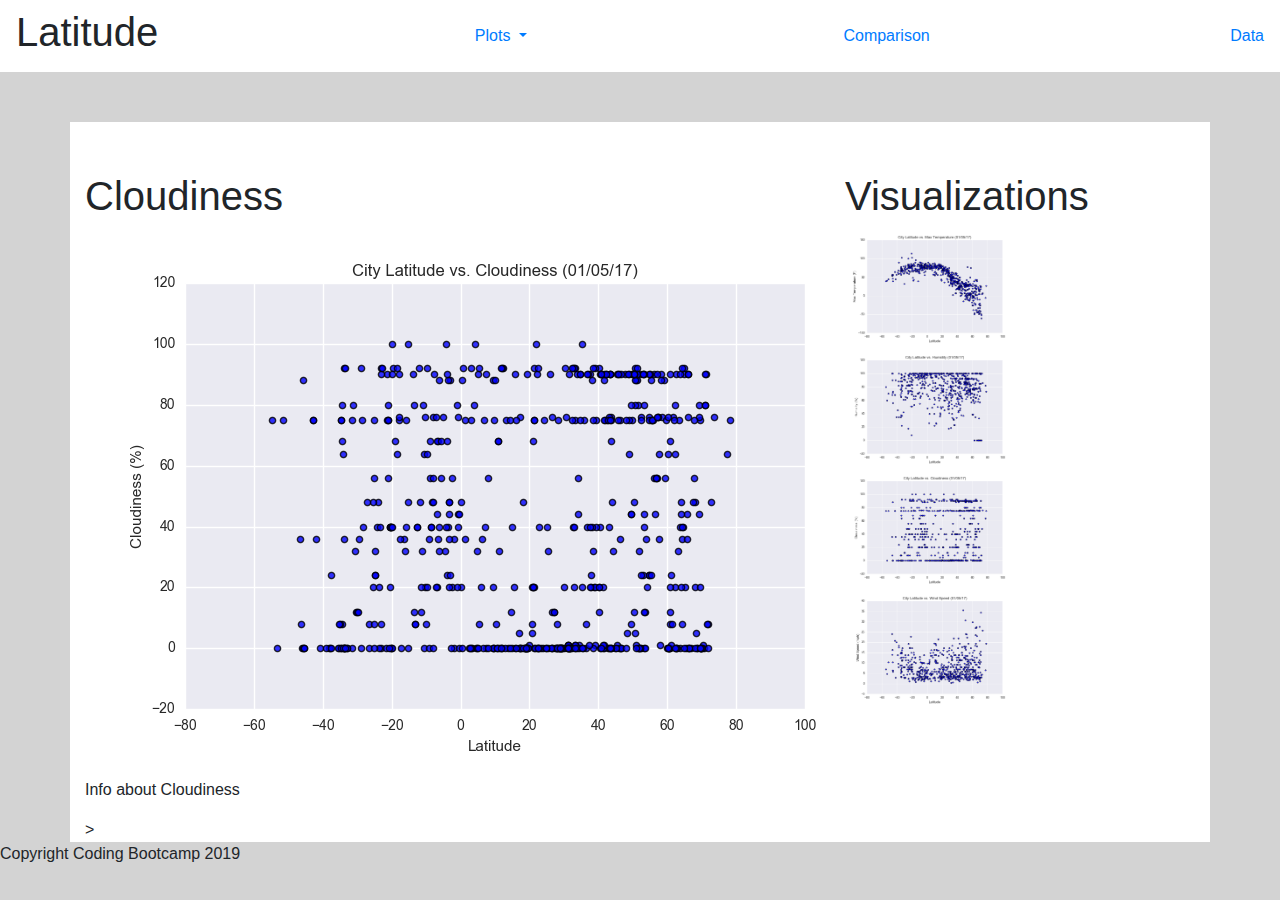
<file: cloud.html>
<!DOCTYPE html>
<html lang="en-us">
    
    <head>
      <meta charset="UTF-8">
      <title>Bootstrap Visualization Dashboard</title>
      <link rel="stylesheet" href="https://stackpath.bootstrapcdn.com/bootstrap/4.3.1/css/bootstrap.min.css" integrity="sha384-ggOyR0iXCbMQv3Xipma34MD+dH/1fQ784/j6cY/iJTQUOhcWr7x9JvoRxT2MZw1T" crossorigin="anonymous">
    
      <script src="https://code.jquery.com/jquery-3.3.1.slim.min.js" integrity="sha384-q8i/X+965DzO0rT7abK41JStQIAqVgRVzpbzo5smXKp4YfRvH+8abtTE1Pi6jizo" crossorigin="anonymous"></script>
      <script src="https://cdnjs.cloudflare.com/ajax/libs/popper.js/1.14.7/umd/popper.min.js" integrity="sha384-UO2eT0CpHqdSJQ6hJty5KVphtPhzWj9WO1clHTMGa3JDZwrnQq4sF86dIHNDz0W1" crossorigin="anonymous"></script>
      <script src="https://stackpath.bootstrapcdn.com/bootstrap/4.3.1/js/bootstrap.min.js" integrity="sha384-JjSmVgyd0p3pXB1rRibZUAYoIIy6OrQ6VrjIEaFf/nJGzIxFDsf4x0xIM+B07jRM" crossorigin="anonymous"></script>
    
      <link rel="stylesheet" href="style.css">
    </head>


    <body>
        <!-- Navigation bar -->
        <nav class="navbar">
          <h1>Latitude</h1>
                <a class="nav-link dropdown-toggle" href="#" id="navbarDropdown" role="button" data-toggle="dropdown" aria-haspopup="true" aria-expanded="false">
                  Plots
                </a>
                <div class="dropdown-menu" aria-labelledby="navbarDropdown">
                    <a class="dropdown-item" href="temp.html">Max Temperature</a>
                    <a class="dropdown-item" href="humid.html">Humidity</a>
                    <a class="dropdown-item" href="cloud.html">Cloudiness</a>
                    <a class="dropdown-item" href="wind.html">Wind Speed</a>
                  </div>
            <a href="comparison.html">Comparison</a>
            <a href="data.html">Data</a>

          </nav>

  <!-- Landing Page -->

  <div class="container">

    <div class="row">
  <!-- Summary: Latitude vs. X  -->

      <div class="col-md-8">
        <h1>Cloudiness</h1>
        <img src="Resources/assets/images/Fig3.png">
       <p>Info about Cloudiness</p>>
      </div>
  <!-- Visualization preview -->

      <div class="col-md-4">
          <h1>Visualizations</h1>
          <img src="Resources/assets/images/Fig1.png" alt="Latitude & Max Temp" width = 50%>
          <img src="Resources/assets/images/Fig2.png" alt="Latitude & Humidity" width = 50%>
          <img src="Resources/assets/images/Fig3.png" alt="Latitude & Cloudiness" width = 50%>
          <img src="Resources/assets/images/Fig4.png" alt="Latitude & Wind Speed" width = 50%>

      </div>
      </div>

    </div>

  </div>


</body>
<footer>
    <p>Copyright Coding Bootcamp 2019</p>
  </footer>
</html>
</file>
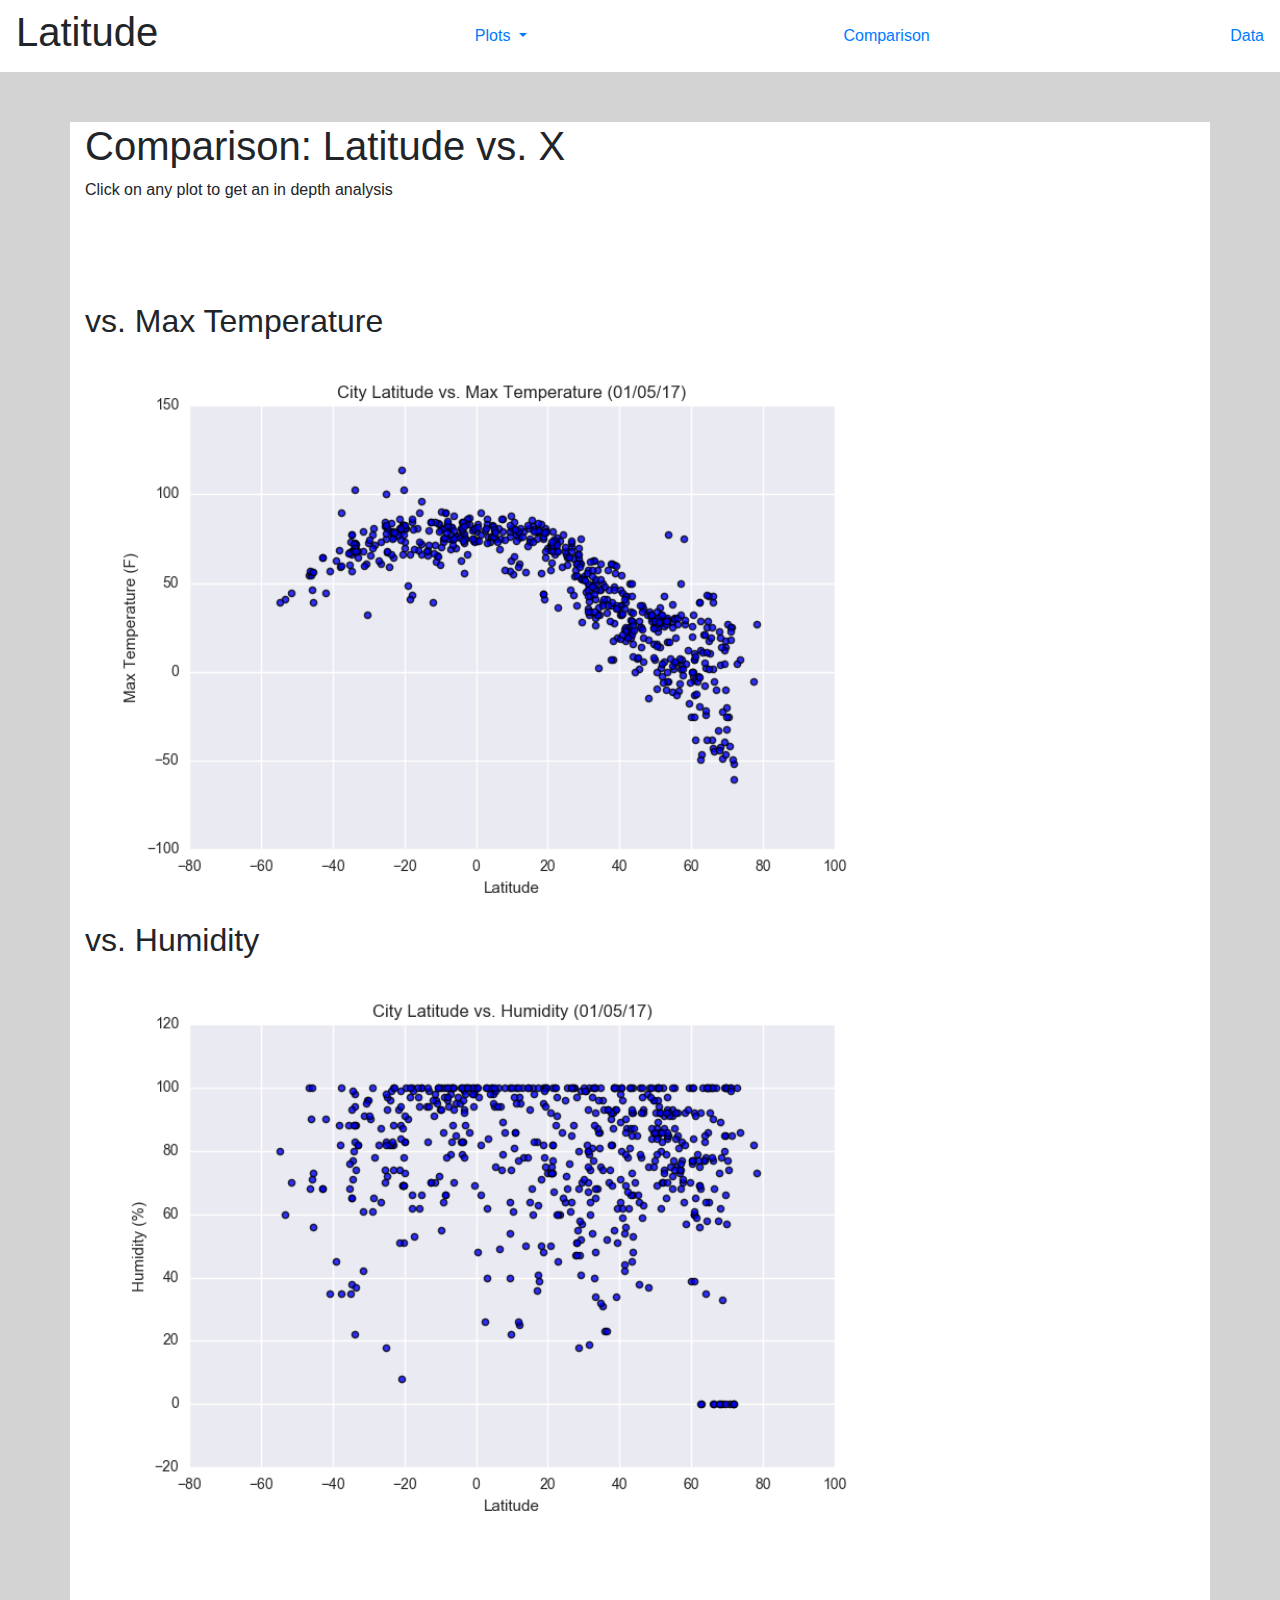
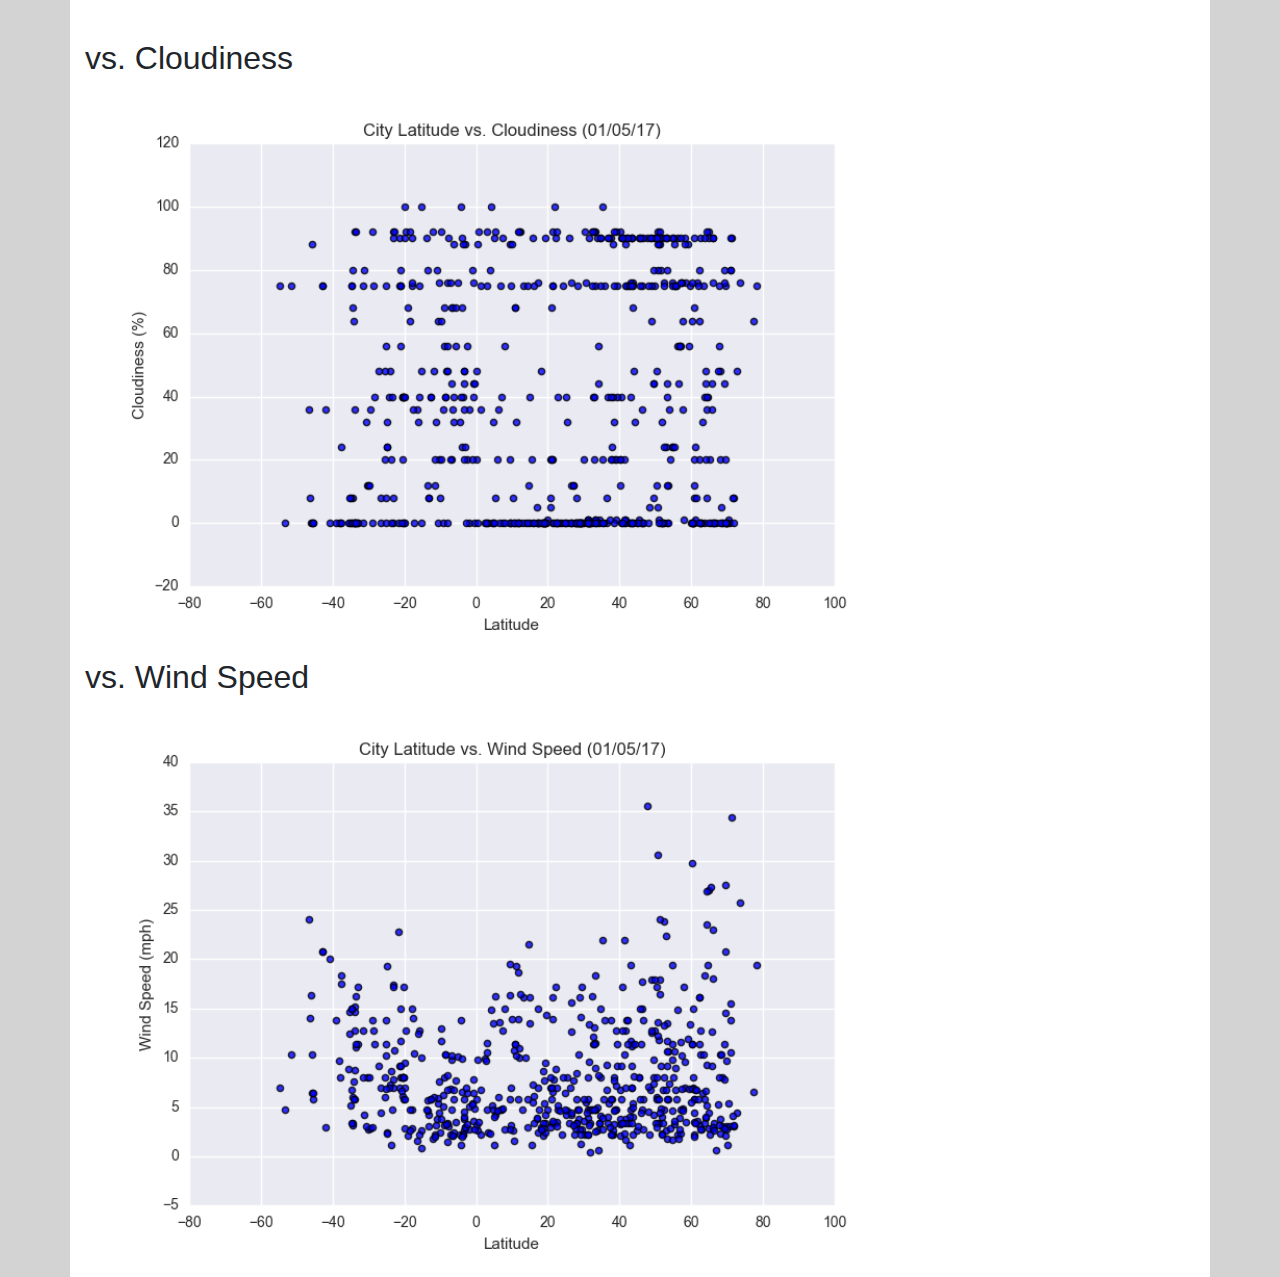
<file: comparison.html>
<!DOCTYPE html>
<html lang="en-us">
    
    <head>
      <meta charset="UTF-8">
      <title>Bootstrap Visualization Dashboard</title>
      <link rel="stylesheet" href="https://stackpath.bootstrapcdn.com/bootstrap/4.3.1/css/bootstrap.min.css" integrity="sha384-ggOyR0iXCbMQv3Xipma34MD+dH/1fQ784/j6cY/iJTQUOhcWr7x9JvoRxT2MZw1T" crossorigin="anonymous">
    
      <script src="https://code.jquery.com/jquery-3.3.1.slim.min.js" integrity="sha384-q8i/X+965DzO0rT7abK41JStQIAqVgRVzpbzo5smXKp4YfRvH+8abtTE1Pi6jizo" crossorigin="anonymous"></script>
      <script src="https://cdnjs.cloudflare.com/ajax/libs/popper.js/1.14.7/umd/popper.min.js" integrity="sha384-UO2eT0CpHqdSJQ6hJty5KVphtPhzWj9WO1clHTMGa3JDZwrnQq4sF86dIHNDz0W1" crossorigin="anonymous"></script>
      <script src="https://stackpath.bootstrapcdn.com/bootstrap/4.3.1/js/bootstrap.min.js" integrity="sha384-JjSmVgyd0p3pXB1rRibZUAYoIIy6OrQ6VrjIEaFf/nJGzIxFDsf4x0xIM+B07jRM" crossorigin="anonymous"></script>
    
      <link rel="stylesheet" href="style.css">
    </head>


    <body>
        <!-- Navigation bar -->
        <nav class="navbar">
          <h1>Latitude</h1>
                <a class="nav-link dropdown-toggle" href="#" id="navbarDropdown" role="button" data-toggle="dropdown" aria-haspopup="true" aria-expanded="false">
                  Plots
                </a>
                <div class="dropdown-menu" aria-labelledby="navbarDropdown">
                    <a class="dropdown-item" href="temp.html">Max Temperature</a>
                    <a class="dropdown-item" href="humid.html">Humidity</a>
                    <a class="dropdown-item" href="cloud.html">Cloudiness</a>
                    <a class="dropdown-item" href="wind.html">Wind Speed</a>
                  </div>
            <a href="comparison.html">Comparison</a>
            <a href="data.html">Data</a>

          </nav>
<body>

  <!-- Our rows function in containers (grid created). -->
  <div class="container">
      <h1>Comparison: Latitude vs. X</h1>
<p>Click on any plot to get an in depth analysis</p>
    <!-- Our columns function in rows. -->
    <div class="row">
      <div class="col-md-12">
        <h2>vs. Max Temperature</h2>
        <a href="temp.html"><img src="Resources/assets/images/Fig1.png" alt="Latitude & Max Temp" width = 75%></a>
        <h2>vs. Humidity</h2>
        <a href="humid.html"></a><img src="Resources/assets/images/Fig2.png" alt="Latitude & Humidity" width = 75%></a>

      </div>
    </div>
    <div class="row">
        <div class="col-md-12">
            <h2>vs. Cloudiness</h2>
            <a href="cloud.html"><img src="Resources/assets/images/Fig3.png" alt="Latitude & Cloudiness" width = 75%></a>
            <h2>vs. Wind Speed</h2>
            <a href="wind.html"> <img src="Resources/assets/images/Fig4.png" alt="Latitude & Wind Speed" width = 75%></a>
    
        </div>
  
  
      </div>
  </div>


</body>

</html>
</file>
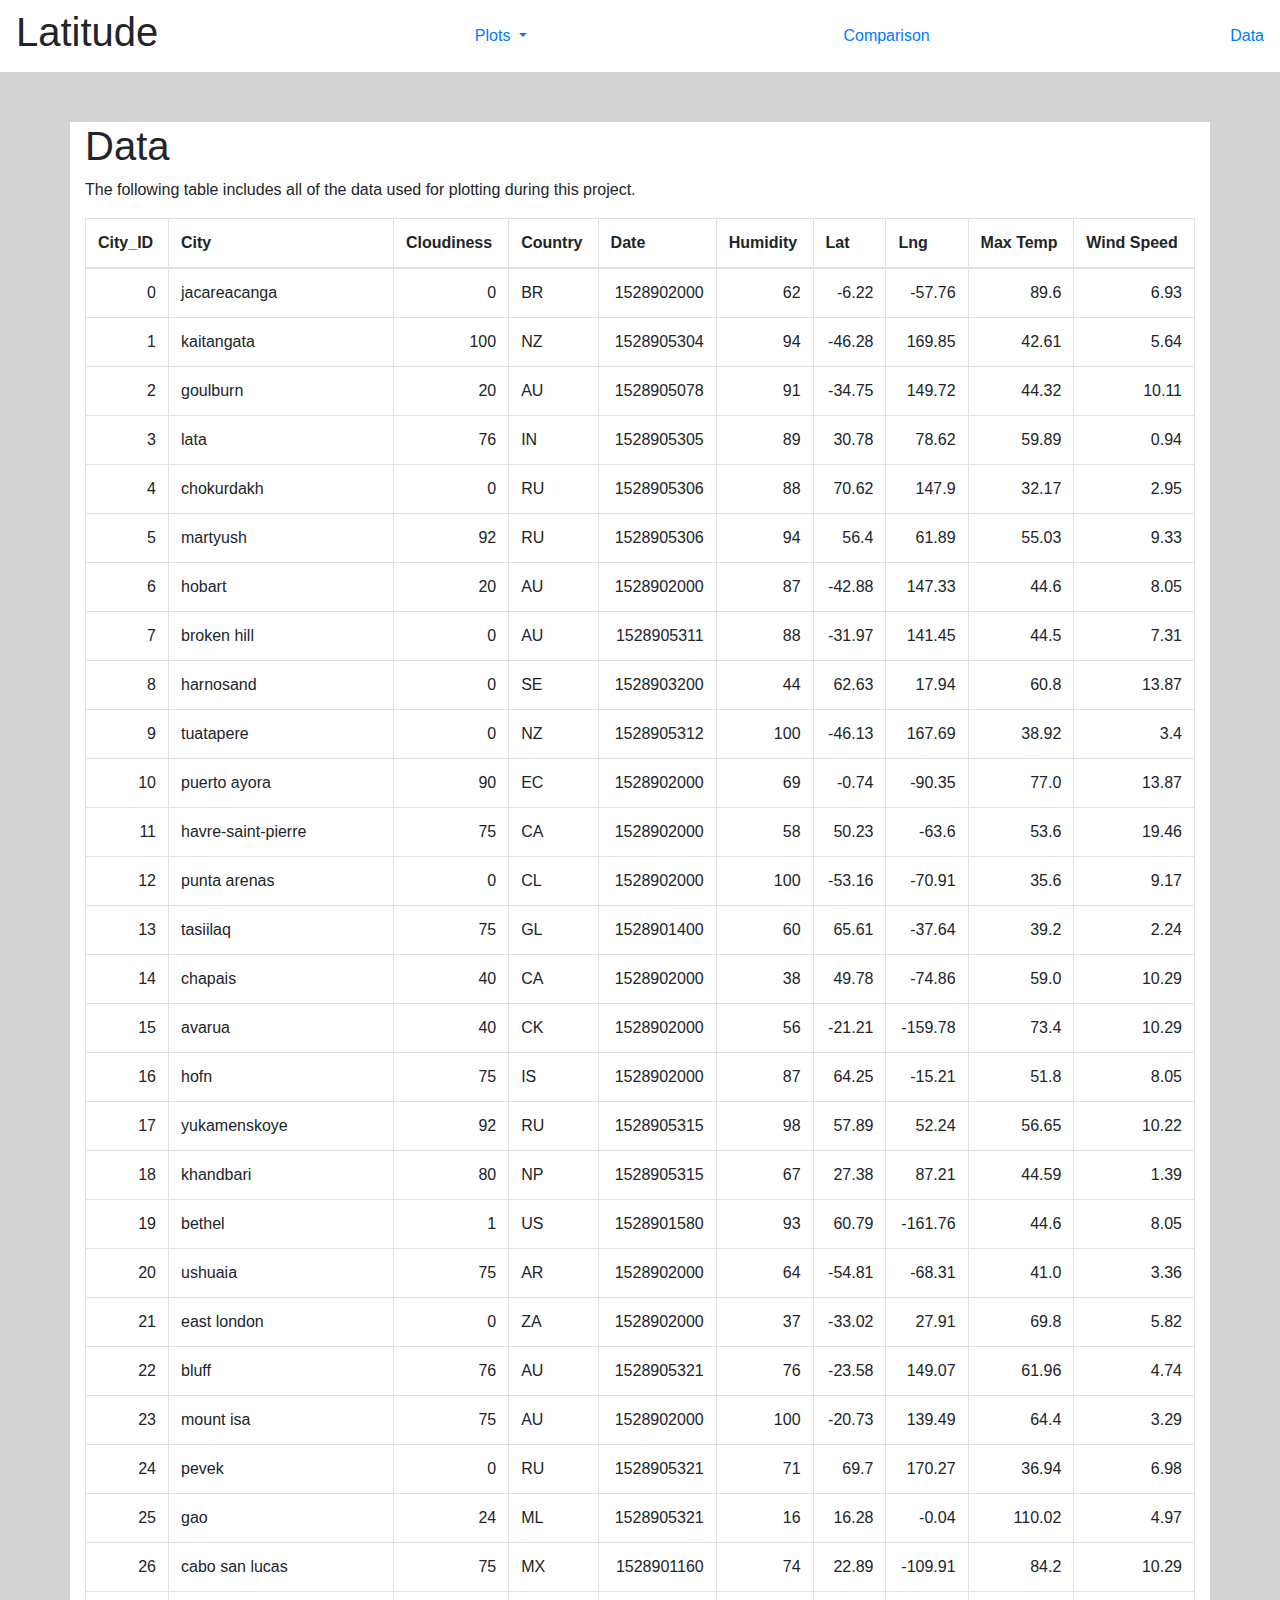
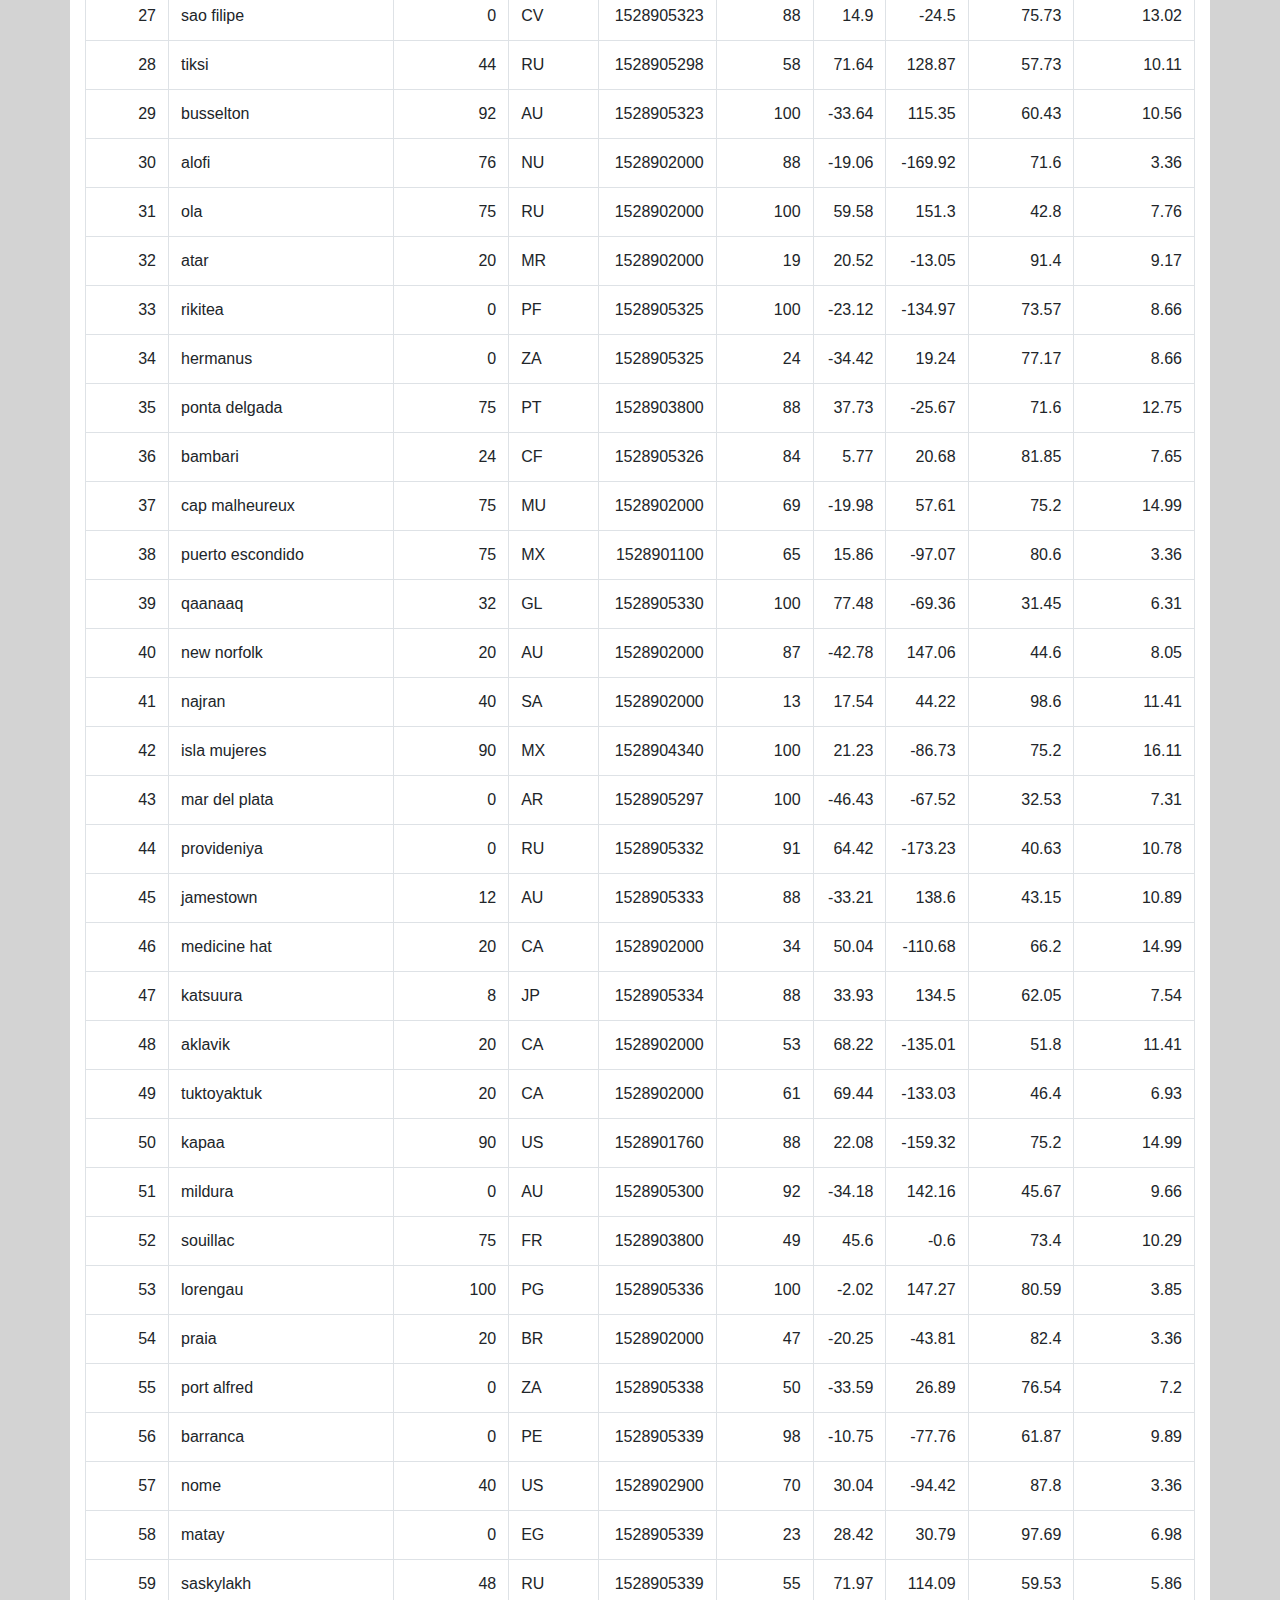
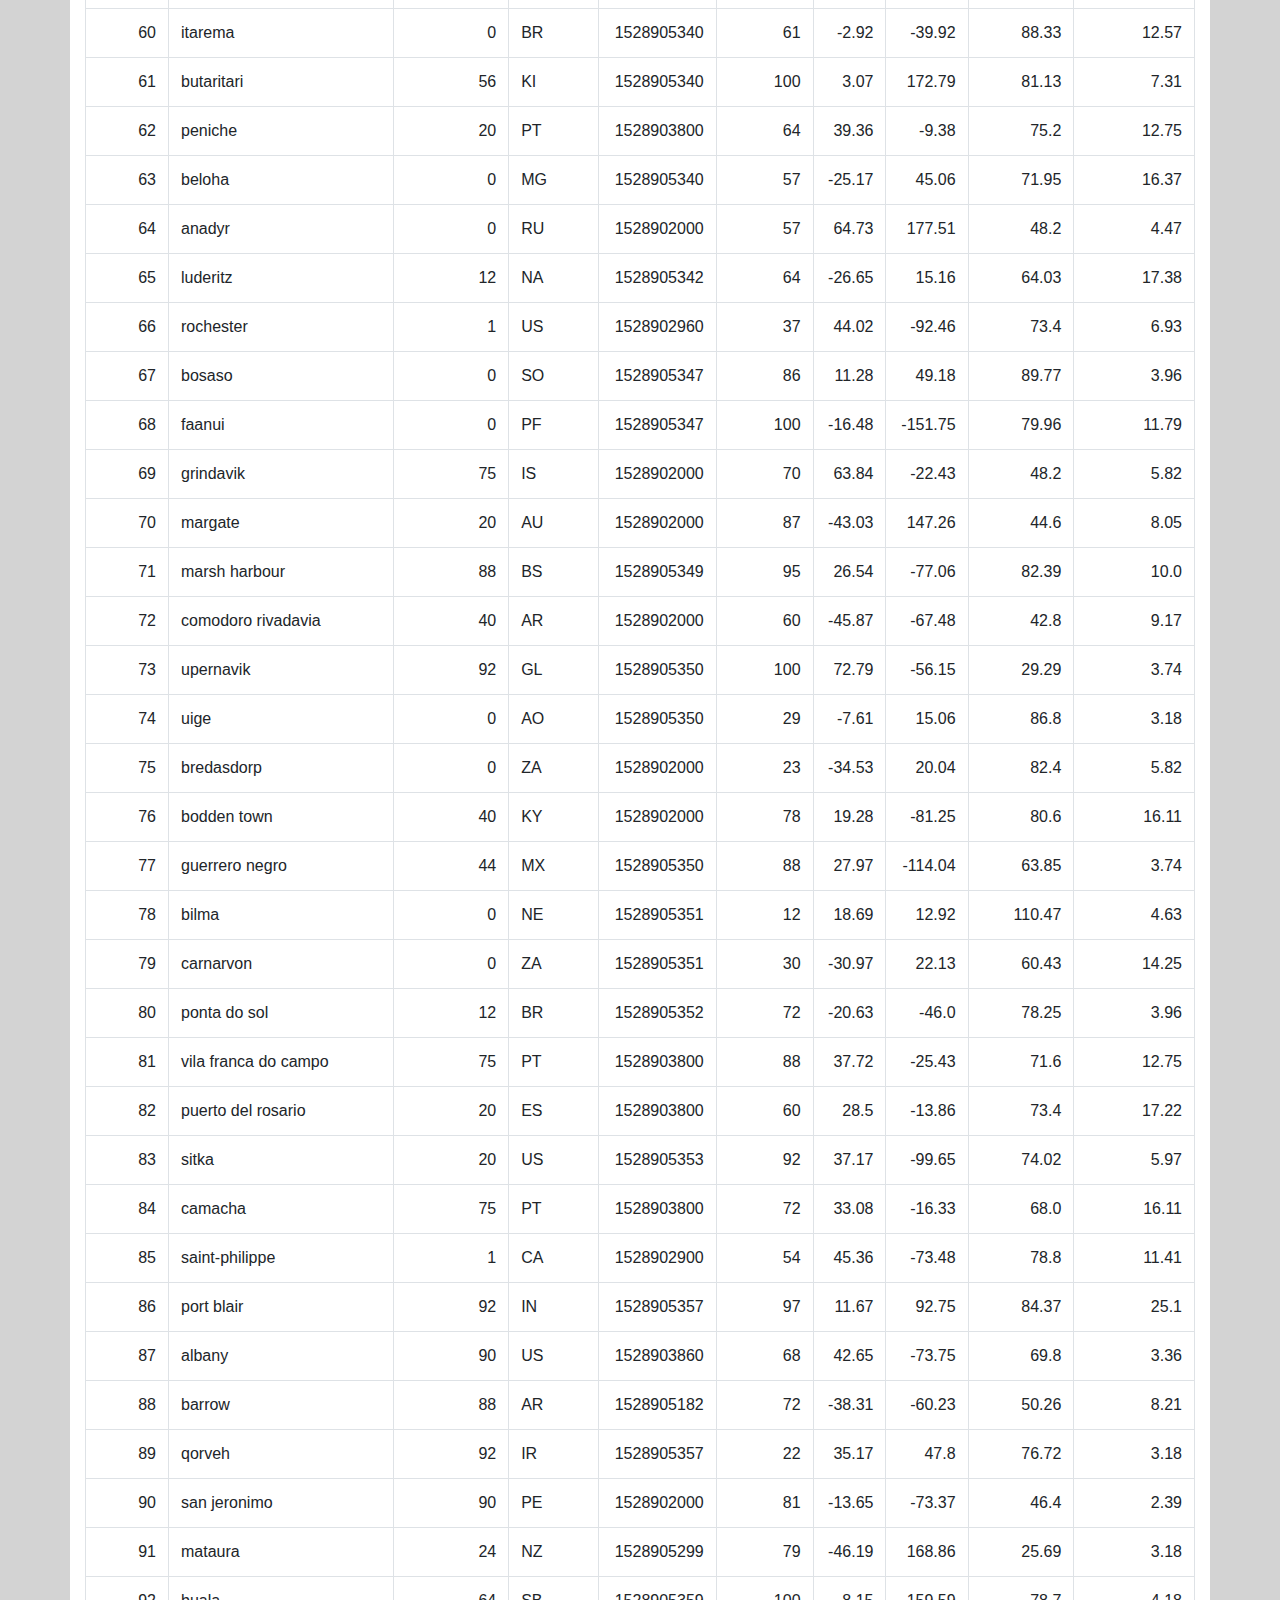
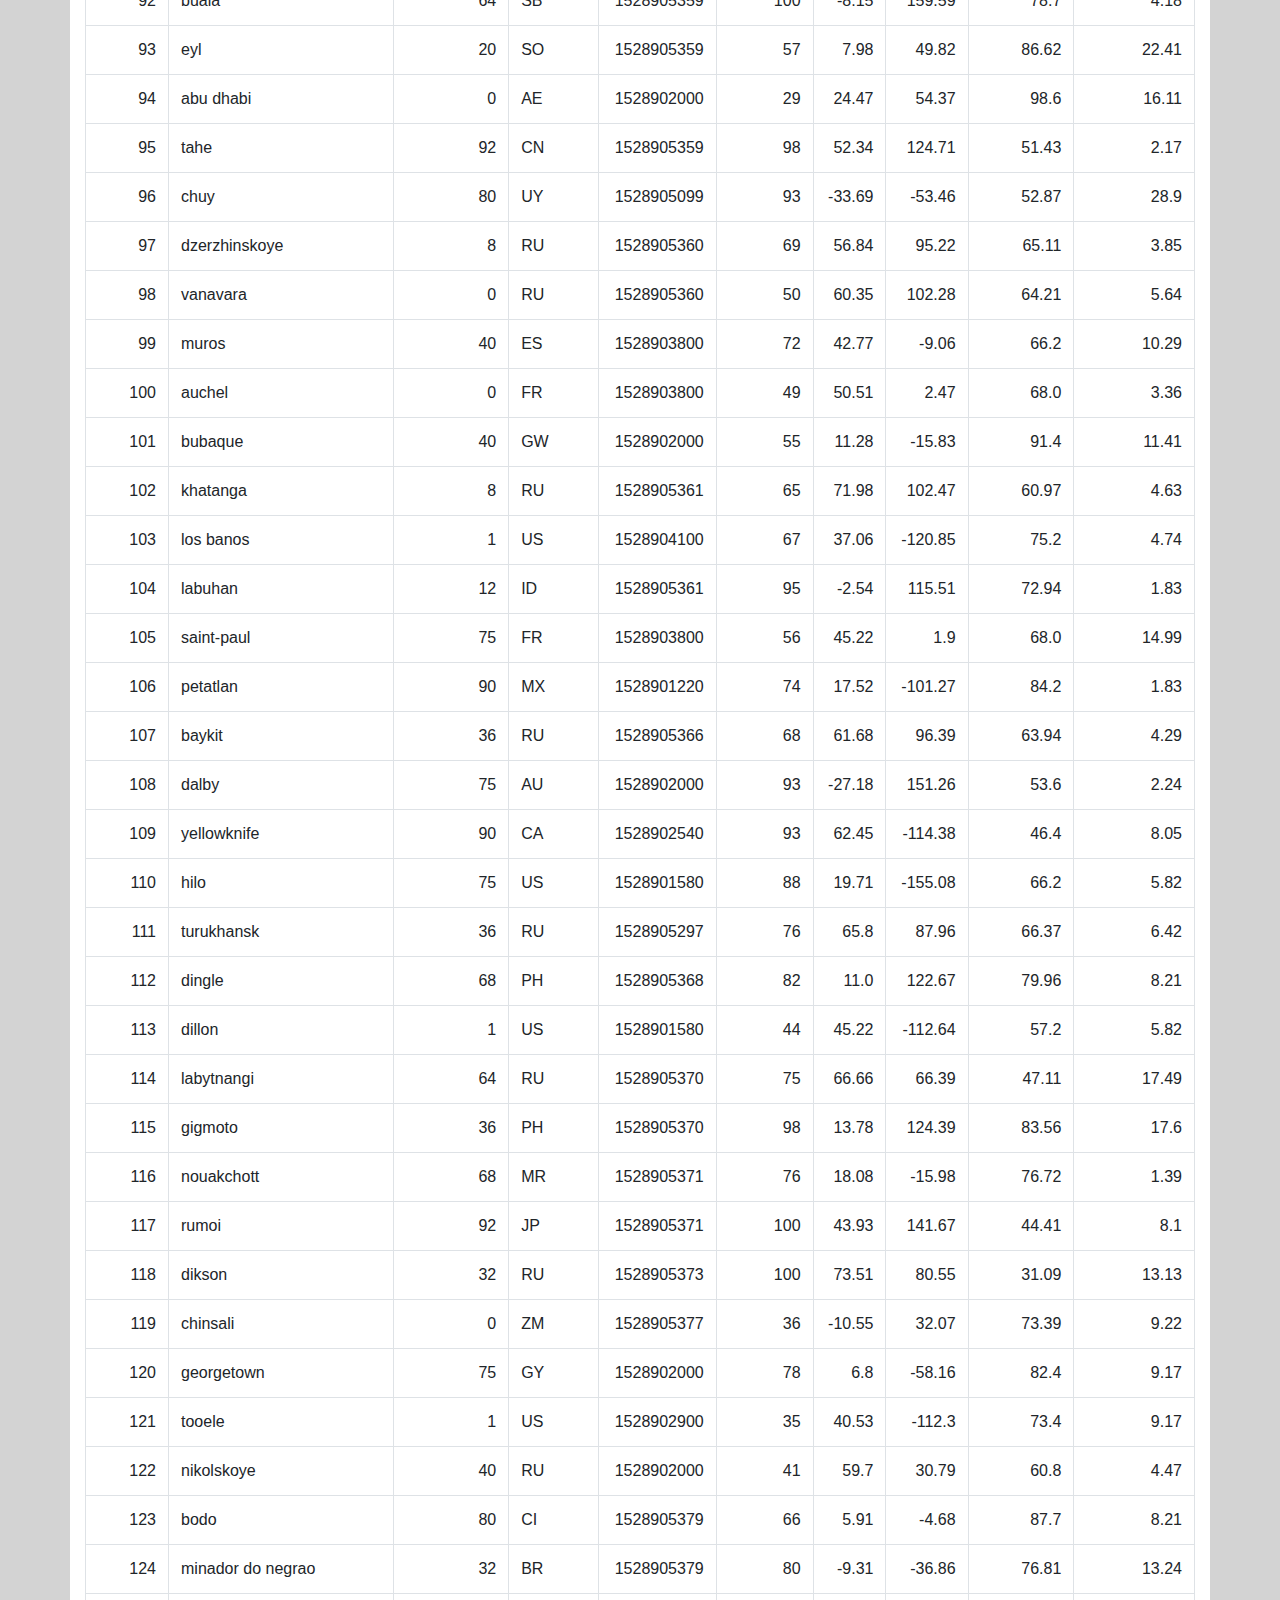
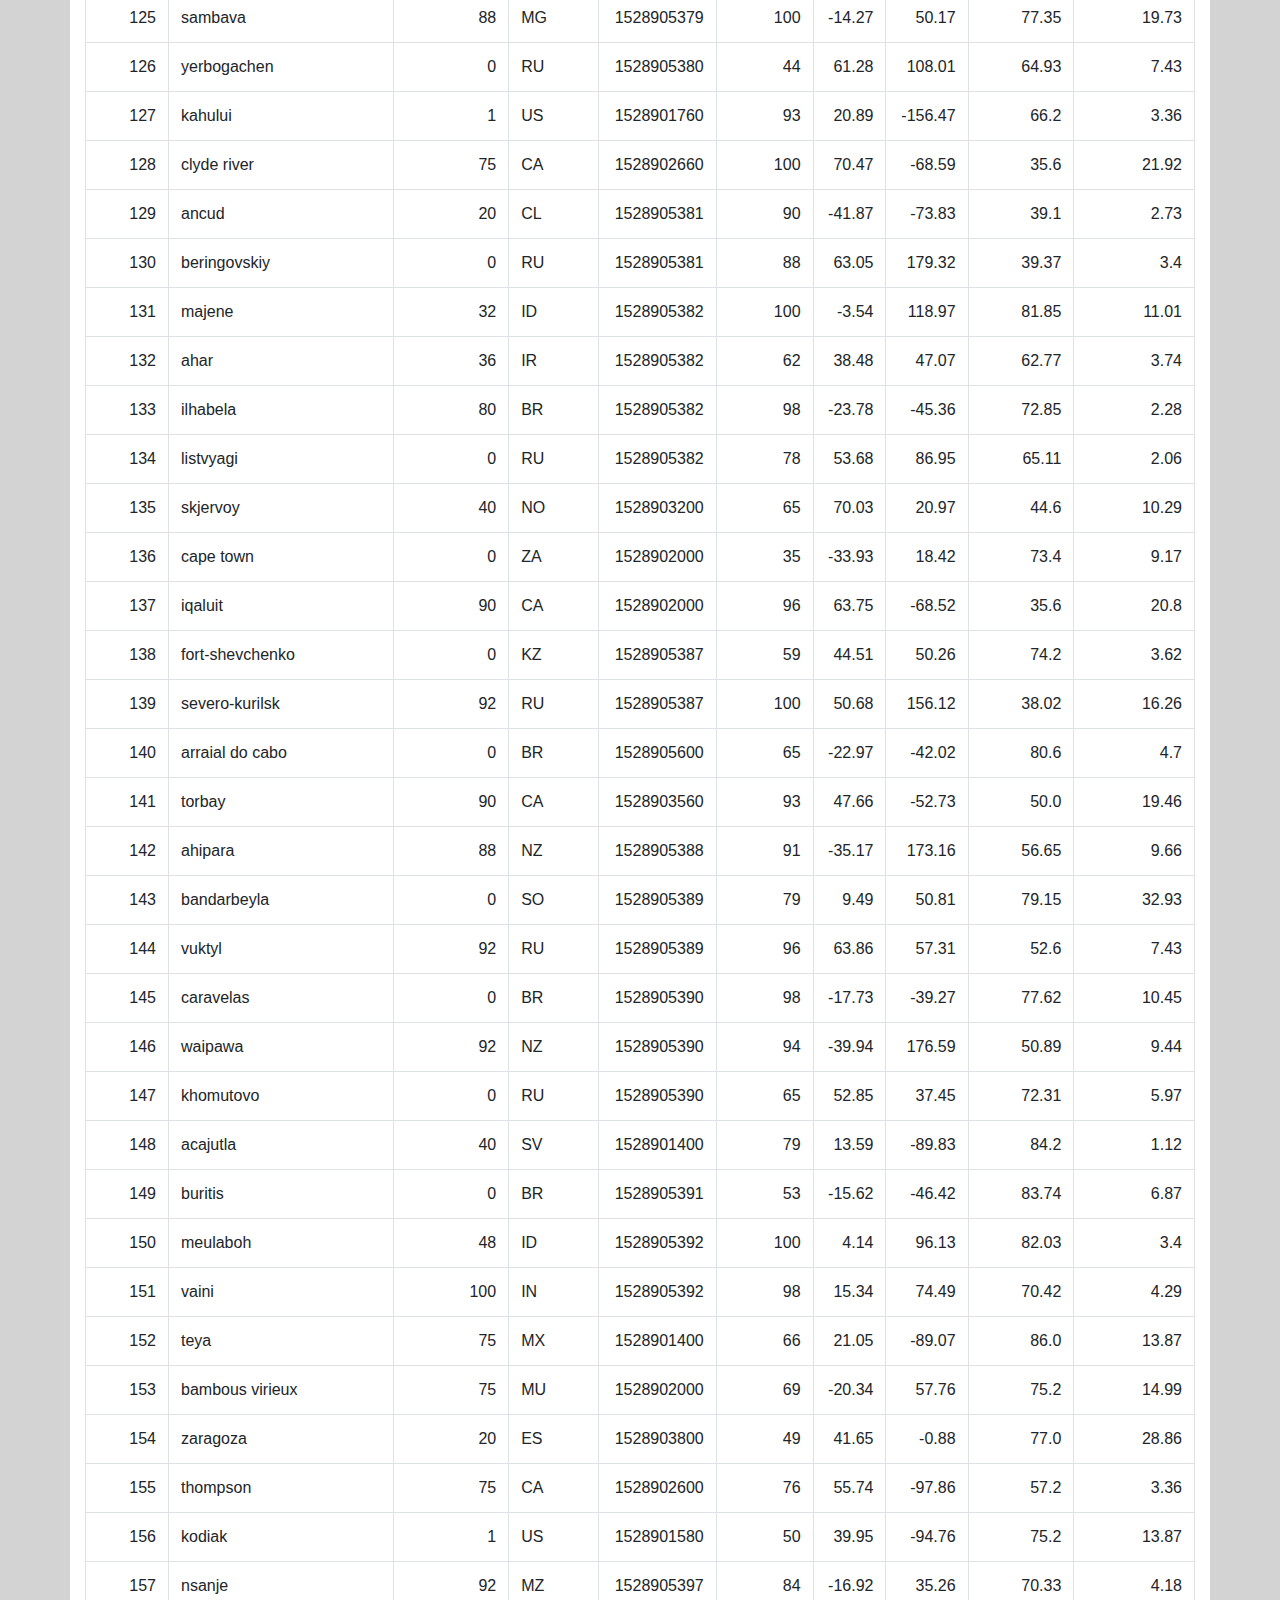
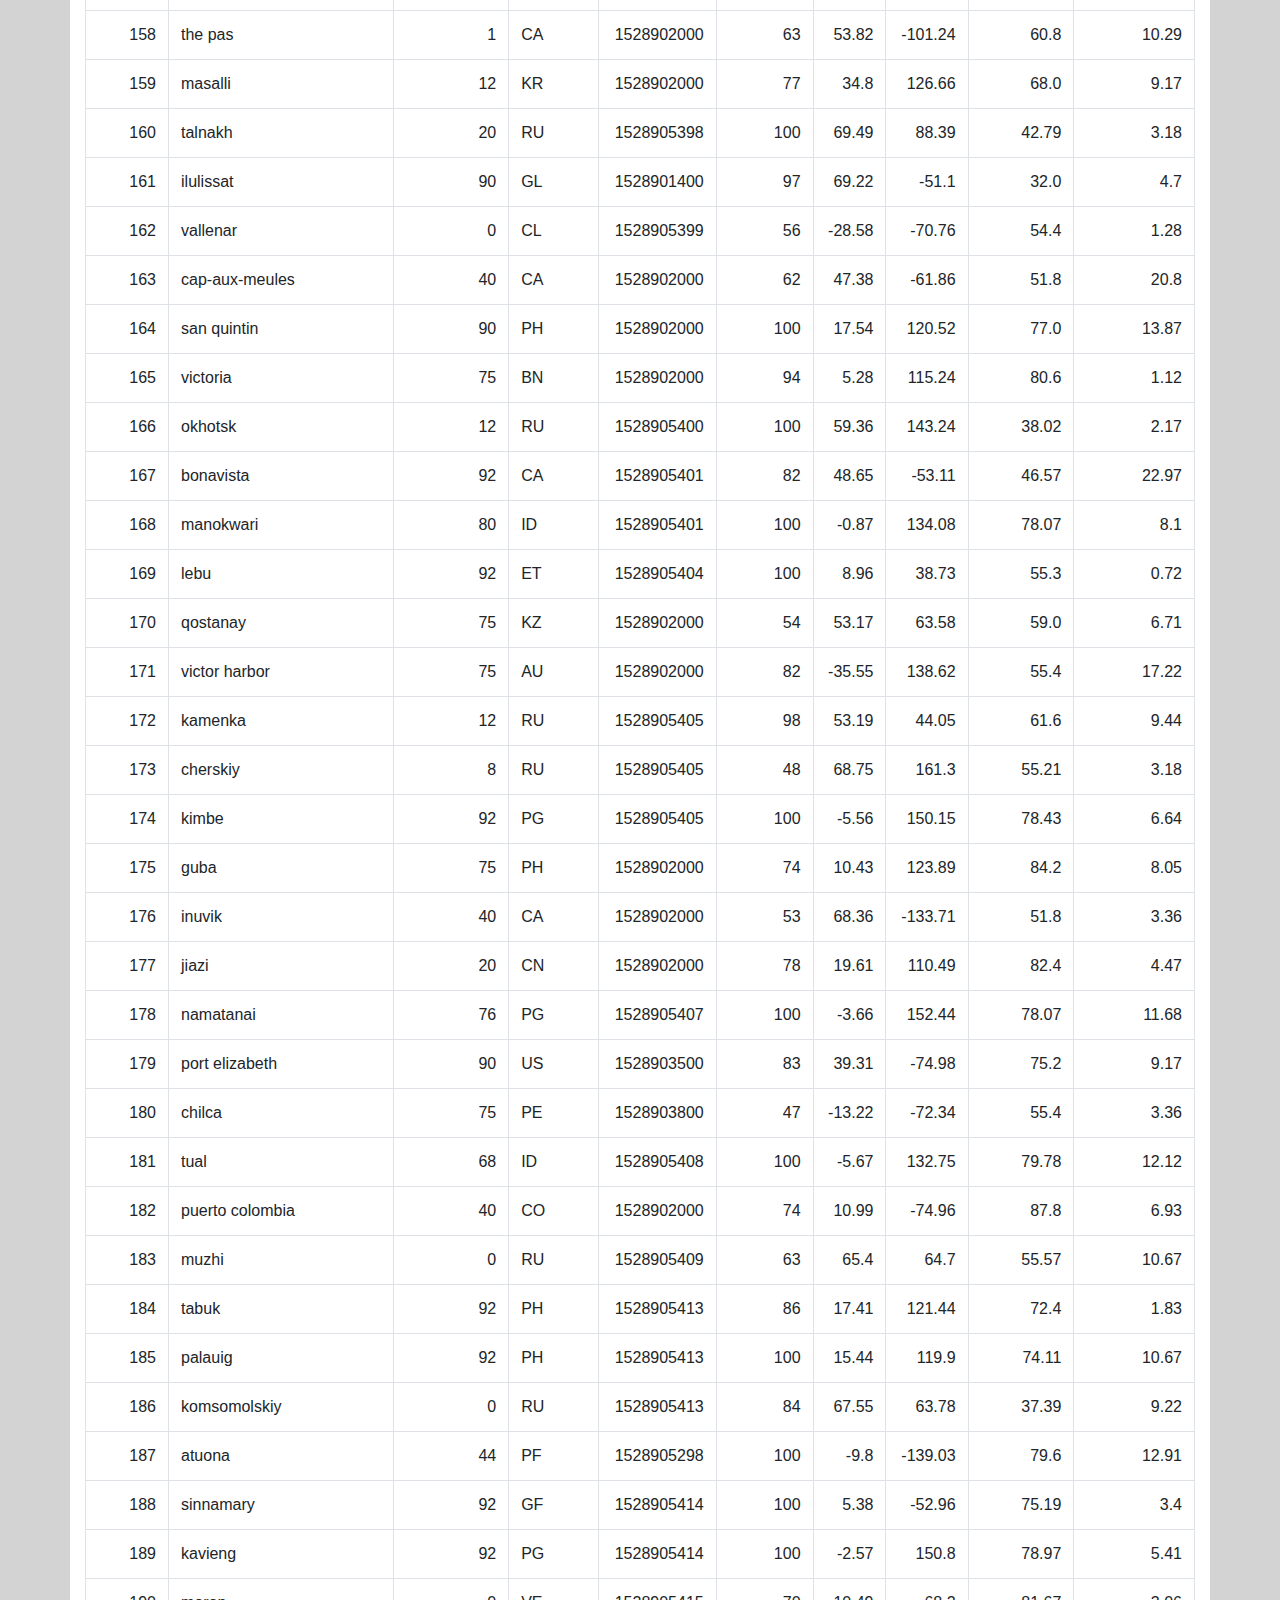
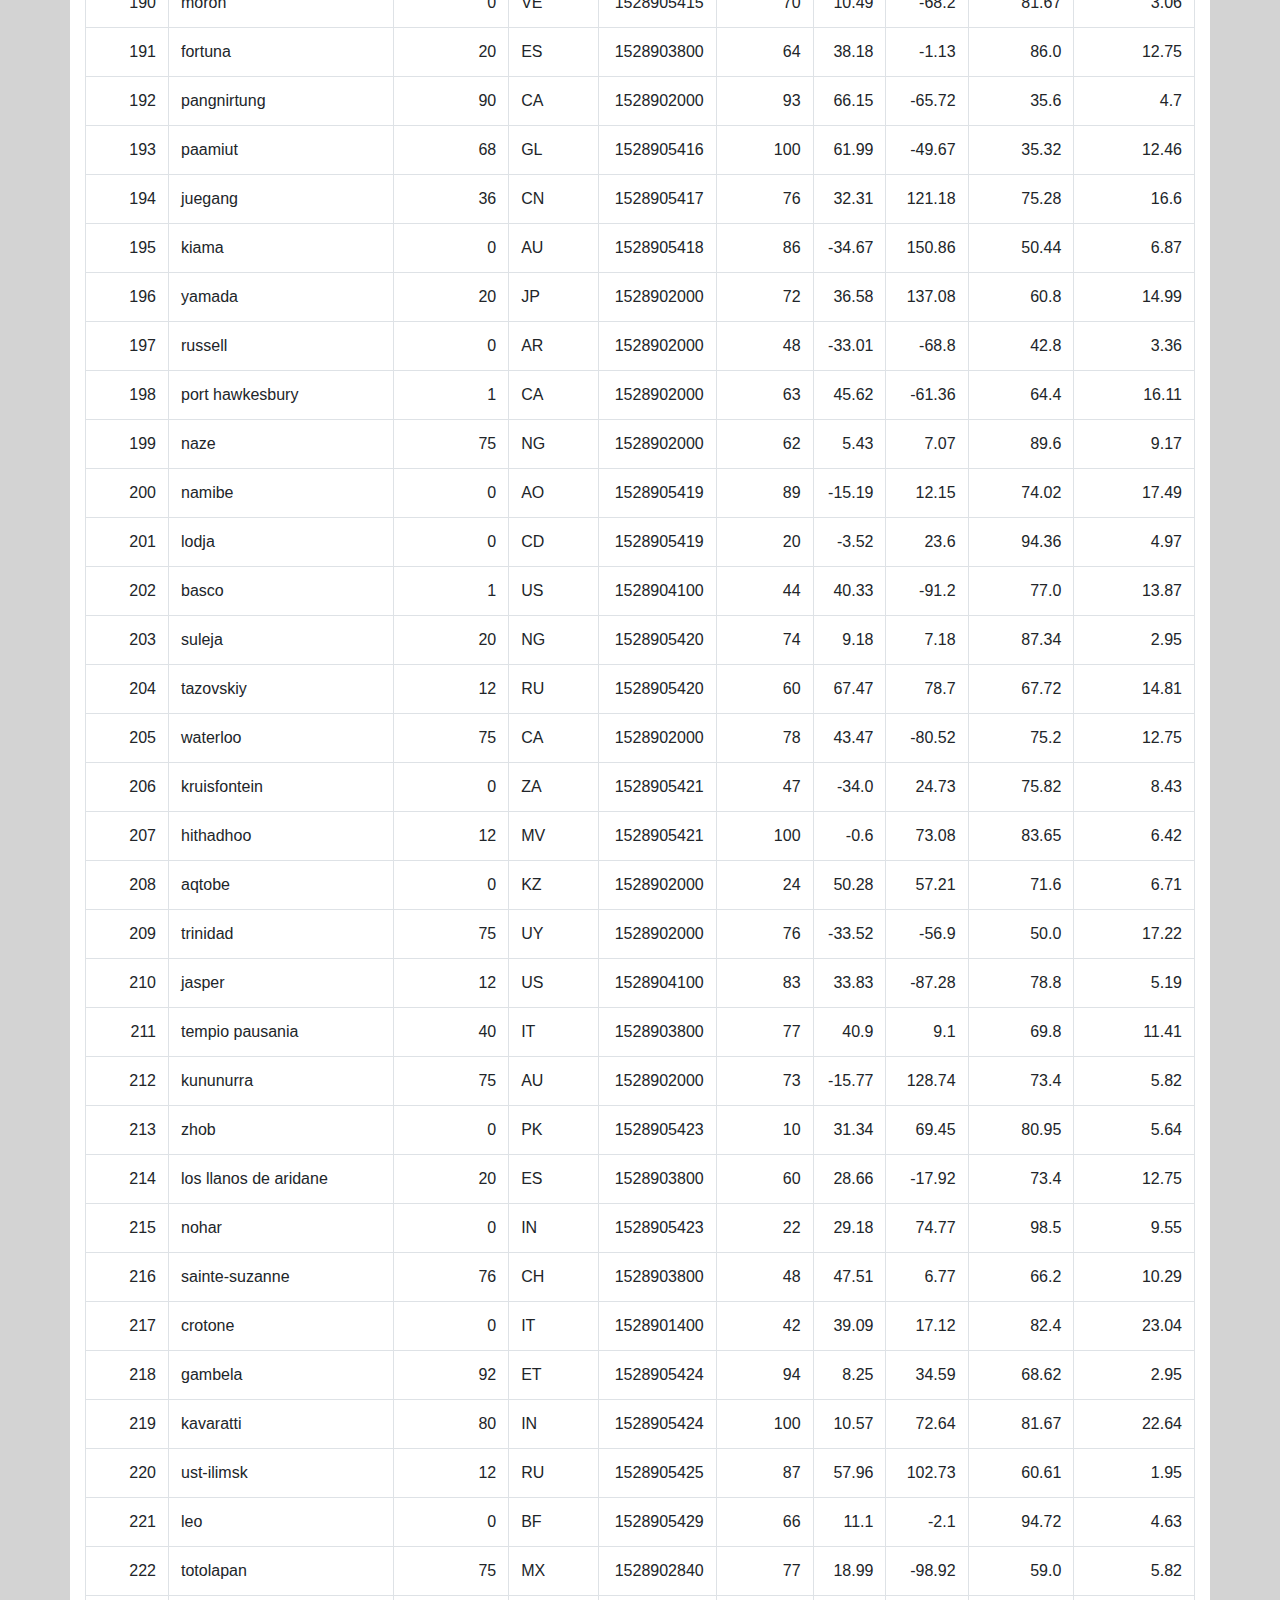
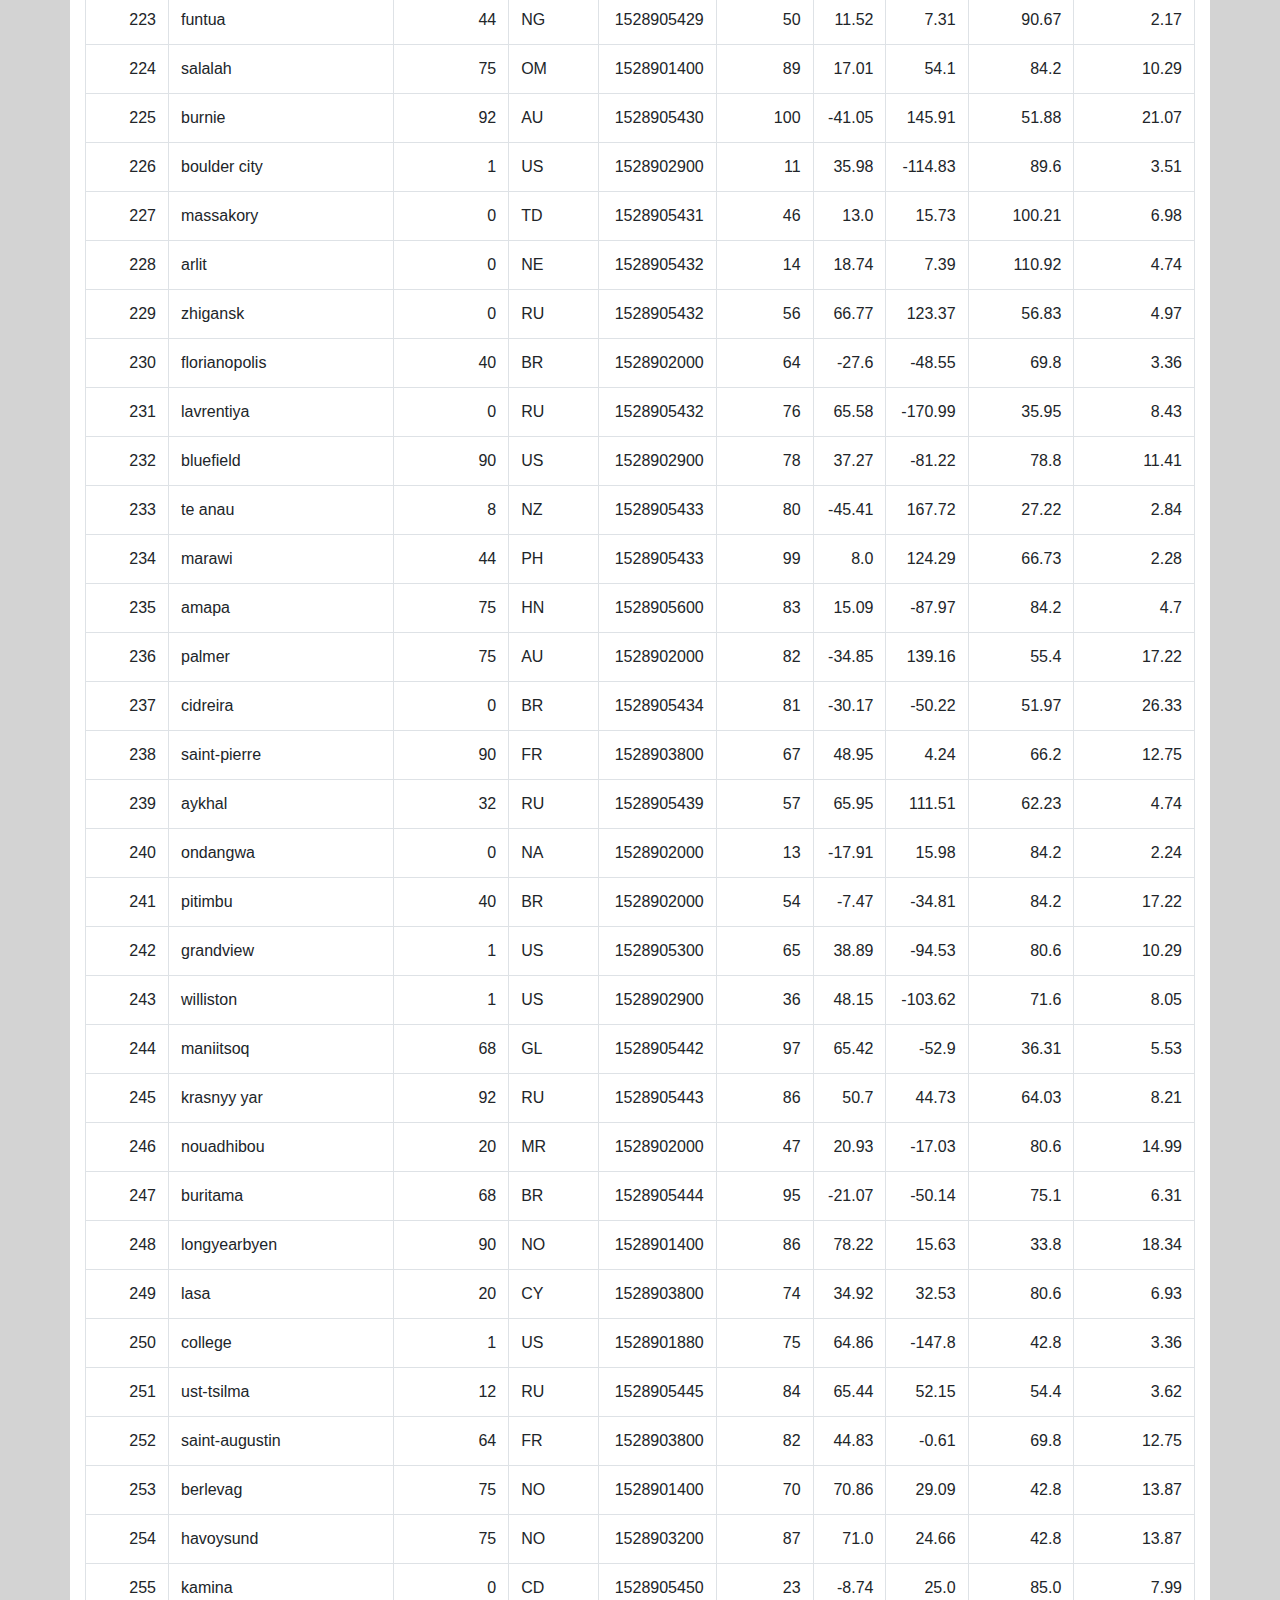
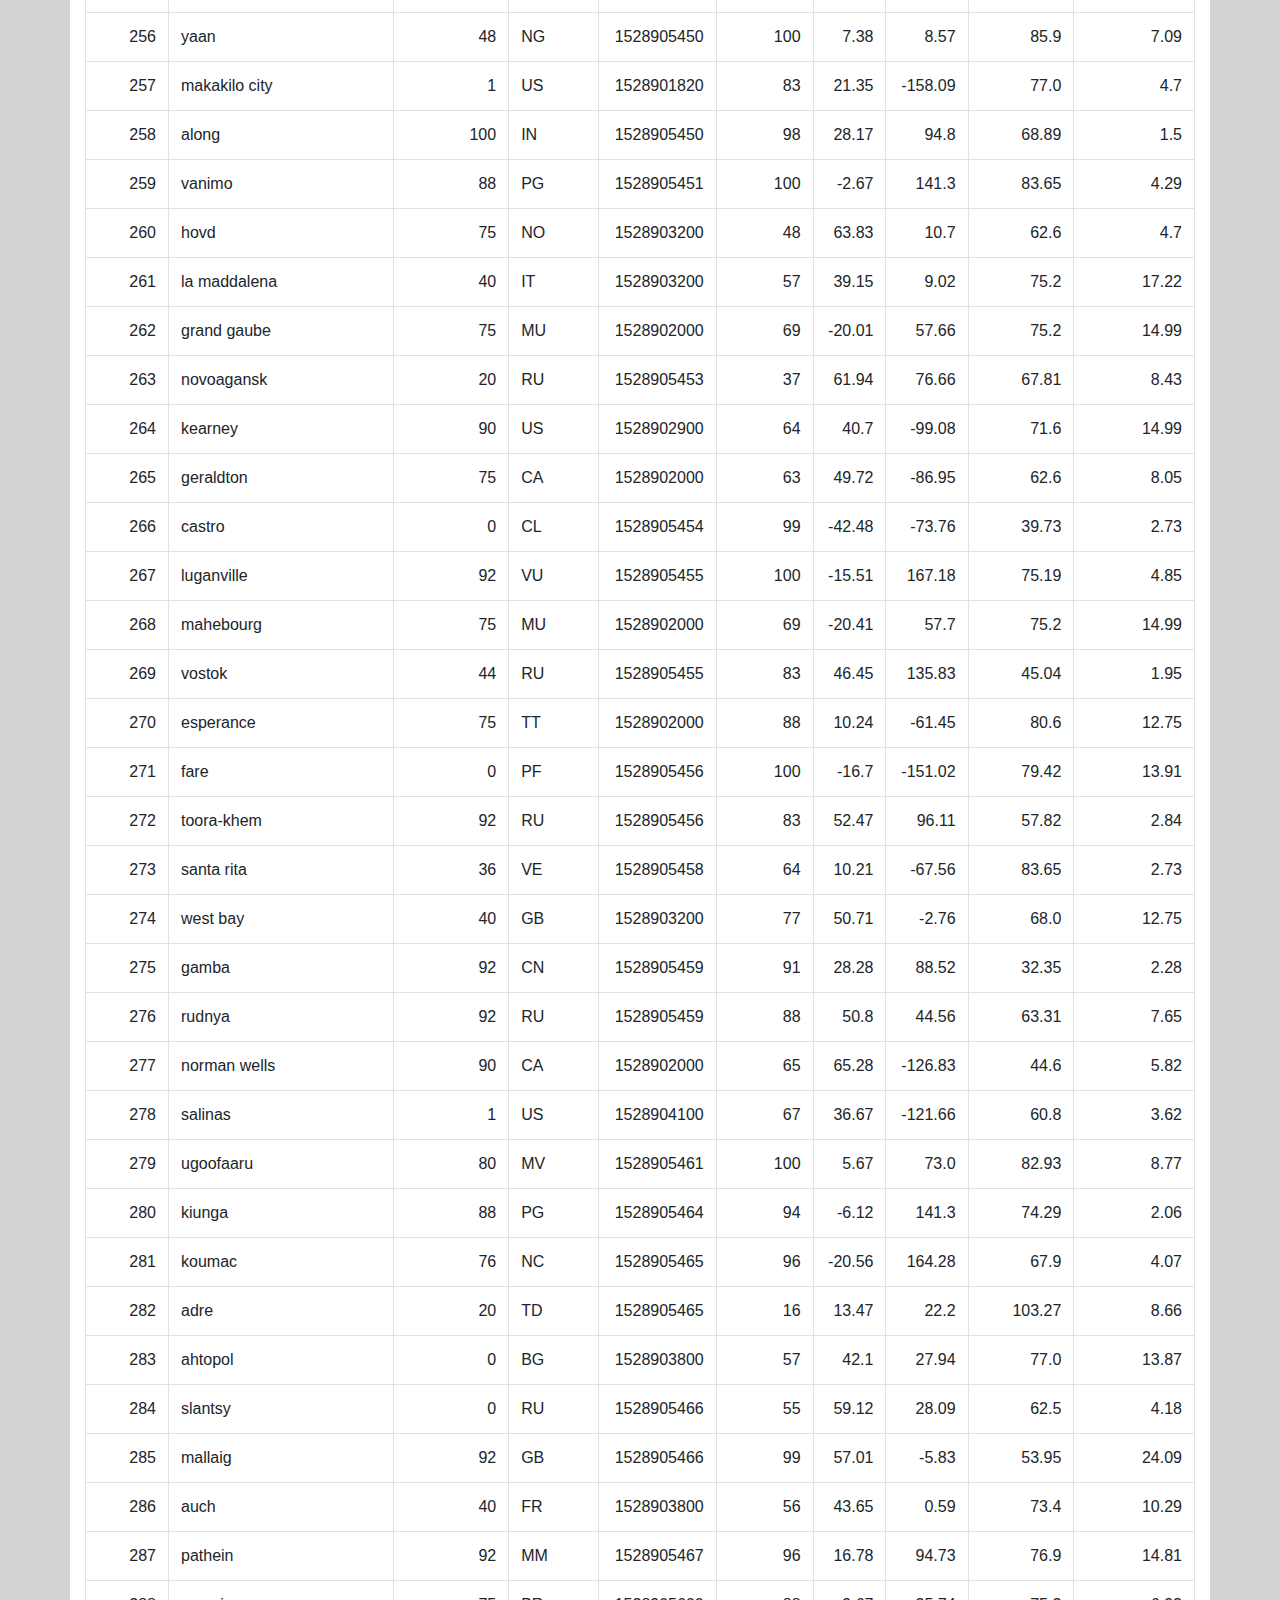
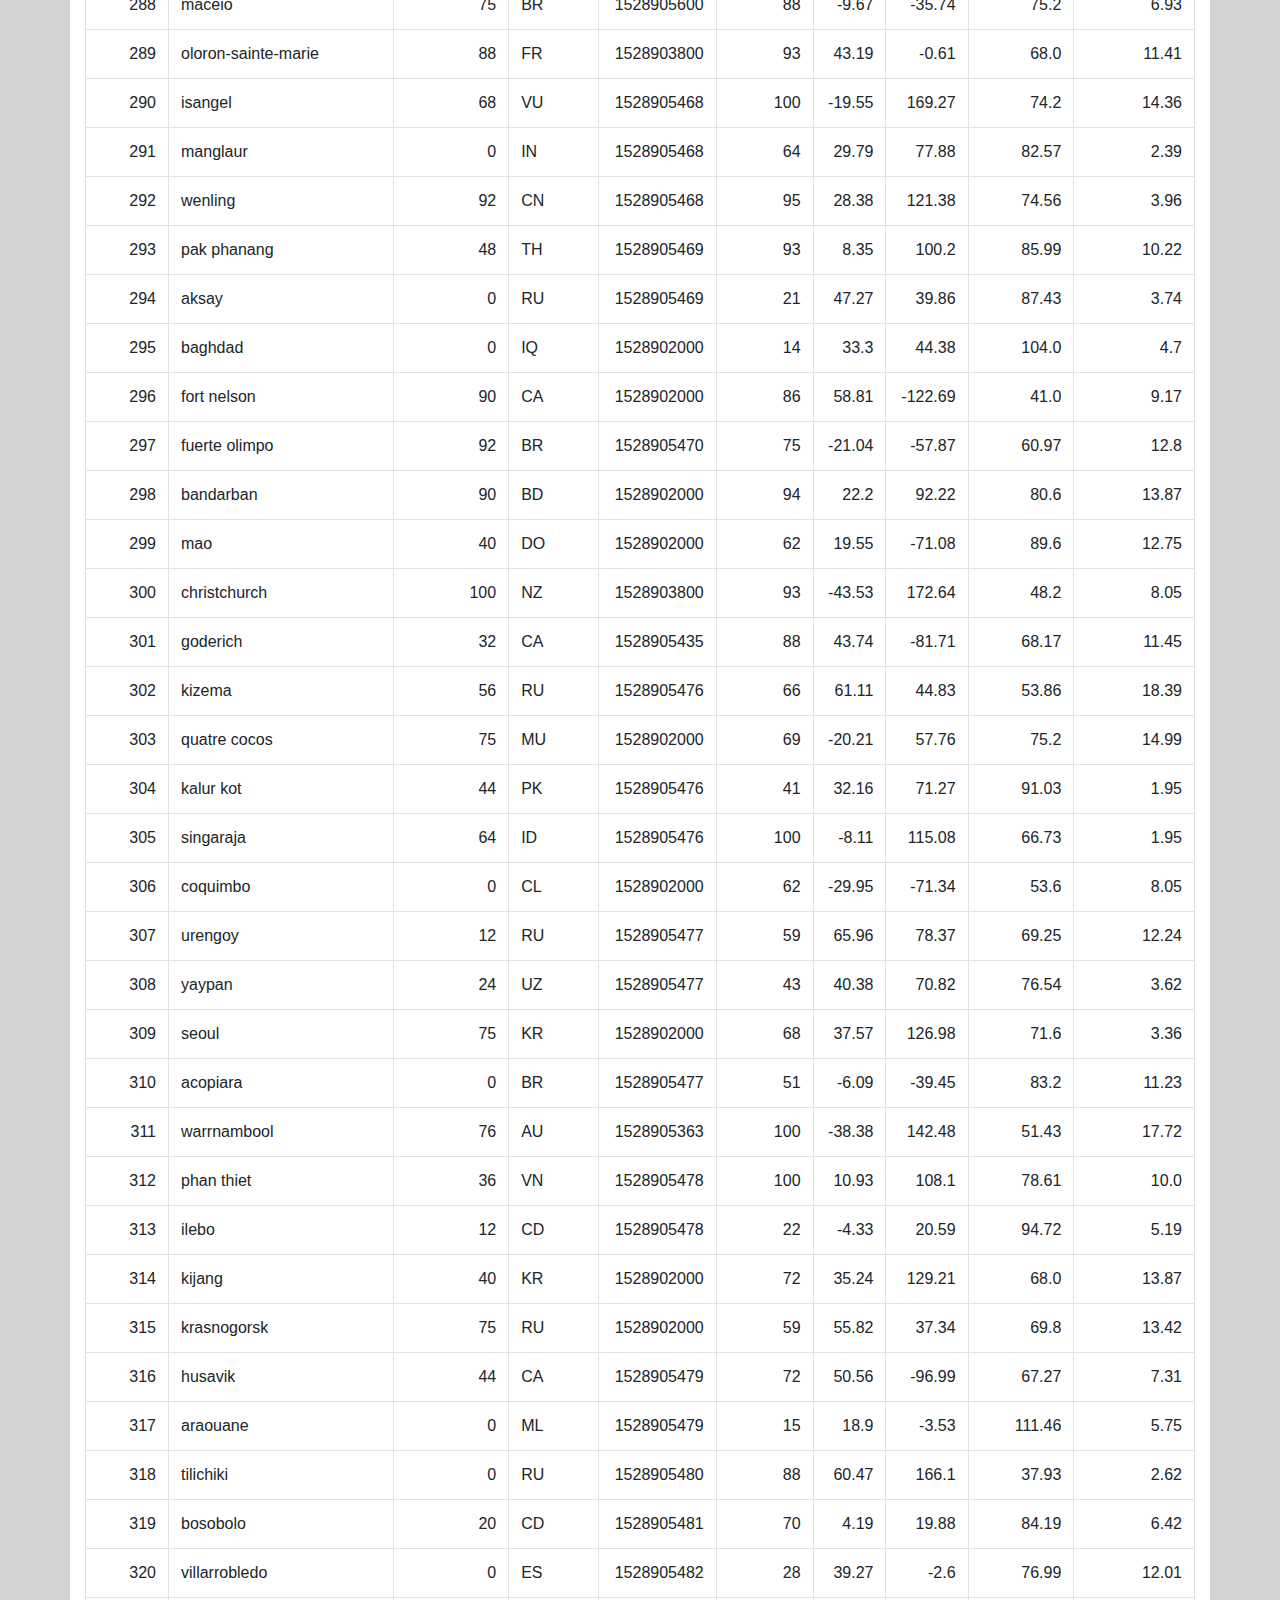
<file: data.html>
<!DOCTYPE html>
<html lang="en-us">
    
    <head>
      <meta charset="UTF-8">
      <title>Bootstrap Visualization Dashboard</title>
      <link rel="stylesheet" href="https://stackpath.bootstrapcdn.com/bootstrap/4.3.1/css/bootstrap.min.css" integrity="sha384-ggOyR0iXCbMQv3Xipma34MD+dH/1fQ784/j6cY/iJTQUOhcWr7x9JvoRxT2MZw1T" crossorigin="anonymous">
    
      <script src="https://code.jquery.com/jquery-3.3.1.slim.min.js" integrity="sha384-q8i/X+965DzO0rT7abK41JStQIAqVgRVzpbzo5smXKp4YfRvH+8abtTE1Pi6jizo" crossorigin="anonymous"></script>
      <script src="https://cdnjs.cloudflare.com/ajax/libs/popper.js/1.14.7/umd/popper.min.js" integrity="sha384-UO2eT0CpHqdSJQ6hJty5KVphtPhzWj9WO1clHTMGa3JDZwrnQq4sF86dIHNDz0W1" crossorigin="anonymous"></script>
      <script src="https://stackpath.bootstrapcdn.com/bootstrap/4.3.1/js/bootstrap.min.js" integrity="sha384-JjSmVgyd0p3pXB1rRibZUAYoIIy6OrQ6VrjIEaFf/nJGzIxFDsf4x0xIM+B07jRM" crossorigin="anonymous"></script>
    
      <link rel="stylesheet" href="style.css">
    </head>


    <body>
        <!-- Navigation bar -->
        <nav class="navbar">
          <h1>Latitude</h1>
                <a class="nav-link dropdown-toggle" href="#" id="navbarDropdown" role="button" data-toggle="dropdown" aria-haspopup="true" aria-expanded="false">
                  Plots
                </a>
                <div class="dropdown-menu" aria-labelledby="navbarDropdown">
                    <a class="dropdown-item" href="temp.html">Max Temperature</a>
                    <a class="dropdown-item" href="humid.html">Humidity</a>
                    <a class="dropdown-item" href="cloud.html">Cloudiness</a>
                    <a class="dropdown-item" href="wind.html">Wind Speed</a>
                  </div>
            <a href="comparison.html">Comparison</a>
            <a href="data.html">Data</a>

          </nav>
          
  <!-- Our rows function in containers (grid created). -->
  <div class="container">
      <h1>Data</h1>
      <p>The following table includes all of the data used for plotting during this project.</p>
      <table class="table table-bordered table-hover table-condensed">
          <thead><tr><th title="Field #1">City_ID</th>
          <th title="Field #2">City</th>
          <th title="Field #3">Cloudiness</th>
          <th title="Field #4">Country</th>
          <th title="Field #5">Date</th>
          <th title="Field #6">Humidity</th>
          <th title="Field #7">Lat</th>
          <th title="Field #8">Lng</th>
          <th title="Field #9">Max Temp</th>
          <th title="Field #10">Wind Speed</th>
          </tr></thead>
          <tbody><tr>
          <td align="right">0</td>
          <td>jacareacanga</td>
          <td align="right">0</td>
          <td>BR</td>
          <td align="right">1528902000</td>
          <td align="right">62</td>
          <td align="right">-6.22</td>
          <td align="right">-57.76</td>
          <td align="right">89.6</td>
          <td align="right">6.93</td>
          </tr>
          <tr>
          <td align="right">1</td>
          <td>kaitangata</td>
          <td align="right">100</td>
          <td>NZ</td>
          <td align="right">1528905304</td>
          <td align="right">94</td>
          <td align="right">-46.28</td>
          <td align="right">169.85</td>
          <td align="right">42.61</td>
          <td align="right">5.64</td>
          </tr>
          <tr>
          <td align="right">2</td>
          <td>goulburn</td>
          <td align="right">20</td>
          <td>AU</td>
          <td align="right">1528905078</td>
          <td align="right">91</td>
          <td align="right">-34.75</td>
          <td align="right">149.72</td>
          <td align="right">44.32</td>
          <td align="right">10.11</td>
          </tr>
          <tr>
          <td align="right">3</td>
          <td>lata</td>
          <td align="right">76</td>
          <td>IN</td>
          <td align="right">1528905305</td>
          <td align="right">89</td>
          <td align="right">30.78</td>
          <td align="right">78.62</td>
          <td align="right">59.89</td>
          <td align="right">0.94</td>
          </tr>
          <tr>
          <td align="right">4</td>
          <td>chokurdakh</td>
          <td align="right">0</td>
          <td>RU</td>
          <td align="right">1528905306</td>
          <td align="right">88</td>
          <td align="right">70.62</td>
          <td align="right">147.9</td>
          <td align="right">32.17</td>
          <td align="right">2.95</td>
          </tr>
          <tr>
          <td align="right">5</td>
          <td>martyush</td>
          <td align="right">92</td>
          <td>RU</td>
          <td align="right">1528905306</td>
          <td align="right">94</td>
          <td align="right">56.4</td>
          <td align="right">61.89</td>
          <td align="right">55.03</td>
          <td align="right">9.33</td>
          </tr>
          <tr>
          <td align="right">6</td>
          <td>hobart</td>
          <td align="right">20</td>
          <td>AU</td>
          <td align="right">1528902000</td>
          <td align="right">87</td>
          <td align="right">-42.88</td>
          <td align="right">147.33</td>
          <td align="right">44.6</td>
          <td align="right">8.05</td>
          </tr>
          <tr>
          <td align="right">7</td>
          <td>broken hill</td>
          <td align="right">0</td>
          <td>AU</td>
          <td align="right">1528905311</td>
          <td align="right">88</td>
          <td align="right">-31.97</td>
          <td align="right">141.45</td>
          <td align="right">44.5</td>
          <td align="right">7.31</td>
          </tr>
          <tr>
          <td align="right">8</td>
          <td>harnosand</td>
          <td align="right">0</td>
          <td>SE</td>
          <td align="right">1528903200</td>
          <td align="right">44</td>
          <td align="right">62.63</td>
          <td align="right">17.94</td>
          <td align="right">60.8</td>
          <td align="right">13.87</td>
          </tr>
          <tr>
          <td align="right">9</td>
          <td>tuatapere</td>
          <td align="right">0</td>
          <td>NZ</td>
          <td align="right">1528905312</td>
          <td align="right">100</td>
          <td align="right">-46.13</td>
          <td align="right">167.69</td>
          <td align="right">38.92</td>
          <td align="right">3.4</td>
          </tr>
          <tr>
          <td align="right">10</td>
          <td>puerto ayora</td>
          <td align="right">90</td>
          <td>EC</td>
          <td align="right">1528902000</td>
          <td align="right">69</td>
          <td align="right">-0.74</td>
          <td align="right">-90.35</td>
          <td align="right">77.0</td>
          <td align="right">13.87</td>
          </tr>
          <tr>
          <td align="right">11</td>
          <td>havre-saint-pierre</td>
          <td align="right">75</td>
          <td>CA</td>
          <td align="right">1528902000</td>
          <td align="right">58</td>
          <td align="right">50.23</td>
          <td align="right">-63.6</td>
          <td align="right">53.6</td>
          <td align="right">19.46</td>
          </tr>
          <tr>
          <td align="right">12</td>
          <td>punta arenas</td>
          <td align="right">0</td>
          <td>CL</td>
          <td align="right">1528902000</td>
          <td align="right">100</td>
          <td align="right">-53.16</td>
          <td align="right">-70.91</td>
          <td align="right">35.6</td>
          <td align="right">9.17</td>
          </tr>
          <tr>
          <td align="right">13</td>
          <td>tasiilaq</td>
          <td align="right">75</td>
          <td>GL</td>
          <td align="right">1528901400</td>
          <td align="right">60</td>
          <td align="right">65.61</td>
          <td align="right">-37.64</td>
          <td align="right">39.2</td>
          <td align="right">2.24</td>
          </tr>
          <tr>
          <td align="right">14</td>
          <td>chapais</td>
          <td align="right">40</td>
          <td>CA</td>
          <td align="right">1528902000</td>
          <td align="right">38</td>
          <td align="right">49.78</td>
          <td align="right">-74.86</td>
          <td align="right">59.0</td>
          <td align="right">10.29</td>
          </tr>
          <tr>
          <td align="right">15</td>
          <td>avarua</td>
          <td align="right">40</td>
          <td>CK</td>
          <td align="right">1528902000</td>
          <td align="right">56</td>
          <td align="right">-21.21</td>
          <td align="right">-159.78</td>
          <td align="right">73.4</td>
          <td align="right">10.29</td>
          </tr>
          <tr>
          <td align="right">16</td>
          <td>hofn</td>
          <td align="right">75</td>
          <td>IS</td>
          <td align="right">1528902000</td>
          <td align="right">87</td>
          <td align="right">64.25</td>
          <td align="right">-15.21</td>
          <td align="right">51.8</td>
          <td align="right">8.05</td>
          </tr>
          <tr>
          <td align="right">17</td>
          <td>yukamenskoye</td>
          <td align="right">92</td>
          <td>RU</td>
          <td align="right">1528905315</td>
          <td align="right">98</td>
          <td align="right">57.89</td>
          <td align="right">52.24</td>
          <td align="right">56.65</td>
          <td align="right">10.22</td>
          </tr>
          <tr>
          <td align="right">18</td>
          <td>khandbari</td>
          <td align="right">80</td>
          <td>NP</td>
          <td align="right">1528905315</td>
          <td align="right">67</td>
          <td align="right">27.38</td>
          <td align="right">87.21</td>
          <td align="right">44.59</td>
          <td align="right">1.39</td>
          </tr>
          <tr>
          <td align="right">19</td>
          <td>bethel</td>
          <td align="right">1</td>
          <td>US</td>
          <td align="right">1528901580</td>
          <td align="right">93</td>
          <td align="right">60.79</td>
          <td align="right">-161.76</td>
          <td align="right">44.6</td>
          <td align="right">8.05</td>
          </tr>
          <tr>
          <td align="right">20</td>
          <td>ushuaia</td>
          <td align="right">75</td>
          <td>AR</td>
          <td align="right">1528902000</td>
          <td align="right">64</td>
          <td align="right">-54.81</td>
          <td align="right">-68.31</td>
          <td align="right">41.0</td>
          <td align="right">3.36</td>
          </tr>
          <tr>
          <td align="right">21</td>
          <td>east london</td>
          <td align="right">0</td>
          <td>ZA</td>
          <td align="right">1528902000</td>
          <td align="right">37</td>
          <td align="right">-33.02</td>
          <td align="right">27.91</td>
          <td align="right">69.8</td>
          <td align="right">5.82</td>
          </tr>
          <tr>
          <td align="right">22</td>
          <td>bluff</td>
          <td align="right">76</td>
          <td>AU</td>
          <td align="right">1528905321</td>
          <td align="right">76</td>
          <td align="right">-23.58</td>
          <td align="right">149.07</td>
          <td align="right">61.96</td>
          <td align="right">4.74</td>
          </tr>
          <tr>
          <td align="right">23</td>
          <td>mount isa</td>
          <td align="right">75</td>
          <td>AU</td>
          <td align="right">1528902000</td>
          <td align="right">100</td>
          <td align="right">-20.73</td>
          <td align="right">139.49</td>
          <td align="right">64.4</td>
          <td align="right">3.29</td>
          </tr>
          <tr>
          <td align="right">24</td>
          <td>pevek</td>
          <td align="right">0</td>
          <td>RU</td>
          <td align="right">1528905321</td>
          <td align="right">71</td>
          <td align="right">69.7</td>
          <td align="right">170.27</td>
          <td align="right">36.94</td>
          <td align="right">6.98</td>
          </tr>
          <tr>
          <td align="right">25</td>
          <td>gao</td>
          <td align="right">24</td>
          <td>ML</td>
          <td align="right">1528905321</td>
          <td align="right">16</td>
          <td align="right">16.28</td>
          <td align="right">-0.04</td>
          <td align="right">110.02</td>
          <td align="right">4.97</td>
          </tr>
          <tr>
          <td align="right">26</td>
          <td>cabo san lucas</td>
          <td align="right">75</td>
          <td>MX</td>
          <td align="right">1528901160</td>
          <td align="right">74</td>
          <td align="right">22.89</td>
          <td align="right">-109.91</td>
          <td align="right">84.2</td>
          <td align="right">10.29</td>
          </tr>
          <tr>
          <td align="right">27</td>
          <td>sao filipe</td>
          <td align="right">0</td>
          <td>CV</td>
          <td align="right">1528905323</td>
          <td align="right">88</td>
          <td align="right">14.9</td>
          <td align="right">-24.5</td>
          <td align="right">75.73</td>
          <td align="right">13.02</td>
          </tr>
          <tr>
          <td align="right">28</td>
          <td>tiksi</td>
          <td align="right">44</td>
          <td>RU</td>
          <td align="right">1528905298</td>
          <td align="right">58</td>
          <td align="right">71.64</td>
          <td align="right">128.87</td>
          <td align="right">57.73</td>
          <td align="right">10.11</td>
          </tr>
          <tr>
          <td align="right">29</td>
          <td>busselton</td>
          <td align="right">92</td>
          <td>AU</td>
          <td align="right">1528905323</td>
          <td align="right">100</td>
          <td align="right">-33.64</td>
          <td align="right">115.35</td>
          <td align="right">60.43</td>
          <td align="right">10.56</td>
          </tr>
          <tr>
          <td align="right">30</td>
          <td>alofi</td>
          <td align="right">76</td>
          <td>NU</td>
          <td align="right">1528902000</td>
          <td align="right">88</td>
          <td align="right">-19.06</td>
          <td align="right">-169.92</td>
          <td align="right">71.6</td>
          <td align="right">3.36</td>
          </tr>
          <tr>
          <td align="right">31</td>
          <td>ola</td>
          <td align="right">75</td>
          <td>RU</td>
          <td align="right">1528902000</td>
          <td align="right">100</td>
          <td align="right">59.58</td>
          <td align="right">151.3</td>
          <td align="right">42.8</td>
          <td align="right">7.76</td>
          </tr>
          <tr>
          <td align="right">32</td>
          <td>atar</td>
          <td align="right">20</td>
          <td>MR</td>
          <td align="right">1528902000</td>
          <td align="right">19</td>
          <td align="right">20.52</td>
          <td align="right">-13.05</td>
          <td align="right">91.4</td>
          <td align="right">9.17</td>
          </tr>
          <tr>
          <td align="right">33</td>
          <td>rikitea</td>
          <td align="right">0</td>
          <td>PF</td>
          <td align="right">1528905325</td>
          <td align="right">100</td>
          <td align="right">-23.12</td>
          <td align="right">-134.97</td>
          <td align="right">73.57</td>
          <td align="right">8.66</td>
          </tr>
          <tr>
          <td align="right">34</td>
          <td>hermanus</td>
          <td align="right">0</td>
          <td>ZA</td>
          <td align="right">1528905325</td>
          <td align="right">24</td>
          <td align="right">-34.42</td>
          <td align="right">19.24</td>
          <td align="right">77.17</td>
          <td align="right">8.66</td>
          </tr>
          <tr>
          <td align="right">35</td>
          <td>ponta delgada</td>
          <td align="right">75</td>
          <td>PT</td>
          <td align="right">1528903800</td>
          <td align="right">88</td>
          <td align="right">37.73</td>
          <td align="right">-25.67</td>
          <td align="right">71.6</td>
          <td align="right">12.75</td>
          </tr>
          <tr>
          <td align="right">36</td>
          <td>bambari</td>
          <td align="right">24</td>
          <td>CF</td>
          <td align="right">1528905326</td>
          <td align="right">84</td>
          <td align="right">5.77</td>
          <td align="right">20.68</td>
          <td align="right">81.85</td>
          <td align="right">7.65</td>
          </tr>
          <tr>
          <td align="right">37</td>
          <td>cap malheureux</td>
          <td align="right">75</td>
          <td>MU</td>
          <td align="right">1528902000</td>
          <td align="right">69</td>
          <td align="right">-19.98</td>
          <td align="right">57.61</td>
          <td align="right">75.2</td>
          <td align="right">14.99</td>
          </tr>
          <tr>
          <td align="right">38</td>
          <td>puerto escondido</td>
          <td align="right">75</td>
          <td>MX</td>
          <td align="right">1528901100</td>
          <td align="right">65</td>
          <td align="right">15.86</td>
          <td align="right">-97.07</td>
          <td align="right">80.6</td>
          <td align="right">3.36</td>
          </tr>
          <tr>
          <td align="right">39</td>
          <td>qaanaaq</td>
          <td align="right">32</td>
          <td>GL</td>
          <td align="right">1528905330</td>
          <td align="right">100</td>
          <td align="right">77.48</td>
          <td align="right">-69.36</td>
          <td align="right">31.45</td>
          <td align="right">6.31</td>
          </tr>
          <tr>
          <td align="right">40</td>
          <td>new norfolk</td>
          <td align="right">20</td>
          <td>AU</td>
          <td align="right">1528902000</td>
          <td align="right">87</td>
          <td align="right">-42.78</td>
          <td align="right">147.06</td>
          <td align="right">44.6</td>
          <td align="right">8.05</td>
          </tr>
          <tr>
          <td align="right">41</td>
          <td>najran</td>
          <td align="right">40</td>
          <td>SA</td>
          <td align="right">1528902000</td>
          <td align="right">13</td>
          <td align="right">17.54</td>
          <td align="right">44.22</td>
          <td align="right">98.6</td>
          <td align="right">11.41</td>
          </tr>
          <tr>
          <td align="right">42</td>
          <td>isla mujeres</td>
          <td align="right">90</td>
          <td>MX</td>
          <td align="right">1528904340</td>
          <td align="right">100</td>
          <td align="right">21.23</td>
          <td align="right">-86.73</td>
          <td align="right">75.2</td>
          <td align="right">16.11</td>
          </tr>
          <tr>
          <td align="right">43</td>
          <td>mar del plata</td>
          <td align="right">0</td>
          <td>AR</td>
          <td align="right">1528905297</td>
          <td align="right">100</td>
          <td align="right">-46.43</td>
          <td align="right">-67.52</td>
          <td align="right">32.53</td>
          <td align="right">7.31</td>
          </tr>
          <tr>
          <td align="right">44</td>
          <td>provideniya</td>
          <td align="right">0</td>
          <td>RU</td>
          <td align="right">1528905332</td>
          <td align="right">91</td>
          <td align="right">64.42</td>
          <td align="right">-173.23</td>
          <td align="right">40.63</td>
          <td align="right">10.78</td>
          </tr>
          <tr>
          <td align="right">45</td>
          <td>jamestown</td>
          <td align="right">12</td>
          <td>AU</td>
          <td align="right">1528905333</td>
          <td align="right">88</td>
          <td align="right">-33.21</td>
          <td align="right">138.6</td>
          <td align="right">43.15</td>
          <td align="right">10.89</td>
          </tr>
          <tr>
          <td align="right">46</td>
          <td>medicine hat</td>
          <td align="right">20</td>
          <td>CA</td>
          <td align="right">1528902000</td>
          <td align="right">34</td>
          <td align="right">50.04</td>
          <td align="right">-110.68</td>
          <td align="right">66.2</td>
          <td align="right">14.99</td>
          </tr>
          <tr>
          <td align="right">47</td>
          <td>katsuura</td>
          <td align="right">8</td>
          <td>JP</td>
          <td align="right">1528905334</td>
          <td align="right">88</td>
          <td align="right">33.93</td>
          <td align="right">134.5</td>
          <td align="right">62.05</td>
          <td align="right">7.54</td>
          </tr>
          <tr>
          <td align="right">48</td>
          <td>aklavik</td>
          <td align="right">20</td>
          <td>CA</td>
          <td align="right">1528902000</td>
          <td align="right">53</td>
          <td align="right">68.22</td>
          <td align="right">-135.01</td>
          <td align="right">51.8</td>
          <td align="right">11.41</td>
          </tr>
          <tr>
          <td align="right">49</td>
          <td>tuktoyaktuk</td>
          <td align="right">20</td>
          <td>CA</td>
          <td align="right">1528902000</td>
          <td align="right">61</td>
          <td align="right">69.44</td>
          <td align="right">-133.03</td>
          <td align="right">46.4</td>
          <td align="right">6.93</td>
          </tr>
          <tr>
          <td align="right">50</td>
          <td>kapaa</td>
          <td align="right">90</td>
          <td>US</td>
          <td align="right">1528901760</td>
          <td align="right">88</td>
          <td align="right">22.08</td>
          <td align="right">-159.32</td>
          <td align="right">75.2</td>
          <td align="right">14.99</td>
          </tr>
          <tr>
          <td align="right">51</td>
          <td>mildura</td>
          <td align="right">0</td>
          <td>AU</td>
          <td align="right">1528905300</td>
          <td align="right">92</td>
          <td align="right">-34.18</td>
          <td align="right">142.16</td>
          <td align="right">45.67</td>
          <td align="right">9.66</td>
          </tr>
          <tr>
          <td align="right">52</td>
          <td>souillac</td>
          <td align="right">75</td>
          <td>FR</td>
          <td align="right">1528903800</td>
          <td align="right">49</td>
          <td align="right">45.6</td>
          <td align="right">-0.6</td>
          <td align="right">73.4</td>
          <td align="right">10.29</td>
          </tr>
          <tr>
          <td align="right">53</td>
          <td>lorengau</td>
          <td align="right">100</td>
          <td>PG</td>
          <td align="right">1528905336</td>
          <td align="right">100</td>
          <td align="right">-2.02</td>
          <td align="right">147.27</td>
          <td align="right">80.59</td>
          <td align="right">3.85</td>
          </tr>
          <tr>
          <td align="right">54</td>
          <td>praia</td>
          <td align="right">20</td>
          <td>BR</td>
          <td align="right">1528902000</td>
          <td align="right">47</td>
          <td align="right">-20.25</td>
          <td align="right">-43.81</td>
          <td align="right">82.4</td>
          <td align="right">3.36</td>
          </tr>
          <tr>
          <td align="right">55</td>
          <td>port alfred</td>
          <td align="right">0</td>
          <td>ZA</td>
          <td align="right">1528905338</td>
          <td align="right">50</td>
          <td align="right">-33.59</td>
          <td align="right">26.89</td>
          <td align="right">76.54</td>
          <td align="right">7.2</td>
          </tr>
          <tr>
          <td align="right">56</td>
          <td>barranca</td>
          <td align="right">0</td>
          <td>PE</td>
          <td align="right">1528905339</td>
          <td align="right">98</td>
          <td align="right">-10.75</td>
          <td align="right">-77.76</td>
          <td align="right">61.87</td>
          <td align="right">9.89</td>
          </tr>
          <tr>
          <td align="right">57</td>
          <td>nome</td>
          <td align="right">40</td>
          <td>US</td>
          <td align="right">1528902900</td>
          <td align="right">70</td>
          <td align="right">30.04</td>
          <td align="right">-94.42</td>
          <td align="right">87.8</td>
          <td align="right">3.36</td>
          </tr>
          <tr>
          <td align="right">58</td>
          <td>matay</td>
          <td align="right">0</td>
          <td>EG</td>
          <td align="right">1528905339</td>
          <td align="right">23</td>
          <td align="right">28.42</td>
          <td align="right">30.79</td>
          <td align="right">97.69</td>
          <td align="right">6.98</td>
          </tr>
          <tr>
          <td align="right">59</td>
          <td>saskylakh</td>
          <td align="right">48</td>
          <td>RU</td>
          <td align="right">1528905339</td>
          <td align="right">55</td>
          <td align="right">71.97</td>
          <td align="right">114.09</td>
          <td align="right">59.53</td>
          <td align="right">5.86</td>
          </tr>
          <tr>
          <td align="right">60</td>
          <td>itarema</td>
          <td align="right">0</td>
          <td>BR</td>
          <td align="right">1528905340</td>
          <td align="right">61</td>
          <td align="right">-2.92</td>
          <td align="right">-39.92</td>
          <td align="right">88.33</td>
          <td align="right">12.57</td>
          </tr>
          <tr>
          <td align="right">61</td>
          <td>butaritari</td>
          <td align="right">56</td>
          <td>KI</td>
          <td align="right">1528905340</td>
          <td align="right">100</td>
          <td align="right">3.07</td>
          <td align="right">172.79</td>
          <td align="right">81.13</td>
          <td align="right">7.31</td>
          </tr>
          <tr>
          <td align="right">62</td>
          <td>peniche</td>
          <td align="right">20</td>
          <td>PT</td>
          <td align="right">1528903800</td>
          <td align="right">64</td>
          <td align="right">39.36</td>
          <td align="right">-9.38</td>
          <td align="right">75.2</td>
          <td align="right">12.75</td>
          </tr>
          <tr>
          <td align="right">63</td>
          <td>beloha</td>
          <td align="right">0</td>
          <td>MG</td>
          <td align="right">1528905340</td>
          <td align="right">57</td>
          <td align="right">-25.17</td>
          <td align="right">45.06</td>
          <td align="right">71.95</td>
          <td align="right">16.37</td>
          </tr>
          <tr>
          <td align="right">64</td>
          <td>anadyr</td>
          <td align="right">0</td>
          <td>RU</td>
          <td align="right">1528902000</td>
          <td align="right">57</td>
          <td align="right">64.73</td>
          <td align="right">177.51</td>
          <td align="right">48.2</td>
          <td align="right">4.47</td>
          </tr>
          <tr>
          <td align="right">65</td>
          <td>luderitz</td>
          <td align="right">12</td>
          <td>NA</td>
          <td align="right">1528905342</td>
          <td align="right">64</td>
          <td align="right">-26.65</td>
          <td align="right">15.16</td>
          <td align="right">64.03</td>
          <td align="right">17.38</td>
          </tr>
          <tr>
          <td align="right">66</td>
          <td>rochester</td>
          <td align="right">1</td>
          <td>US</td>
          <td align="right">1528902960</td>
          <td align="right">37</td>
          <td align="right">44.02</td>
          <td align="right">-92.46</td>
          <td align="right">73.4</td>
          <td align="right">6.93</td>
          </tr>
          <tr>
          <td align="right">67</td>
          <td>bosaso</td>
          <td align="right">0</td>
          <td>SO</td>
          <td align="right">1528905347</td>
          <td align="right">86</td>
          <td align="right">11.28</td>
          <td align="right">49.18</td>
          <td align="right">89.77</td>
          <td align="right">3.96</td>
          </tr>
          <tr>
          <td align="right">68</td>
          <td>faanui</td>
          <td align="right">0</td>
          <td>PF</td>
          <td align="right">1528905347</td>
          <td align="right">100</td>
          <td align="right">-16.48</td>
          <td align="right">-151.75</td>
          <td align="right">79.96</td>
          <td align="right">11.79</td>
          </tr>
          <tr>
          <td align="right">69</td>
          <td>grindavik</td>
          <td align="right">75</td>
          <td>IS</td>
          <td align="right">1528902000</td>
          <td align="right">70</td>
          <td align="right">63.84</td>
          <td align="right">-22.43</td>
          <td align="right">48.2</td>
          <td align="right">5.82</td>
          </tr>
          <tr>
          <td align="right">70</td>
          <td>margate</td>
          <td align="right">20</td>
          <td>AU</td>
          <td align="right">1528902000</td>
          <td align="right">87</td>
          <td align="right">-43.03</td>
          <td align="right">147.26</td>
          <td align="right">44.6</td>
          <td align="right">8.05</td>
          </tr>
          <tr>
          <td align="right">71</td>
          <td>marsh harbour</td>
          <td align="right">88</td>
          <td>BS</td>
          <td align="right">1528905349</td>
          <td align="right">95</td>
          <td align="right">26.54</td>
          <td align="right">-77.06</td>
          <td align="right">82.39</td>
          <td align="right">10.0</td>
          </tr>
          <tr>
          <td align="right">72</td>
          <td>comodoro rivadavia</td>
          <td align="right">40</td>
          <td>AR</td>
          <td align="right">1528902000</td>
          <td align="right">60</td>
          <td align="right">-45.87</td>
          <td align="right">-67.48</td>
          <td align="right">42.8</td>
          <td align="right">9.17</td>
          </tr>
          <tr>
          <td align="right">73</td>
          <td>upernavik</td>
          <td align="right">92</td>
          <td>GL</td>
          <td align="right">1528905350</td>
          <td align="right">100</td>
          <td align="right">72.79</td>
          <td align="right">-56.15</td>
          <td align="right">29.29</td>
          <td align="right">3.74</td>
          </tr>
          <tr>
          <td align="right">74</td>
          <td>uige</td>
          <td align="right">0</td>
          <td>AO</td>
          <td align="right">1528905350</td>
          <td align="right">29</td>
          <td align="right">-7.61</td>
          <td align="right">15.06</td>
          <td align="right">86.8</td>
          <td align="right">3.18</td>
          </tr>
          <tr>
          <td align="right">75</td>
          <td>bredasdorp</td>
          <td align="right">0</td>
          <td>ZA</td>
          <td align="right">1528902000</td>
          <td align="right">23</td>
          <td align="right">-34.53</td>
          <td align="right">20.04</td>
          <td align="right">82.4</td>
          <td align="right">5.82</td>
          </tr>
          <tr>
          <td align="right">76</td>
          <td>bodden town</td>
          <td align="right">40</td>
          <td>KY</td>
          <td align="right">1528902000</td>
          <td align="right">78</td>
          <td align="right">19.28</td>
          <td align="right">-81.25</td>
          <td align="right">80.6</td>
          <td align="right">16.11</td>
          </tr>
          <tr>
          <td align="right">77</td>
          <td>guerrero negro</td>
          <td align="right">44</td>
          <td>MX</td>
          <td align="right">1528905350</td>
          <td align="right">88</td>
          <td align="right">27.97</td>
          <td align="right">-114.04</td>
          <td align="right">63.85</td>
          <td align="right">3.74</td>
          </tr>
          <tr>
          <td align="right">78</td>
          <td>bilma</td>
          <td align="right">0</td>
          <td>NE</td>
          <td align="right">1528905351</td>
          <td align="right">12</td>
          <td align="right">18.69</td>
          <td align="right">12.92</td>
          <td align="right">110.47</td>
          <td align="right">4.63</td>
          </tr>
          <tr>
          <td align="right">79</td>
          <td>carnarvon</td>
          <td align="right">0</td>
          <td>ZA</td>
          <td align="right">1528905351</td>
          <td align="right">30</td>
          <td align="right">-30.97</td>
          <td align="right">22.13</td>
          <td align="right">60.43</td>
          <td align="right">14.25</td>
          </tr>
          <tr>
          <td align="right">80</td>
          <td>ponta do sol</td>
          <td align="right">12</td>
          <td>BR</td>
          <td align="right">1528905352</td>
          <td align="right">72</td>
          <td align="right">-20.63</td>
          <td align="right">-46.0</td>
          <td align="right">78.25</td>
          <td align="right">3.96</td>
          </tr>
          <tr>
          <td align="right">81</td>
          <td>vila franca do campo</td>
          <td align="right">75</td>
          <td>PT</td>
          <td align="right">1528903800</td>
          <td align="right">88</td>
          <td align="right">37.72</td>
          <td align="right">-25.43</td>
          <td align="right">71.6</td>
          <td align="right">12.75</td>
          </tr>
          <tr>
          <td align="right">82</td>
          <td>puerto del rosario</td>
          <td align="right">20</td>
          <td>ES</td>
          <td align="right">1528903800</td>
          <td align="right">60</td>
          <td align="right">28.5</td>
          <td align="right">-13.86</td>
          <td align="right">73.4</td>
          <td align="right">17.22</td>
          </tr>
          <tr>
          <td align="right">83</td>
          <td>sitka</td>
          <td align="right">20</td>
          <td>US</td>
          <td align="right">1528905353</td>
          <td align="right">92</td>
          <td align="right">37.17</td>
          <td align="right">-99.65</td>
          <td align="right">74.02</td>
          <td align="right">5.97</td>
          </tr>
          <tr>
          <td align="right">84</td>
          <td>camacha</td>
          <td align="right">75</td>
          <td>PT</td>
          <td align="right">1528903800</td>
          <td align="right">72</td>
          <td align="right">33.08</td>
          <td align="right">-16.33</td>
          <td align="right">68.0</td>
          <td align="right">16.11</td>
          </tr>
          <tr>
          <td align="right">85</td>
          <td>saint-philippe</td>
          <td align="right">1</td>
          <td>CA</td>
          <td align="right">1528902900</td>
          <td align="right">54</td>
          <td align="right">45.36</td>
          <td align="right">-73.48</td>
          <td align="right">78.8</td>
          <td align="right">11.41</td>
          </tr>
          <tr>
          <td align="right">86</td>
          <td>port blair</td>
          <td align="right">92</td>
          <td>IN</td>
          <td align="right">1528905357</td>
          <td align="right">97</td>
          <td align="right">11.67</td>
          <td align="right">92.75</td>
          <td align="right">84.37</td>
          <td align="right">25.1</td>
          </tr>
          <tr>
          <td align="right">87</td>
          <td>albany</td>
          <td align="right">90</td>
          <td>US</td>
          <td align="right">1528903860</td>
          <td align="right">68</td>
          <td align="right">42.65</td>
          <td align="right">-73.75</td>
          <td align="right">69.8</td>
          <td align="right">3.36</td>
          </tr>
          <tr>
          <td align="right">88</td>
          <td>barrow</td>
          <td align="right">88</td>
          <td>AR</td>
          <td align="right">1528905182</td>
          <td align="right">72</td>
          <td align="right">-38.31</td>
          <td align="right">-60.23</td>
          <td align="right">50.26</td>
          <td align="right">8.21</td>
          </tr>
          <tr>
          <td align="right">89</td>
          <td>qorveh</td>
          <td align="right">92</td>
          <td>IR</td>
          <td align="right">1528905357</td>
          <td align="right">22</td>
          <td align="right">35.17</td>
          <td align="right">47.8</td>
          <td align="right">76.72</td>
          <td align="right">3.18</td>
          </tr>
          <tr>
          <td align="right">90</td>
          <td>san jeronimo</td>
          <td align="right">90</td>
          <td>PE</td>
          <td align="right">1528902000</td>
          <td align="right">81</td>
          <td align="right">-13.65</td>
          <td align="right">-73.37</td>
          <td align="right">46.4</td>
          <td align="right">2.39</td>
          </tr>
          <tr>
          <td align="right">91</td>
          <td>mataura</td>
          <td align="right">24</td>
          <td>NZ</td>
          <td align="right">1528905299</td>
          <td align="right">79</td>
          <td align="right">-46.19</td>
          <td align="right">168.86</td>
          <td align="right">25.69</td>
          <td align="right">3.18</td>
          </tr>
          <tr>
          <td align="right">92</td>
          <td>buala</td>
          <td align="right">64</td>
          <td>SB</td>
          <td align="right">1528905359</td>
          <td align="right">100</td>
          <td align="right">-8.15</td>
          <td align="right">159.59</td>
          <td align="right">78.7</td>
          <td align="right">4.18</td>
          </tr>
          <tr>
          <td align="right">93</td>
          <td>eyl</td>
          <td align="right">20</td>
          <td>SO</td>
          <td align="right">1528905359</td>
          <td align="right">57</td>
          <td align="right">7.98</td>
          <td align="right">49.82</td>
          <td align="right">86.62</td>
          <td align="right">22.41</td>
          </tr>
          <tr>
          <td align="right">94</td>
          <td>abu dhabi</td>
          <td align="right">0</td>
          <td>AE</td>
          <td align="right">1528902000</td>
          <td align="right">29</td>
          <td align="right">24.47</td>
          <td align="right">54.37</td>
          <td align="right">98.6</td>
          <td align="right">16.11</td>
          </tr>
          <tr>
          <td align="right">95</td>
          <td>tahe</td>
          <td align="right">92</td>
          <td>CN</td>
          <td align="right">1528905359</td>
          <td align="right">98</td>
          <td align="right">52.34</td>
          <td align="right">124.71</td>
          <td align="right">51.43</td>
          <td align="right">2.17</td>
          </tr>
          <tr>
          <td align="right">96</td>
          <td>chuy</td>
          <td align="right">80</td>
          <td>UY</td>
          <td align="right">1528905099</td>
          <td align="right">93</td>
          <td align="right">-33.69</td>
          <td align="right">-53.46</td>
          <td align="right">52.87</td>
          <td align="right">28.9</td>
          </tr>
          <tr>
          <td align="right">97</td>
          <td>dzerzhinskoye</td>
          <td align="right">8</td>
          <td>RU</td>
          <td align="right">1528905360</td>
          <td align="right">69</td>
          <td align="right">56.84</td>
          <td align="right">95.22</td>
          <td align="right">65.11</td>
          <td align="right">3.85</td>
          </tr>
          <tr>
          <td align="right">98</td>
          <td>vanavara</td>
          <td align="right">0</td>
          <td>RU</td>
          <td align="right">1528905360</td>
          <td align="right">50</td>
          <td align="right">60.35</td>
          <td align="right">102.28</td>
          <td align="right">64.21</td>
          <td align="right">5.64</td>
          </tr>
          <tr>
          <td align="right">99</td>
          <td>muros</td>
          <td align="right">40</td>
          <td>ES</td>
          <td align="right">1528903800</td>
          <td align="right">72</td>
          <td align="right">42.77</td>
          <td align="right">-9.06</td>
          <td align="right">66.2</td>
          <td align="right">10.29</td>
          </tr>
          <tr>
          <td align="right">100</td>
          <td>auchel</td>
          <td align="right">0</td>
          <td>FR</td>
          <td align="right">1528903800</td>
          <td align="right">49</td>
          <td align="right">50.51</td>
          <td align="right">2.47</td>
          <td align="right">68.0</td>
          <td align="right">3.36</td>
          </tr>
          <tr>
          <td align="right">101</td>
          <td>bubaque</td>
          <td align="right">40</td>
          <td>GW</td>
          <td align="right">1528902000</td>
          <td align="right">55</td>
          <td align="right">11.28</td>
          <td align="right">-15.83</td>
          <td align="right">91.4</td>
          <td align="right">11.41</td>
          </tr>
          <tr>
          <td align="right">102</td>
          <td>khatanga</td>
          <td align="right">8</td>
          <td>RU</td>
          <td align="right">1528905361</td>
          <td align="right">65</td>
          <td align="right">71.98</td>
          <td align="right">102.47</td>
          <td align="right">60.97</td>
          <td align="right">4.63</td>
          </tr>
          <tr>
          <td align="right">103</td>
          <td>los banos</td>
          <td align="right">1</td>
          <td>US</td>
          <td align="right">1528904100</td>
          <td align="right">67</td>
          <td align="right">37.06</td>
          <td align="right">-120.85</td>
          <td align="right">75.2</td>
          <td align="right">4.74</td>
          </tr>
          <tr>
          <td align="right">104</td>
          <td>labuhan</td>
          <td align="right">12</td>
          <td>ID</td>
          <td align="right">1528905361</td>
          <td align="right">95</td>
          <td align="right">-2.54</td>
          <td align="right">115.51</td>
          <td align="right">72.94</td>
          <td align="right">1.83</td>
          </tr>
          <tr>
          <td align="right">105</td>
          <td>saint-paul</td>
          <td align="right">75</td>
          <td>FR</td>
          <td align="right">1528903800</td>
          <td align="right">56</td>
          <td align="right">45.22</td>
          <td align="right">1.9</td>
          <td align="right">68.0</td>
          <td align="right">14.99</td>
          </tr>
          <tr>
          <td align="right">106</td>
          <td>petatlan</td>
          <td align="right">90</td>
          <td>MX</td>
          <td align="right">1528901220</td>
          <td align="right">74</td>
          <td align="right">17.52</td>
          <td align="right">-101.27</td>
          <td align="right">84.2</td>
          <td align="right">1.83</td>
          </tr>
          <tr>
          <td align="right">107</td>
          <td>baykit</td>
          <td align="right">36</td>
          <td>RU</td>
          <td align="right">1528905366</td>
          <td align="right">68</td>
          <td align="right">61.68</td>
          <td align="right">96.39</td>
          <td align="right">63.94</td>
          <td align="right">4.29</td>
          </tr>
          <tr>
          <td align="right">108</td>
          <td>dalby</td>
          <td align="right">75</td>
          <td>AU</td>
          <td align="right">1528902000</td>
          <td align="right">93</td>
          <td align="right">-27.18</td>
          <td align="right">151.26</td>
          <td align="right">53.6</td>
          <td align="right">2.24</td>
          </tr>
          <tr>
          <td align="right">109</td>
          <td>yellowknife</td>
          <td align="right">90</td>
          <td>CA</td>
          <td align="right">1528902540</td>
          <td align="right">93</td>
          <td align="right">62.45</td>
          <td align="right">-114.38</td>
          <td align="right">46.4</td>
          <td align="right">8.05</td>
          </tr>
          <tr>
          <td align="right">110</td>
          <td>hilo</td>
          <td align="right">75</td>
          <td>US</td>
          <td align="right">1528901580</td>
          <td align="right">88</td>
          <td align="right">19.71</td>
          <td align="right">-155.08</td>
          <td align="right">66.2</td>
          <td align="right">5.82</td>
          </tr>
          <tr>
          <td align="right">111</td>
          <td>turukhansk</td>
          <td align="right">36</td>
          <td>RU</td>
          <td align="right">1528905297</td>
          <td align="right">76</td>
          <td align="right">65.8</td>
          <td align="right">87.96</td>
          <td align="right">66.37</td>
          <td align="right">6.42</td>
          </tr>
          <tr>
          <td align="right">112</td>
          <td>dingle</td>
          <td align="right">68</td>
          <td>PH</td>
          <td align="right">1528905368</td>
          <td align="right">82</td>
          <td align="right">11.0</td>
          <td align="right">122.67</td>
          <td align="right">79.96</td>
          <td align="right">8.21</td>
          </tr>
          <tr>
          <td align="right">113</td>
          <td>dillon</td>
          <td align="right">1</td>
          <td>US</td>
          <td align="right">1528901580</td>
          <td align="right">44</td>
          <td align="right">45.22</td>
          <td align="right">-112.64</td>
          <td align="right">57.2</td>
          <td align="right">5.82</td>
          </tr>
          <tr>
          <td align="right">114</td>
          <td>labytnangi</td>
          <td align="right">64</td>
          <td>RU</td>
          <td align="right">1528905370</td>
          <td align="right">75</td>
          <td align="right">66.66</td>
          <td align="right">66.39</td>
          <td align="right">47.11</td>
          <td align="right">17.49</td>
          </tr>
          <tr>
          <td align="right">115</td>
          <td>gigmoto</td>
          <td align="right">36</td>
          <td>PH</td>
          <td align="right">1528905370</td>
          <td align="right">98</td>
          <td align="right">13.78</td>
          <td align="right">124.39</td>
          <td align="right">83.56</td>
          <td align="right">17.6</td>
          </tr>
          <tr>
          <td align="right">116</td>
          <td>nouakchott</td>
          <td align="right">68</td>
          <td>MR</td>
          <td align="right">1528905371</td>
          <td align="right">76</td>
          <td align="right">18.08</td>
          <td align="right">-15.98</td>
          <td align="right">76.72</td>
          <td align="right">1.39</td>
          </tr>
          <tr>
          <td align="right">117</td>
          <td>rumoi</td>
          <td align="right">92</td>
          <td>JP</td>
          <td align="right">1528905371</td>
          <td align="right">100</td>
          <td align="right">43.93</td>
          <td align="right">141.67</td>
          <td align="right">44.41</td>
          <td align="right">8.1</td>
          </tr>
          <tr>
          <td align="right">118</td>
          <td>dikson</td>
          <td align="right">32</td>
          <td>RU</td>
          <td align="right">1528905373</td>
          <td align="right">100</td>
          <td align="right">73.51</td>
          <td align="right">80.55</td>
          <td align="right">31.09</td>
          <td align="right">13.13</td>
          </tr>
          <tr>
          <td align="right">119</td>
          <td>chinsali</td>
          <td align="right">0</td>
          <td>ZM</td>
          <td align="right">1528905377</td>
          <td align="right">36</td>
          <td align="right">-10.55</td>
          <td align="right">32.07</td>
          <td align="right">73.39</td>
          <td align="right">9.22</td>
          </tr>
          <tr>
          <td align="right">120</td>
          <td>georgetown</td>
          <td align="right">75</td>
          <td>GY</td>
          <td align="right">1528902000</td>
          <td align="right">78</td>
          <td align="right">6.8</td>
          <td align="right">-58.16</td>
          <td align="right">82.4</td>
          <td align="right">9.17</td>
          </tr>
          <tr>
          <td align="right">121</td>
          <td>tooele</td>
          <td align="right">1</td>
          <td>US</td>
          <td align="right">1528902900</td>
          <td align="right">35</td>
          <td align="right">40.53</td>
          <td align="right">-112.3</td>
          <td align="right">73.4</td>
          <td align="right">9.17</td>
          </tr>
          <tr>
          <td align="right">122</td>
          <td>nikolskoye</td>
          <td align="right">40</td>
          <td>RU</td>
          <td align="right">1528902000</td>
          <td align="right">41</td>
          <td align="right">59.7</td>
          <td align="right">30.79</td>
          <td align="right">60.8</td>
          <td align="right">4.47</td>
          </tr>
          <tr>
          <td align="right">123</td>
          <td>bodo</td>
          <td align="right">80</td>
          <td>CI</td>
          <td align="right">1528905379</td>
          <td align="right">66</td>
          <td align="right">5.91</td>
          <td align="right">-4.68</td>
          <td align="right">87.7</td>
          <td align="right">8.21</td>
          </tr>
          <tr>
          <td align="right">124</td>
          <td>minador do negrao</td>
          <td align="right">32</td>
          <td>BR</td>
          <td align="right">1528905379</td>
          <td align="right">80</td>
          <td align="right">-9.31</td>
          <td align="right">-36.86</td>
          <td align="right">76.81</td>
          <td align="right">13.24</td>
          </tr>
          <tr>
          <td align="right">125</td>
          <td>sambava</td>
          <td align="right">88</td>
          <td>MG</td>
          <td align="right">1528905379</td>
          <td align="right">100</td>
          <td align="right">-14.27</td>
          <td align="right">50.17</td>
          <td align="right">77.35</td>
          <td align="right">19.73</td>
          </tr>
          <tr>
          <td align="right">126</td>
          <td>yerbogachen</td>
          <td align="right">0</td>
          <td>RU</td>
          <td align="right">1528905380</td>
          <td align="right">44</td>
          <td align="right">61.28</td>
          <td align="right">108.01</td>
          <td align="right">64.93</td>
          <td align="right">7.43</td>
          </tr>
          <tr>
          <td align="right">127</td>
          <td>kahului</td>
          <td align="right">1</td>
          <td>US</td>
          <td align="right">1528901760</td>
          <td align="right">93</td>
          <td align="right">20.89</td>
          <td align="right">-156.47</td>
          <td align="right">66.2</td>
          <td align="right">3.36</td>
          </tr>
          <tr>
          <td align="right">128</td>
          <td>clyde river</td>
          <td align="right">75</td>
          <td>CA</td>
          <td align="right">1528902660</td>
          <td align="right">100</td>
          <td align="right">70.47</td>
          <td align="right">-68.59</td>
          <td align="right">35.6</td>
          <td align="right">21.92</td>
          </tr>
          <tr>
          <td align="right">129</td>
          <td>ancud</td>
          <td align="right">20</td>
          <td>CL</td>
          <td align="right">1528905381</td>
          <td align="right">90</td>
          <td align="right">-41.87</td>
          <td align="right">-73.83</td>
          <td align="right">39.1</td>
          <td align="right">2.73</td>
          </tr>
          <tr>
          <td align="right">130</td>
          <td>beringovskiy</td>
          <td align="right">0</td>
          <td>RU</td>
          <td align="right">1528905381</td>
          <td align="right">88</td>
          <td align="right">63.05</td>
          <td align="right">179.32</td>
          <td align="right">39.37</td>
          <td align="right">3.4</td>
          </tr>
          <tr>
          <td align="right">131</td>
          <td>majene</td>
          <td align="right">32</td>
          <td>ID</td>
          <td align="right">1528905382</td>
          <td align="right">100</td>
          <td align="right">-3.54</td>
          <td align="right">118.97</td>
          <td align="right">81.85</td>
          <td align="right">11.01</td>
          </tr>
          <tr>
          <td align="right">132</td>
          <td>ahar</td>
          <td align="right">36</td>
          <td>IR</td>
          <td align="right">1528905382</td>
          <td align="right">62</td>
          <td align="right">38.48</td>
          <td align="right">47.07</td>
          <td align="right">62.77</td>
          <td align="right">3.74</td>
          </tr>
          <tr>
          <td align="right">133</td>
          <td>ilhabela</td>
          <td align="right">80</td>
          <td>BR</td>
          <td align="right">1528905382</td>
          <td align="right">98</td>
          <td align="right">-23.78</td>
          <td align="right">-45.36</td>
          <td align="right">72.85</td>
          <td align="right">2.28</td>
          </tr>
          <tr>
          <td align="right">134</td>
          <td>listvyagi</td>
          <td align="right">0</td>
          <td>RU</td>
          <td align="right">1528905382</td>
          <td align="right">78</td>
          <td align="right">53.68</td>
          <td align="right">86.95</td>
          <td align="right">65.11</td>
          <td align="right">2.06</td>
          </tr>
          <tr>
          <td align="right">135</td>
          <td>skjervoy</td>
          <td align="right">40</td>
          <td>NO</td>
          <td align="right">1528903200</td>
          <td align="right">65</td>
          <td align="right">70.03</td>
          <td align="right">20.97</td>
          <td align="right">44.6</td>
          <td align="right">10.29</td>
          </tr>
          <tr>
          <td align="right">136</td>
          <td>cape town</td>
          <td align="right">0</td>
          <td>ZA</td>
          <td align="right">1528902000</td>
          <td align="right">35</td>
          <td align="right">-33.93</td>
          <td align="right">18.42</td>
          <td align="right">73.4</td>
          <td align="right">9.17</td>
          </tr>
          <tr>
          <td align="right">137</td>
          <td>iqaluit</td>
          <td align="right">90</td>
          <td>CA</td>
          <td align="right">1528902000</td>
          <td align="right">96</td>
          <td align="right">63.75</td>
          <td align="right">-68.52</td>
          <td align="right">35.6</td>
          <td align="right">20.8</td>
          </tr>
          <tr>
          <td align="right">138</td>
          <td>fort-shevchenko</td>
          <td align="right">0</td>
          <td>KZ</td>
          <td align="right">1528905387</td>
          <td align="right">59</td>
          <td align="right">44.51</td>
          <td align="right">50.26</td>
          <td align="right">74.2</td>
          <td align="right">3.62</td>
          </tr>
          <tr>
          <td align="right">139</td>
          <td>severo-kurilsk</td>
          <td align="right">92</td>
          <td>RU</td>
          <td align="right">1528905387</td>
          <td align="right">100</td>
          <td align="right">50.68</td>
          <td align="right">156.12</td>
          <td align="right">38.02</td>
          <td align="right">16.26</td>
          </tr>
          <tr>
          <td align="right">140</td>
          <td>arraial do cabo</td>
          <td align="right">0</td>
          <td>BR</td>
          <td align="right">1528905600</td>
          <td align="right">65</td>
          <td align="right">-22.97</td>
          <td align="right">-42.02</td>
          <td align="right">80.6</td>
          <td align="right">4.7</td>
          </tr>
          <tr>
          <td align="right">141</td>
          <td>torbay</td>
          <td align="right">90</td>
          <td>CA</td>
          <td align="right">1528903560</td>
          <td align="right">93</td>
          <td align="right">47.66</td>
          <td align="right">-52.73</td>
          <td align="right">50.0</td>
          <td align="right">19.46</td>
          </tr>
          <tr>
          <td align="right">142</td>
          <td>ahipara</td>
          <td align="right">88</td>
          <td>NZ</td>
          <td align="right">1528905388</td>
          <td align="right">91</td>
          <td align="right">-35.17</td>
          <td align="right">173.16</td>
          <td align="right">56.65</td>
          <td align="right">9.66</td>
          </tr>
          <tr>
          <td align="right">143</td>
          <td>bandarbeyla</td>
          <td align="right">0</td>
          <td>SO</td>
          <td align="right">1528905389</td>
          <td align="right">79</td>
          <td align="right">9.49</td>
          <td align="right">50.81</td>
          <td align="right">79.15</td>
          <td align="right">32.93</td>
          </tr>
          <tr>
          <td align="right">144</td>
          <td>vuktyl</td>
          <td align="right">92</td>
          <td>RU</td>
          <td align="right">1528905389</td>
          <td align="right">96</td>
          <td align="right">63.86</td>
          <td align="right">57.31</td>
          <td align="right">52.6</td>
          <td align="right">7.43</td>
          </tr>
          <tr>
          <td align="right">145</td>
          <td>caravelas</td>
          <td align="right">0</td>
          <td>BR</td>
          <td align="right">1528905390</td>
          <td align="right">98</td>
          <td align="right">-17.73</td>
          <td align="right">-39.27</td>
          <td align="right">77.62</td>
          <td align="right">10.45</td>
          </tr>
          <tr>
          <td align="right">146</td>
          <td>waipawa</td>
          <td align="right">92</td>
          <td>NZ</td>
          <td align="right">1528905390</td>
          <td align="right">94</td>
          <td align="right">-39.94</td>
          <td align="right">176.59</td>
          <td align="right">50.89</td>
          <td align="right">9.44</td>
          </tr>
          <tr>
          <td align="right">147</td>
          <td>khomutovo</td>
          <td align="right">0</td>
          <td>RU</td>
          <td align="right">1528905390</td>
          <td align="right">65</td>
          <td align="right">52.85</td>
          <td align="right">37.45</td>
          <td align="right">72.31</td>
          <td align="right">5.97</td>
          </tr>
          <tr>
          <td align="right">148</td>
          <td>acajutla</td>
          <td align="right">40</td>
          <td>SV</td>
          <td align="right">1528901400</td>
          <td align="right">79</td>
          <td align="right">13.59</td>
          <td align="right">-89.83</td>
          <td align="right">84.2</td>
          <td align="right">1.12</td>
          </tr>
          <tr>
          <td align="right">149</td>
          <td>buritis</td>
          <td align="right">0</td>
          <td>BR</td>
          <td align="right">1528905391</td>
          <td align="right">53</td>
          <td align="right">-15.62</td>
          <td align="right">-46.42</td>
          <td align="right">83.74</td>
          <td align="right">6.87</td>
          </tr>
          <tr>
          <td align="right">150</td>
          <td>meulaboh</td>
          <td align="right">48</td>
          <td>ID</td>
          <td align="right">1528905392</td>
          <td align="right">100</td>
          <td align="right">4.14</td>
          <td align="right">96.13</td>
          <td align="right">82.03</td>
          <td align="right">3.4</td>
          </tr>
          <tr>
          <td align="right">151</td>
          <td>vaini</td>
          <td align="right">100</td>
          <td>IN</td>
          <td align="right">1528905392</td>
          <td align="right">98</td>
          <td align="right">15.34</td>
          <td align="right">74.49</td>
          <td align="right">70.42</td>
          <td align="right">4.29</td>
          </tr>
          <tr>
          <td align="right">152</td>
          <td>teya</td>
          <td align="right">75</td>
          <td>MX</td>
          <td align="right">1528901400</td>
          <td align="right">66</td>
          <td align="right">21.05</td>
          <td align="right">-89.07</td>
          <td align="right">86.0</td>
          <td align="right">13.87</td>
          </tr>
          <tr>
          <td align="right">153</td>
          <td>bambous virieux</td>
          <td align="right">75</td>
          <td>MU</td>
          <td align="right">1528902000</td>
          <td align="right">69</td>
          <td align="right">-20.34</td>
          <td align="right">57.76</td>
          <td align="right">75.2</td>
          <td align="right">14.99</td>
          </tr>
          <tr>
          <td align="right">154</td>
          <td>zaragoza</td>
          <td align="right">20</td>
          <td>ES</td>
          <td align="right">1528903800</td>
          <td align="right">49</td>
          <td align="right">41.65</td>
          <td align="right">-0.88</td>
          <td align="right">77.0</td>
          <td align="right">28.86</td>
          </tr>
          <tr>
          <td align="right">155</td>
          <td>thompson</td>
          <td align="right">75</td>
          <td>CA</td>
          <td align="right">1528902600</td>
          <td align="right">76</td>
          <td align="right">55.74</td>
          <td align="right">-97.86</td>
          <td align="right">57.2</td>
          <td align="right">3.36</td>
          </tr>
          <tr>
          <td align="right">156</td>
          <td>kodiak</td>
          <td align="right">1</td>
          <td>US</td>
          <td align="right">1528901580</td>
          <td align="right">50</td>
          <td align="right">39.95</td>
          <td align="right">-94.76</td>
          <td align="right">75.2</td>
          <td align="right">13.87</td>
          </tr>
          <tr>
          <td align="right">157</td>
          <td>nsanje</td>
          <td align="right">92</td>
          <td>MZ</td>
          <td align="right">1528905397</td>
          <td align="right">84</td>
          <td align="right">-16.92</td>
          <td align="right">35.26</td>
          <td align="right">70.33</td>
          <td align="right">4.18</td>
          </tr>
          <tr>
          <td align="right">158</td>
          <td>the pas</td>
          <td align="right">1</td>
          <td>CA</td>
          <td align="right">1528902000</td>
          <td align="right">63</td>
          <td align="right">53.82</td>
          <td align="right">-101.24</td>
          <td align="right">60.8</td>
          <td align="right">10.29</td>
          </tr>
          <tr>
          <td align="right">159</td>
          <td>masalli</td>
          <td align="right">12</td>
          <td>KR</td>
          <td align="right">1528902000</td>
          <td align="right">77</td>
          <td align="right">34.8</td>
          <td align="right">126.66</td>
          <td align="right">68.0</td>
          <td align="right">9.17</td>
          </tr>
          <tr>
          <td align="right">160</td>
          <td>talnakh</td>
          <td align="right">20</td>
          <td>RU</td>
          <td align="right">1528905398</td>
          <td align="right">100</td>
          <td align="right">69.49</td>
          <td align="right">88.39</td>
          <td align="right">42.79</td>
          <td align="right">3.18</td>
          </tr>
          <tr>
          <td align="right">161</td>
          <td>ilulissat</td>
          <td align="right">90</td>
          <td>GL</td>
          <td align="right">1528901400</td>
          <td align="right">97</td>
          <td align="right">69.22</td>
          <td align="right">-51.1</td>
          <td align="right">32.0</td>
          <td align="right">4.7</td>
          </tr>
          <tr>
          <td align="right">162</td>
          <td>vallenar</td>
          <td align="right">0</td>
          <td>CL</td>
          <td align="right">1528905399</td>
          <td align="right">56</td>
          <td align="right">-28.58</td>
          <td align="right">-70.76</td>
          <td align="right">54.4</td>
          <td align="right">1.28</td>
          </tr>
          <tr>
          <td align="right">163</td>
          <td>cap-aux-meules</td>
          <td align="right">40</td>
          <td>CA</td>
          <td align="right">1528902000</td>
          <td align="right">62</td>
          <td align="right">47.38</td>
          <td align="right">-61.86</td>
          <td align="right">51.8</td>
          <td align="right">20.8</td>
          </tr>
          <tr>
          <td align="right">164</td>
          <td>san quintin</td>
          <td align="right">90</td>
          <td>PH</td>
          <td align="right">1528902000</td>
          <td align="right">100</td>
          <td align="right">17.54</td>
          <td align="right">120.52</td>
          <td align="right">77.0</td>
          <td align="right">13.87</td>
          </tr>
          <tr>
          <td align="right">165</td>
          <td>victoria</td>
          <td align="right">75</td>
          <td>BN</td>
          <td align="right">1528902000</td>
          <td align="right">94</td>
          <td align="right">5.28</td>
          <td align="right">115.24</td>
          <td align="right">80.6</td>
          <td align="right">1.12</td>
          </tr>
          <tr>
          <td align="right">166</td>
          <td>okhotsk</td>
          <td align="right">12</td>
          <td>RU</td>
          <td align="right">1528905400</td>
          <td align="right">100</td>
          <td align="right">59.36</td>
          <td align="right">143.24</td>
          <td align="right">38.02</td>
          <td align="right">2.17</td>
          </tr>
          <tr>
          <td align="right">167</td>
          <td>bonavista</td>
          <td align="right">92</td>
          <td>CA</td>
          <td align="right">1528905401</td>
          <td align="right">82</td>
          <td align="right">48.65</td>
          <td align="right">-53.11</td>
          <td align="right">46.57</td>
          <td align="right">22.97</td>
          </tr>
          <tr>
          <td align="right">168</td>
          <td>manokwari</td>
          <td align="right">80</td>
          <td>ID</td>
          <td align="right">1528905401</td>
          <td align="right">100</td>
          <td align="right">-0.87</td>
          <td align="right">134.08</td>
          <td align="right">78.07</td>
          <td align="right">8.1</td>
          </tr>
          <tr>
          <td align="right">169</td>
          <td>lebu</td>
          <td align="right">92</td>
          <td>ET</td>
          <td align="right">1528905404</td>
          <td align="right">100</td>
          <td align="right">8.96</td>
          <td align="right">38.73</td>
          <td align="right">55.3</td>
          <td align="right">0.72</td>
          </tr>
          <tr>
          <td align="right">170</td>
          <td>qostanay</td>
          <td align="right">75</td>
          <td>KZ</td>
          <td align="right">1528902000</td>
          <td align="right">54</td>
          <td align="right">53.17</td>
          <td align="right">63.58</td>
          <td align="right">59.0</td>
          <td align="right">6.71</td>
          </tr>
          <tr>
          <td align="right">171</td>
          <td>victor harbor</td>
          <td align="right">75</td>
          <td>AU</td>
          <td align="right">1528902000</td>
          <td align="right">82</td>
          <td align="right">-35.55</td>
          <td align="right">138.62</td>
          <td align="right">55.4</td>
          <td align="right">17.22</td>
          </tr>
          <tr>
          <td align="right">172</td>
          <td>kamenka</td>
          <td align="right">12</td>
          <td>RU</td>
          <td align="right">1528905405</td>
          <td align="right">98</td>
          <td align="right">53.19</td>
          <td align="right">44.05</td>
          <td align="right">61.6</td>
          <td align="right">9.44</td>
          </tr>
          <tr>
          <td align="right">173</td>
          <td>cherskiy</td>
          <td align="right">8</td>
          <td>RU</td>
          <td align="right">1528905405</td>
          <td align="right">48</td>
          <td align="right">68.75</td>
          <td align="right">161.3</td>
          <td align="right">55.21</td>
          <td align="right">3.18</td>
          </tr>
          <tr>
          <td align="right">174</td>
          <td>kimbe</td>
          <td align="right">92</td>
          <td>PG</td>
          <td align="right">1528905405</td>
          <td align="right">100</td>
          <td align="right">-5.56</td>
          <td align="right">150.15</td>
          <td align="right">78.43</td>
          <td align="right">6.64</td>
          </tr>
          <tr>
          <td align="right">175</td>
          <td>guba</td>
          <td align="right">75</td>
          <td>PH</td>
          <td align="right">1528902000</td>
          <td align="right">74</td>
          <td align="right">10.43</td>
          <td align="right">123.89</td>
          <td align="right">84.2</td>
          <td align="right">8.05</td>
          </tr>
          <tr>
          <td align="right">176</td>
          <td>inuvik</td>
          <td align="right">40</td>
          <td>CA</td>
          <td align="right">1528902000</td>
          <td align="right">53</td>
          <td align="right">68.36</td>
          <td align="right">-133.71</td>
          <td align="right">51.8</td>
          <td align="right">3.36</td>
          </tr>
          <tr>
          <td align="right">177</td>
          <td>jiazi</td>
          <td align="right">20</td>
          <td>CN</td>
          <td align="right">1528902000</td>
          <td align="right">78</td>
          <td align="right">19.61</td>
          <td align="right">110.49</td>
          <td align="right">82.4</td>
          <td align="right">4.47</td>
          </tr>
          <tr>
          <td align="right">178</td>
          <td>namatanai</td>
          <td align="right">76</td>
          <td>PG</td>
          <td align="right">1528905407</td>
          <td align="right">100</td>
          <td align="right">-3.66</td>
          <td align="right">152.44</td>
          <td align="right">78.07</td>
          <td align="right">11.68</td>
          </tr>
          <tr>
          <td align="right">179</td>
          <td>port elizabeth</td>
          <td align="right">90</td>
          <td>US</td>
          <td align="right">1528903500</td>
          <td align="right">83</td>
          <td align="right">39.31</td>
          <td align="right">-74.98</td>
          <td align="right">75.2</td>
          <td align="right">9.17</td>
          </tr>
          <tr>
          <td align="right">180</td>
          <td>chilca</td>
          <td align="right">75</td>
          <td>PE</td>
          <td align="right">1528903800</td>
          <td align="right">47</td>
          <td align="right">-13.22</td>
          <td align="right">-72.34</td>
          <td align="right">55.4</td>
          <td align="right">3.36</td>
          </tr>
          <tr>
          <td align="right">181</td>
          <td>tual</td>
          <td align="right">68</td>
          <td>ID</td>
          <td align="right">1528905408</td>
          <td align="right">100</td>
          <td align="right">-5.67</td>
          <td align="right">132.75</td>
          <td align="right">79.78</td>
          <td align="right">12.12</td>
          </tr>
          <tr>
          <td align="right">182</td>
          <td>puerto colombia</td>
          <td align="right">40</td>
          <td>CO</td>
          <td align="right">1528902000</td>
          <td align="right">74</td>
          <td align="right">10.99</td>
          <td align="right">-74.96</td>
          <td align="right">87.8</td>
          <td align="right">6.93</td>
          </tr>
          <tr>
          <td align="right">183</td>
          <td>muzhi</td>
          <td align="right">0</td>
          <td>RU</td>
          <td align="right">1528905409</td>
          <td align="right">63</td>
          <td align="right">65.4</td>
          <td align="right">64.7</td>
          <td align="right">55.57</td>
          <td align="right">10.67</td>
          </tr>
          <tr>
          <td align="right">184</td>
          <td>tabuk</td>
          <td align="right">92</td>
          <td>PH</td>
          <td align="right">1528905413</td>
          <td align="right">86</td>
          <td align="right">17.41</td>
          <td align="right">121.44</td>
          <td align="right">72.4</td>
          <td align="right">1.83</td>
          </tr>
          <tr>
          <td align="right">185</td>
          <td>palauig</td>
          <td align="right">92</td>
          <td>PH</td>
          <td align="right">1528905413</td>
          <td align="right">100</td>
          <td align="right">15.44</td>
          <td align="right">119.9</td>
          <td align="right">74.11</td>
          <td align="right">10.67</td>
          </tr>
          <tr>
          <td align="right">186</td>
          <td>komsomolskiy</td>
          <td align="right">0</td>
          <td>RU</td>
          <td align="right">1528905413</td>
          <td align="right">84</td>
          <td align="right">67.55</td>
          <td align="right">63.78</td>
          <td align="right">37.39</td>
          <td align="right">9.22</td>
          </tr>
          <tr>
          <td align="right">187</td>
          <td>atuona</td>
          <td align="right">44</td>
          <td>PF</td>
          <td align="right">1528905298</td>
          <td align="right">100</td>
          <td align="right">-9.8</td>
          <td align="right">-139.03</td>
          <td align="right">79.6</td>
          <td align="right">12.91</td>
          </tr>
          <tr>
          <td align="right">188</td>
          <td>sinnamary</td>
          <td align="right">92</td>
          <td>GF</td>
          <td align="right">1528905414</td>
          <td align="right">100</td>
          <td align="right">5.38</td>
          <td align="right">-52.96</td>
          <td align="right">75.19</td>
          <td align="right">3.4</td>
          </tr>
          <tr>
          <td align="right">189</td>
          <td>kavieng</td>
          <td align="right">92</td>
          <td>PG</td>
          <td align="right">1528905414</td>
          <td align="right">100</td>
          <td align="right">-2.57</td>
          <td align="right">150.8</td>
          <td align="right">78.97</td>
          <td align="right">5.41</td>
          </tr>
          <tr>
          <td align="right">190</td>
          <td>moron</td>
          <td align="right">0</td>
          <td>VE</td>
          <td align="right">1528905415</td>
          <td align="right">70</td>
          <td align="right">10.49</td>
          <td align="right">-68.2</td>
          <td align="right">81.67</td>
          <td align="right">3.06</td>
          </tr>
          <tr>
          <td align="right">191</td>
          <td>fortuna</td>
          <td align="right">20</td>
          <td>ES</td>
          <td align="right">1528903800</td>
          <td align="right">64</td>
          <td align="right">38.18</td>
          <td align="right">-1.13</td>
          <td align="right">86.0</td>
          <td align="right">12.75</td>
          </tr>
          <tr>
          <td align="right">192</td>
          <td>pangnirtung</td>
          <td align="right">90</td>
          <td>CA</td>
          <td align="right">1528902000</td>
          <td align="right">93</td>
          <td align="right">66.15</td>
          <td align="right">-65.72</td>
          <td align="right">35.6</td>
          <td align="right">4.7</td>
          </tr>
          <tr>
          <td align="right">193</td>
          <td>paamiut</td>
          <td align="right">68</td>
          <td>GL</td>
          <td align="right">1528905416</td>
          <td align="right">100</td>
          <td align="right">61.99</td>
          <td align="right">-49.67</td>
          <td align="right">35.32</td>
          <td align="right">12.46</td>
          </tr>
          <tr>
          <td align="right">194</td>
          <td>juegang</td>
          <td align="right">36</td>
          <td>CN</td>
          <td align="right">1528905417</td>
          <td align="right">76</td>
          <td align="right">32.31</td>
          <td align="right">121.18</td>
          <td align="right">75.28</td>
          <td align="right">16.6</td>
          </tr>
          <tr>
          <td align="right">195</td>
          <td>kiama</td>
          <td align="right">0</td>
          <td>AU</td>
          <td align="right">1528905418</td>
          <td align="right">86</td>
          <td align="right">-34.67</td>
          <td align="right">150.86</td>
          <td align="right">50.44</td>
          <td align="right">6.87</td>
          </tr>
          <tr>
          <td align="right">196</td>
          <td>yamada</td>
          <td align="right">20</td>
          <td>JP</td>
          <td align="right">1528902000</td>
          <td align="right">72</td>
          <td align="right">36.58</td>
          <td align="right">137.08</td>
          <td align="right">60.8</td>
          <td align="right">14.99</td>
          </tr>
          <tr>
          <td align="right">197</td>
          <td>russell</td>
          <td align="right">0</td>
          <td>AR</td>
          <td align="right">1528902000</td>
          <td align="right">48</td>
          <td align="right">-33.01</td>
          <td align="right">-68.8</td>
          <td align="right">42.8</td>
          <td align="right">3.36</td>
          </tr>
          <tr>
          <td align="right">198</td>
          <td>port hawkesbury</td>
          <td align="right">1</td>
          <td>CA</td>
          <td align="right">1528902000</td>
          <td align="right">63</td>
          <td align="right">45.62</td>
          <td align="right">-61.36</td>
          <td align="right">64.4</td>
          <td align="right">16.11</td>
          </tr>
          <tr>
          <td align="right">199</td>
          <td>naze</td>
          <td align="right">75</td>
          <td>NG</td>
          <td align="right">1528902000</td>
          <td align="right">62</td>
          <td align="right">5.43</td>
          <td align="right">7.07</td>
          <td align="right">89.6</td>
          <td align="right">9.17</td>
          </tr>
          <tr>
          <td align="right">200</td>
          <td>namibe</td>
          <td align="right">0</td>
          <td>AO</td>
          <td align="right">1528905419</td>
          <td align="right">89</td>
          <td align="right">-15.19</td>
          <td align="right">12.15</td>
          <td align="right">74.02</td>
          <td align="right">17.49</td>
          </tr>
          <tr>
          <td align="right">201</td>
          <td>lodja</td>
          <td align="right">0</td>
          <td>CD</td>
          <td align="right">1528905419</td>
          <td align="right">20</td>
          <td align="right">-3.52</td>
          <td align="right">23.6</td>
          <td align="right">94.36</td>
          <td align="right">4.97</td>
          </tr>
          <tr>
          <td align="right">202</td>
          <td>basco</td>
          <td align="right">1</td>
          <td>US</td>
          <td align="right">1528904100</td>
          <td align="right">44</td>
          <td align="right">40.33</td>
          <td align="right">-91.2</td>
          <td align="right">77.0</td>
          <td align="right">13.87</td>
          </tr>
          <tr>
          <td align="right">203</td>
          <td>suleja</td>
          <td align="right">20</td>
          <td>NG</td>
          <td align="right">1528905420</td>
          <td align="right">74</td>
          <td align="right">9.18</td>
          <td align="right">7.18</td>
          <td align="right">87.34</td>
          <td align="right">2.95</td>
          </tr>
          <tr>
          <td align="right">204</td>
          <td>tazovskiy</td>
          <td align="right">12</td>
          <td>RU</td>
          <td align="right">1528905420</td>
          <td align="right">60</td>
          <td align="right">67.47</td>
          <td align="right">78.7</td>
          <td align="right">67.72</td>
          <td align="right">14.81</td>
          </tr>
          <tr>
          <td align="right">205</td>
          <td>waterloo</td>
          <td align="right">75</td>
          <td>CA</td>
          <td align="right">1528902000</td>
          <td align="right">78</td>
          <td align="right">43.47</td>
          <td align="right">-80.52</td>
          <td align="right">75.2</td>
          <td align="right">12.75</td>
          </tr>
          <tr>
          <td align="right">206</td>
          <td>kruisfontein</td>
          <td align="right">0</td>
          <td>ZA</td>
          <td align="right">1528905421</td>
          <td align="right">47</td>
          <td align="right">-34.0</td>
          <td align="right">24.73</td>
          <td align="right">75.82</td>
          <td align="right">8.43</td>
          </tr>
          <tr>
          <td align="right">207</td>
          <td>hithadhoo</td>
          <td align="right">12</td>
          <td>MV</td>
          <td align="right">1528905421</td>
          <td align="right">100</td>
          <td align="right">-0.6</td>
          <td align="right">73.08</td>
          <td align="right">83.65</td>
          <td align="right">6.42</td>
          </tr>
          <tr>
          <td align="right">208</td>
          <td>aqtobe</td>
          <td align="right">0</td>
          <td>KZ</td>
          <td align="right">1528902000</td>
          <td align="right">24</td>
          <td align="right">50.28</td>
          <td align="right">57.21</td>
          <td align="right">71.6</td>
          <td align="right">6.71</td>
          </tr>
          <tr>
          <td align="right">209</td>
          <td>trinidad</td>
          <td align="right">75</td>
          <td>UY</td>
          <td align="right">1528902000</td>
          <td align="right">76</td>
          <td align="right">-33.52</td>
          <td align="right">-56.9</td>
          <td align="right">50.0</td>
          <td align="right">17.22</td>
          </tr>
          <tr>
          <td align="right">210</td>
          <td>jasper</td>
          <td align="right">12</td>
          <td>US</td>
          <td align="right">1528904100</td>
          <td align="right">83</td>
          <td align="right">33.83</td>
          <td align="right">-87.28</td>
          <td align="right">78.8</td>
          <td align="right">5.19</td>
          </tr>
          <tr>
          <td align="right">211</td>
          <td>tempio pausania</td>
          <td align="right">40</td>
          <td>IT</td>
          <td align="right">1528903800</td>
          <td align="right">77</td>
          <td align="right">40.9</td>
          <td align="right">9.1</td>
          <td align="right">69.8</td>
          <td align="right">11.41</td>
          </tr>
          <tr>
          <td align="right">212</td>
          <td>kununurra</td>
          <td align="right">75</td>
          <td>AU</td>
          <td align="right">1528902000</td>
          <td align="right">73</td>
          <td align="right">-15.77</td>
          <td align="right">128.74</td>
          <td align="right">73.4</td>
          <td align="right">5.82</td>
          </tr>
          <tr>
          <td align="right">213</td>
          <td>zhob</td>
          <td align="right">0</td>
          <td>PK</td>
          <td align="right">1528905423</td>
          <td align="right">10</td>
          <td align="right">31.34</td>
          <td align="right">69.45</td>
          <td align="right">80.95</td>
          <td align="right">5.64</td>
          </tr>
          <tr>
          <td align="right">214</td>
          <td>los llanos de aridane</td>
          <td align="right">20</td>
          <td>ES</td>
          <td align="right">1528903800</td>
          <td align="right">60</td>
          <td align="right">28.66</td>
          <td align="right">-17.92</td>
          <td align="right">73.4</td>
          <td align="right">12.75</td>
          </tr>
          <tr>
          <td align="right">215</td>
          <td>nohar</td>
          <td align="right">0</td>
          <td>IN</td>
          <td align="right">1528905423</td>
          <td align="right">22</td>
          <td align="right">29.18</td>
          <td align="right">74.77</td>
          <td align="right">98.5</td>
          <td align="right">9.55</td>
          </tr>
          <tr>
          <td align="right">216</td>
          <td>sainte-suzanne</td>
          <td align="right">76</td>
          <td>CH</td>
          <td align="right">1528903800</td>
          <td align="right">48</td>
          <td align="right">47.51</td>
          <td align="right">6.77</td>
          <td align="right">66.2</td>
          <td align="right">10.29</td>
          </tr>
          <tr>
          <td align="right">217</td>
          <td>crotone</td>
          <td align="right">0</td>
          <td>IT</td>
          <td align="right">1528901400</td>
          <td align="right">42</td>
          <td align="right">39.09</td>
          <td align="right">17.12</td>
          <td align="right">82.4</td>
          <td align="right">23.04</td>
          </tr>
          <tr>
          <td align="right">218</td>
          <td>gambela</td>
          <td align="right">92</td>
          <td>ET</td>
          <td align="right">1528905424</td>
          <td align="right">94</td>
          <td align="right">8.25</td>
          <td align="right">34.59</td>
          <td align="right">68.62</td>
          <td align="right">2.95</td>
          </tr>
          <tr>
          <td align="right">219</td>
          <td>kavaratti</td>
          <td align="right">80</td>
          <td>IN</td>
          <td align="right">1528905424</td>
          <td align="right">100</td>
          <td align="right">10.57</td>
          <td align="right">72.64</td>
          <td align="right">81.67</td>
          <td align="right">22.64</td>
          </tr>
          <tr>
          <td align="right">220</td>
          <td>ust-ilimsk</td>
          <td align="right">12</td>
          <td>RU</td>
          <td align="right">1528905425</td>
          <td align="right">87</td>
          <td align="right">57.96</td>
          <td align="right">102.73</td>
          <td align="right">60.61</td>
          <td align="right">1.95</td>
          </tr>
          <tr>
          <td align="right">221</td>
          <td>leo</td>
          <td align="right">0</td>
          <td>BF</td>
          <td align="right">1528905429</td>
          <td align="right">66</td>
          <td align="right">11.1</td>
          <td align="right">-2.1</td>
          <td align="right">94.72</td>
          <td align="right">4.63</td>
          </tr>
          <tr>
          <td align="right">222</td>
          <td>totolapan</td>
          <td align="right">75</td>
          <td>MX</td>
          <td align="right">1528902840</td>
          <td align="right">77</td>
          <td align="right">18.99</td>
          <td align="right">-98.92</td>
          <td align="right">59.0</td>
          <td align="right">5.82</td>
          </tr>
          <tr>
          <td align="right">223</td>
          <td>funtua</td>
          <td align="right">44</td>
          <td>NG</td>
          <td align="right">1528905429</td>
          <td align="right">50</td>
          <td align="right">11.52</td>
          <td align="right">7.31</td>
          <td align="right">90.67</td>
          <td align="right">2.17</td>
          </tr>
          <tr>
          <td align="right">224</td>
          <td>salalah</td>
          <td align="right">75</td>
          <td>OM</td>
          <td align="right">1528901400</td>
          <td align="right">89</td>
          <td align="right">17.01</td>
          <td align="right">54.1</td>
          <td align="right">84.2</td>
          <td align="right">10.29</td>
          </tr>
          <tr>
          <td align="right">225</td>
          <td>burnie</td>
          <td align="right">92</td>
          <td>AU</td>
          <td align="right">1528905430</td>
          <td align="right">100</td>
          <td align="right">-41.05</td>
          <td align="right">145.91</td>
          <td align="right">51.88</td>
          <td align="right">21.07</td>
          </tr>
          <tr>
          <td align="right">226</td>
          <td>boulder city</td>
          <td align="right">1</td>
          <td>US</td>
          <td align="right">1528902900</td>
          <td align="right">11</td>
          <td align="right">35.98</td>
          <td align="right">-114.83</td>
          <td align="right">89.6</td>
          <td align="right">3.51</td>
          </tr>
          <tr>
          <td align="right">227</td>
          <td>massakory</td>
          <td align="right">0</td>
          <td>TD</td>
          <td align="right">1528905431</td>
          <td align="right">46</td>
          <td align="right">13.0</td>
          <td align="right">15.73</td>
          <td align="right">100.21</td>
          <td align="right">6.98</td>
          </tr>
          <tr>
          <td align="right">228</td>
          <td>arlit</td>
          <td align="right">0</td>
          <td>NE</td>
          <td align="right">1528905432</td>
          <td align="right">14</td>
          <td align="right">18.74</td>
          <td align="right">7.39</td>
          <td align="right">110.92</td>
          <td align="right">4.74</td>
          </tr>
          <tr>
          <td align="right">229</td>
          <td>zhigansk</td>
          <td align="right">0</td>
          <td>RU</td>
          <td align="right">1528905432</td>
          <td align="right">56</td>
          <td align="right">66.77</td>
          <td align="right">123.37</td>
          <td align="right">56.83</td>
          <td align="right">4.97</td>
          </tr>
          <tr>
          <td align="right">230</td>
          <td>florianopolis</td>
          <td align="right">40</td>
          <td>BR</td>
          <td align="right">1528902000</td>
          <td align="right">64</td>
          <td align="right">-27.6</td>
          <td align="right">-48.55</td>
          <td align="right">69.8</td>
          <td align="right">3.36</td>
          </tr>
          <tr>
          <td align="right">231</td>
          <td>lavrentiya</td>
          <td align="right">0</td>
          <td>RU</td>
          <td align="right">1528905432</td>
          <td align="right">76</td>
          <td align="right">65.58</td>
          <td align="right">-170.99</td>
          <td align="right">35.95</td>
          <td align="right">8.43</td>
          </tr>
          <tr>
          <td align="right">232</td>
          <td>bluefield</td>
          <td align="right">90</td>
          <td>US</td>
          <td align="right">1528902900</td>
          <td align="right">78</td>
          <td align="right">37.27</td>
          <td align="right">-81.22</td>
          <td align="right">78.8</td>
          <td align="right">11.41</td>
          </tr>
          <tr>
          <td align="right">233</td>
          <td>te anau</td>
          <td align="right">8</td>
          <td>NZ</td>
          <td align="right">1528905433</td>
          <td align="right">80</td>
          <td align="right">-45.41</td>
          <td align="right">167.72</td>
          <td align="right">27.22</td>
          <td align="right">2.84</td>
          </tr>
          <tr>
          <td align="right">234</td>
          <td>marawi</td>
          <td align="right">44</td>
          <td>PH</td>
          <td align="right">1528905433</td>
          <td align="right">99</td>
          <td align="right">8.0</td>
          <td align="right">124.29</td>
          <td align="right">66.73</td>
          <td align="right">2.28</td>
          </tr>
          <tr>
          <td align="right">235</td>
          <td>amapa</td>
          <td align="right">75</td>
          <td>HN</td>
          <td align="right">1528905600</td>
          <td align="right">83</td>
          <td align="right">15.09</td>
          <td align="right">-87.97</td>
          <td align="right">84.2</td>
          <td align="right">4.7</td>
          </tr>
          <tr>
          <td align="right">236</td>
          <td>palmer</td>
          <td align="right">75</td>
          <td>AU</td>
          <td align="right">1528902000</td>
          <td align="right">82</td>
          <td align="right">-34.85</td>
          <td align="right">139.16</td>
          <td align="right">55.4</td>
          <td align="right">17.22</td>
          </tr>
          <tr>
          <td align="right">237</td>
          <td>cidreira</td>
          <td align="right">0</td>
          <td>BR</td>
          <td align="right">1528905434</td>
          <td align="right">81</td>
          <td align="right">-30.17</td>
          <td align="right">-50.22</td>
          <td align="right">51.97</td>
          <td align="right">26.33</td>
          </tr>
          <tr>
          <td align="right">238</td>
          <td>saint-pierre</td>
          <td align="right">90</td>
          <td>FR</td>
          <td align="right">1528903800</td>
          <td align="right">67</td>
          <td align="right">48.95</td>
          <td align="right">4.24</td>
          <td align="right">66.2</td>
          <td align="right">12.75</td>
          </tr>
          <tr>
          <td align="right">239</td>
          <td>aykhal</td>
          <td align="right">32</td>
          <td>RU</td>
          <td align="right">1528905439</td>
          <td align="right">57</td>
          <td align="right">65.95</td>
          <td align="right">111.51</td>
          <td align="right">62.23</td>
          <td align="right">4.74</td>
          </tr>
          <tr>
          <td align="right">240</td>
          <td>ondangwa</td>
          <td align="right">0</td>
          <td>NA</td>
          <td align="right">1528902000</td>
          <td align="right">13</td>
          <td align="right">-17.91</td>
          <td align="right">15.98</td>
          <td align="right">84.2</td>
          <td align="right">2.24</td>
          </tr>
          <tr>
          <td align="right">241</td>
          <td>pitimbu</td>
          <td align="right">40</td>
          <td>BR</td>
          <td align="right">1528902000</td>
          <td align="right">54</td>
          <td align="right">-7.47</td>
          <td align="right">-34.81</td>
          <td align="right">84.2</td>
          <td align="right">17.22</td>
          </tr>
          <tr>
          <td align="right">242</td>
          <td>grandview</td>
          <td align="right">1</td>
          <td>US</td>
          <td align="right">1528905300</td>
          <td align="right">65</td>
          <td align="right">38.89</td>
          <td align="right">-94.53</td>
          <td align="right">80.6</td>
          <td align="right">10.29</td>
          </tr>
          <tr>
          <td align="right">243</td>
          <td>williston</td>
          <td align="right">1</td>
          <td>US</td>
          <td align="right">1528902900</td>
          <td align="right">36</td>
          <td align="right">48.15</td>
          <td align="right">-103.62</td>
          <td align="right">71.6</td>
          <td align="right">8.05</td>
          </tr>
          <tr>
          <td align="right">244</td>
          <td>maniitsoq</td>
          <td align="right">68</td>
          <td>GL</td>
          <td align="right">1528905442</td>
          <td align="right">97</td>
          <td align="right">65.42</td>
          <td align="right">-52.9</td>
          <td align="right">36.31</td>
          <td align="right">5.53</td>
          </tr>
          <tr>
          <td align="right">245</td>
          <td>krasnyy yar</td>
          <td align="right">92</td>
          <td>RU</td>
          <td align="right">1528905443</td>
          <td align="right">86</td>
          <td align="right">50.7</td>
          <td align="right">44.73</td>
          <td align="right">64.03</td>
          <td align="right">8.21</td>
          </tr>
          <tr>
          <td align="right">246</td>
          <td>nouadhibou</td>
          <td align="right">20</td>
          <td>MR</td>
          <td align="right">1528902000</td>
          <td align="right">47</td>
          <td align="right">20.93</td>
          <td align="right">-17.03</td>
          <td align="right">80.6</td>
          <td align="right">14.99</td>
          </tr>
          <tr>
          <td align="right">247</td>
          <td>buritama</td>
          <td align="right">68</td>
          <td>BR</td>
          <td align="right">1528905444</td>
          <td align="right">95</td>
          <td align="right">-21.07</td>
          <td align="right">-50.14</td>
          <td align="right">75.1</td>
          <td align="right">6.31</td>
          </tr>
          <tr>
          <td align="right">248</td>
          <td>longyearbyen</td>
          <td align="right">90</td>
          <td>NO</td>
          <td align="right">1528901400</td>
          <td align="right">86</td>
          <td align="right">78.22</td>
          <td align="right">15.63</td>
          <td align="right">33.8</td>
          <td align="right">18.34</td>
          </tr>
          <tr>
          <td align="right">249</td>
          <td>lasa</td>
          <td align="right">20</td>
          <td>CY</td>
          <td align="right">1528903800</td>
          <td align="right">74</td>
          <td align="right">34.92</td>
          <td align="right">32.53</td>
          <td align="right">80.6</td>
          <td align="right">6.93</td>
          </tr>
          <tr>
          <td align="right">250</td>
          <td>college</td>
          <td align="right">1</td>
          <td>US</td>
          <td align="right">1528901880</td>
          <td align="right">75</td>
          <td align="right">64.86</td>
          <td align="right">-147.8</td>
          <td align="right">42.8</td>
          <td align="right">3.36</td>
          </tr>
          <tr>
          <td align="right">251</td>
          <td>ust-tsilma</td>
          <td align="right">12</td>
          <td>RU</td>
          <td align="right">1528905445</td>
          <td align="right">84</td>
          <td align="right">65.44</td>
          <td align="right">52.15</td>
          <td align="right">54.4</td>
          <td align="right">3.62</td>
          </tr>
          <tr>
          <td align="right">252</td>
          <td>saint-augustin</td>
          <td align="right">64</td>
          <td>FR</td>
          <td align="right">1528903800</td>
          <td align="right">82</td>
          <td align="right">44.83</td>
          <td align="right">-0.61</td>
          <td align="right">69.8</td>
          <td align="right">12.75</td>
          </tr>
          <tr>
          <td align="right">253</td>
          <td>berlevag</td>
          <td align="right">75</td>
          <td>NO</td>
          <td align="right">1528901400</td>
          <td align="right">70</td>
          <td align="right">70.86</td>
          <td align="right">29.09</td>
          <td align="right">42.8</td>
          <td align="right">13.87</td>
          </tr>
          <tr>
          <td align="right">254</td>
          <td>havoysund</td>
          <td align="right">75</td>
          <td>NO</td>
          <td align="right">1528903200</td>
          <td align="right">87</td>
          <td align="right">71.0</td>
          <td align="right">24.66</td>
          <td align="right">42.8</td>
          <td align="right">13.87</td>
          </tr>
          <tr>
          <td align="right">255</td>
          <td>kamina</td>
          <td align="right">0</td>
          <td>CD</td>
          <td align="right">1528905450</td>
          <td align="right">23</td>
          <td align="right">-8.74</td>
          <td align="right">25.0</td>
          <td align="right">85.0</td>
          <td align="right">7.99</td>
          </tr>
          <tr>
          <td align="right">256</td>
          <td>yaan</td>
          <td align="right">48</td>
          <td>NG</td>
          <td align="right">1528905450</td>
          <td align="right">100</td>
          <td align="right">7.38</td>
          <td align="right">8.57</td>
          <td align="right">85.9</td>
          <td align="right">7.09</td>
          </tr>
          <tr>
          <td align="right">257</td>
          <td>makakilo city</td>
          <td align="right">1</td>
          <td>US</td>
          <td align="right">1528901820</td>
          <td align="right">83</td>
          <td align="right">21.35</td>
          <td align="right">-158.09</td>
          <td align="right">77.0</td>
          <td align="right">4.7</td>
          </tr>
          <tr>
          <td align="right">258</td>
          <td>along</td>
          <td align="right">100</td>
          <td>IN</td>
          <td align="right">1528905450</td>
          <td align="right">98</td>
          <td align="right">28.17</td>
          <td align="right">94.8</td>
          <td align="right">68.89</td>
          <td align="right">1.5</td>
          </tr>
          <tr>
          <td align="right">259</td>
          <td>vanimo</td>
          <td align="right">88</td>
          <td>PG</td>
          <td align="right">1528905451</td>
          <td align="right">100</td>
          <td align="right">-2.67</td>
          <td align="right">141.3</td>
          <td align="right">83.65</td>
          <td align="right">4.29</td>
          </tr>
          <tr>
          <td align="right">260</td>
          <td>hovd</td>
          <td align="right">75</td>
          <td>NO</td>
          <td align="right">1528903200</td>
          <td align="right">48</td>
          <td align="right">63.83</td>
          <td align="right">10.7</td>
          <td align="right">62.6</td>
          <td align="right">4.7</td>
          </tr>
          <tr>
          <td align="right">261</td>
          <td>la maddalena</td>
          <td align="right">40</td>
          <td>IT</td>
          <td align="right">1528903200</td>
          <td align="right">57</td>
          <td align="right">39.15</td>
          <td align="right">9.02</td>
          <td align="right">75.2</td>
          <td align="right">17.22</td>
          </tr>
          <tr>
          <td align="right">262</td>
          <td>grand gaube</td>
          <td align="right">75</td>
          <td>MU</td>
          <td align="right">1528902000</td>
          <td align="right">69</td>
          <td align="right">-20.01</td>
          <td align="right">57.66</td>
          <td align="right">75.2</td>
          <td align="right">14.99</td>
          </tr>
          <tr>
          <td align="right">263</td>
          <td>novoagansk</td>
          <td align="right">20</td>
          <td>RU</td>
          <td align="right">1528905453</td>
          <td align="right">37</td>
          <td align="right">61.94</td>
          <td align="right">76.66</td>
          <td align="right">67.81</td>
          <td align="right">8.43</td>
          </tr>
          <tr>
          <td align="right">264</td>
          <td>kearney</td>
          <td align="right">90</td>
          <td>US</td>
          <td align="right">1528902900</td>
          <td align="right">64</td>
          <td align="right">40.7</td>
          <td align="right">-99.08</td>
          <td align="right">71.6</td>
          <td align="right">14.99</td>
          </tr>
          <tr>
          <td align="right">265</td>
          <td>geraldton</td>
          <td align="right">75</td>
          <td>CA</td>
          <td align="right">1528902000</td>
          <td align="right">63</td>
          <td align="right">49.72</td>
          <td align="right">-86.95</td>
          <td align="right">62.6</td>
          <td align="right">8.05</td>
          </tr>
          <tr>
          <td align="right">266</td>
          <td>castro</td>
          <td align="right">0</td>
          <td>CL</td>
          <td align="right">1528905454</td>
          <td align="right">99</td>
          <td align="right">-42.48</td>
          <td align="right">-73.76</td>
          <td align="right">39.73</td>
          <td align="right">2.73</td>
          </tr>
          <tr>
          <td align="right">267</td>
          <td>luganville</td>
          <td align="right">92</td>
          <td>VU</td>
          <td align="right">1528905455</td>
          <td align="right">100</td>
          <td align="right">-15.51</td>
          <td align="right">167.18</td>
          <td align="right">75.19</td>
          <td align="right">4.85</td>
          </tr>
          <tr>
          <td align="right">268</td>
          <td>mahebourg</td>
          <td align="right">75</td>
          <td>MU</td>
          <td align="right">1528902000</td>
          <td align="right">69</td>
          <td align="right">-20.41</td>
          <td align="right">57.7</td>
          <td align="right">75.2</td>
          <td align="right">14.99</td>
          </tr>
          <tr>
          <td align="right">269</td>
          <td>vostok</td>
          <td align="right">44</td>
          <td>RU</td>
          <td align="right">1528905455</td>
          <td align="right">83</td>
          <td align="right">46.45</td>
          <td align="right">135.83</td>
          <td align="right">45.04</td>
          <td align="right">1.95</td>
          </tr>
          <tr>
          <td align="right">270</td>
          <td>esperance</td>
          <td align="right">75</td>
          <td>TT</td>
          <td align="right">1528902000</td>
          <td align="right">88</td>
          <td align="right">10.24</td>
          <td align="right">-61.45</td>
          <td align="right">80.6</td>
          <td align="right">12.75</td>
          </tr>
          <tr>
          <td align="right">271</td>
          <td>fare</td>
          <td align="right">0</td>
          <td>PF</td>
          <td align="right">1528905456</td>
          <td align="right">100</td>
          <td align="right">-16.7</td>
          <td align="right">-151.02</td>
          <td align="right">79.42</td>
          <td align="right">13.91</td>
          </tr>
          <tr>
          <td align="right">272</td>
          <td>toora-khem</td>
          <td align="right">92</td>
          <td>RU</td>
          <td align="right">1528905456</td>
          <td align="right">83</td>
          <td align="right">52.47</td>
          <td align="right">96.11</td>
          <td align="right">57.82</td>
          <td align="right">2.84</td>
          </tr>
          <tr>
          <td align="right">273</td>
          <td>santa rita</td>
          <td align="right">36</td>
          <td>VE</td>
          <td align="right">1528905458</td>
          <td align="right">64</td>
          <td align="right">10.21</td>
          <td align="right">-67.56</td>
          <td align="right">83.65</td>
          <td align="right">2.73</td>
          </tr>
          <tr>
          <td align="right">274</td>
          <td>west bay</td>
          <td align="right">40</td>
          <td>GB</td>
          <td align="right">1528903200</td>
          <td align="right">77</td>
          <td align="right">50.71</td>
          <td align="right">-2.76</td>
          <td align="right">68.0</td>
          <td align="right">12.75</td>
          </tr>
          <tr>
          <td align="right">275</td>
          <td>gamba</td>
          <td align="right">92</td>
          <td>CN</td>
          <td align="right">1528905459</td>
          <td align="right">91</td>
          <td align="right">28.28</td>
          <td align="right">88.52</td>
          <td align="right">32.35</td>
          <td align="right">2.28</td>
          </tr>
          <tr>
          <td align="right">276</td>
          <td>rudnya</td>
          <td align="right">92</td>
          <td>RU</td>
          <td align="right">1528905459</td>
          <td align="right">88</td>
          <td align="right">50.8</td>
          <td align="right">44.56</td>
          <td align="right">63.31</td>
          <td align="right">7.65</td>
          </tr>
          <tr>
          <td align="right">277</td>
          <td>norman wells</td>
          <td align="right">90</td>
          <td>CA</td>
          <td align="right">1528902000</td>
          <td align="right">65</td>
          <td align="right">65.28</td>
          <td align="right">-126.83</td>
          <td align="right">44.6</td>
          <td align="right">5.82</td>
          </tr>
          <tr>
          <td align="right">278</td>
          <td>salinas</td>
          <td align="right">1</td>
          <td>US</td>
          <td align="right">1528904100</td>
          <td align="right">67</td>
          <td align="right">36.67</td>
          <td align="right">-121.66</td>
          <td align="right">60.8</td>
          <td align="right">3.62</td>
          </tr>
          <tr>
          <td align="right">279</td>
          <td>ugoofaaru</td>
          <td align="right">80</td>
          <td>MV</td>
          <td align="right">1528905461</td>
          <td align="right">100</td>
          <td align="right">5.67</td>
          <td align="right">73.0</td>
          <td align="right">82.93</td>
          <td align="right">8.77</td>
          </tr>
          <tr>
          <td align="right">280</td>
          <td>kiunga</td>
          <td align="right">88</td>
          <td>PG</td>
          <td align="right">1528905464</td>
          <td align="right">94</td>
          <td align="right">-6.12</td>
          <td align="right">141.3</td>
          <td align="right">74.29</td>
          <td align="right">2.06</td>
          </tr>
          <tr>
          <td align="right">281</td>
          <td>koumac</td>
          <td align="right">76</td>
          <td>NC</td>
          <td align="right">1528905465</td>
          <td align="right">96</td>
          <td align="right">-20.56</td>
          <td align="right">164.28</td>
          <td align="right">67.9</td>
          <td align="right">4.07</td>
          </tr>
          <tr>
          <td align="right">282</td>
          <td>adre</td>
          <td align="right">20</td>
          <td>TD</td>
          <td align="right">1528905465</td>
          <td align="right">16</td>
          <td align="right">13.47</td>
          <td align="right">22.2</td>
          <td align="right">103.27</td>
          <td align="right">8.66</td>
          </tr>
          <tr>
          <td align="right">283</td>
          <td>ahtopol</td>
          <td align="right">0</td>
          <td>BG</td>
          <td align="right">1528903800</td>
          <td align="right">57</td>
          <td align="right">42.1</td>
          <td align="right">27.94</td>
          <td align="right">77.0</td>
          <td align="right">13.87</td>
          </tr>
          <tr>
          <td align="right">284</td>
          <td>slantsy</td>
          <td align="right">0</td>
          <td>RU</td>
          <td align="right">1528905466</td>
          <td align="right">55</td>
          <td align="right">59.12</td>
          <td align="right">28.09</td>
          <td align="right">62.5</td>
          <td align="right">4.18</td>
          </tr>
          <tr>
          <td align="right">285</td>
          <td>mallaig</td>
          <td align="right">92</td>
          <td>GB</td>
          <td align="right">1528905466</td>
          <td align="right">99</td>
          <td align="right">57.01</td>
          <td align="right">-5.83</td>
          <td align="right">53.95</td>
          <td align="right">24.09</td>
          </tr>
          <tr>
          <td align="right">286</td>
          <td>auch</td>
          <td align="right">40</td>
          <td>FR</td>
          <td align="right">1528903800</td>
          <td align="right">56</td>
          <td align="right">43.65</td>
          <td align="right">0.59</td>
          <td align="right">73.4</td>
          <td align="right">10.29</td>
          </tr>
          <tr>
          <td align="right">287</td>
          <td>pathein</td>
          <td align="right">92</td>
          <td>MM</td>
          <td align="right">1528905467</td>
          <td align="right">96</td>
          <td align="right">16.78</td>
          <td align="right">94.73</td>
          <td align="right">76.9</td>
          <td align="right">14.81</td>
          </tr>
          <tr>
          <td align="right">288</td>
          <td>maceio</td>
          <td align="right">75</td>
          <td>BR</td>
          <td align="right">1528905600</td>
          <td align="right">88</td>
          <td align="right">-9.67</td>
          <td align="right">-35.74</td>
          <td align="right">75.2</td>
          <td align="right">6.93</td>
          </tr>
          <tr>
          <td align="right">289</td>
          <td>oloron-sainte-marie</td>
          <td align="right">88</td>
          <td>FR</td>
          <td align="right">1528903800</td>
          <td align="right">93</td>
          <td align="right">43.19</td>
          <td align="right">-0.61</td>
          <td align="right">68.0</td>
          <td align="right">11.41</td>
          </tr>
          <tr>
          <td align="right">290</td>
          <td>isangel</td>
          <td align="right">68</td>
          <td>VU</td>
          <td align="right">1528905468</td>
          <td align="right">100</td>
          <td align="right">-19.55</td>
          <td align="right">169.27</td>
          <td align="right">74.2</td>
          <td align="right">14.36</td>
          </tr>
          <tr>
          <td align="right">291</td>
          <td>manglaur</td>
          <td align="right">0</td>
          <td>IN</td>
          <td align="right">1528905468</td>
          <td align="right">64</td>
          <td align="right">29.79</td>
          <td align="right">77.88</td>
          <td align="right">82.57</td>
          <td align="right">2.39</td>
          </tr>
          <tr>
          <td align="right">292</td>
          <td>wenling</td>
          <td align="right">92</td>
          <td>CN</td>
          <td align="right">1528905468</td>
          <td align="right">95</td>
          <td align="right">28.38</td>
          <td align="right">121.38</td>
          <td align="right">74.56</td>
          <td align="right">3.96</td>
          </tr>
          <tr>
          <td align="right">293</td>
          <td>pak phanang</td>
          <td align="right">48</td>
          <td>TH</td>
          <td align="right">1528905469</td>
          <td align="right">93</td>
          <td align="right">8.35</td>
          <td align="right">100.2</td>
          <td align="right">85.99</td>
          <td align="right">10.22</td>
          </tr>
          <tr>
          <td align="right">294</td>
          <td>aksay</td>
          <td align="right">0</td>
          <td>RU</td>
          <td align="right">1528905469</td>
          <td align="right">21</td>
          <td align="right">47.27</td>
          <td align="right">39.86</td>
          <td align="right">87.43</td>
          <td align="right">3.74</td>
          </tr>
          <tr>
          <td align="right">295</td>
          <td>baghdad</td>
          <td align="right">0</td>
          <td>IQ</td>
          <td align="right">1528902000</td>
          <td align="right">14</td>
          <td align="right">33.3</td>
          <td align="right">44.38</td>
          <td align="right">104.0</td>
          <td align="right">4.7</td>
          </tr>
          <tr>
          <td align="right">296</td>
          <td>fort nelson</td>
          <td align="right">90</td>
          <td>CA</td>
          <td align="right">1528902000</td>
          <td align="right">86</td>
          <td align="right">58.81</td>
          <td align="right">-122.69</td>
          <td align="right">41.0</td>
          <td align="right">9.17</td>
          </tr>
          <tr>
          <td align="right">297</td>
          <td>fuerte olimpo</td>
          <td align="right">92</td>
          <td>BR</td>
          <td align="right">1528905470</td>
          <td align="right">75</td>
          <td align="right">-21.04</td>
          <td align="right">-57.87</td>
          <td align="right">60.97</td>
          <td align="right">12.8</td>
          </tr>
          <tr>
          <td align="right">298</td>
          <td>bandarban</td>
          <td align="right">90</td>
          <td>BD</td>
          <td align="right">1528902000</td>
          <td align="right">94</td>
          <td align="right">22.2</td>
          <td align="right">92.22</td>
          <td align="right">80.6</td>
          <td align="right">13.87</td>
          </tr>
          <tr>
          <td align="right">299</td>
          <td>mao</td>
          <td align="right">40</td>
          <td>DO</td>
          <td align="right">1528902000</td>
          <td align="right">62</td>
          <td align="right">19.55</td>
          <td align="right">-71.08</td>
          <td align="right">89.6</td>
          <td align="right">12.75</td>
          </tr>
          <tr>
          <td align="right">300</td>
          <td>christchurch</td>
          <td align="right">100</td>
          <td>NZ</td>
          <td align="right">1528903800</td>
          <td align="right">93</td>
          <td align="right">-43.53</td>
          <td align="right">172.64</td>
          <td align="right">48.2</td>
          <td align="right">8.05</td>
          </tr>
          <tr>
          <td align="right">301</td>
          <td>goderich</td>
          <td align="right">32</td>
          <td>CA</td>
          <td align="right">1528905435</td>
          <td align="right">88</td>
          <td align="right">43.74</td>
          <td align="right">-81.71</td>
          <td align="right">68.17</td>
          <td align="right">11.45</td>
          </tr>
          <tr>
          <td align="right">302</td>
          <td>kizema</td>
          <td align="right">56</td>
          <td>RU</td>
          <td align="right">1528905476</td>
          <td align="right">66</td>
          <td align="right">61.11</td>
          <td align="right">44.83</td>
          <td align="right">53.86</td>
          <td align="right">18.39</td>
          </tr>
          <tr>
          <td align="right">303</td>
          <td>quatre cocos</td>
          <td align="right">75</td>
          <td>MU</td>
          <td align="right">1528902000</td>
          <td align="right">69</td>
          <td align="right">-20.21</td>
          <td align="right">57.76</td>
          <td align="right">75.2</td>
          <td align="right">14.99</td>
          </tr>
          <tr>
          <td align="right">304</td>
          <td>kalur kot</td>
          <td align="right">44</td>
          <td>PK</td>
          <td align="right">1528905476</td>
          <td align="right">41</td>
          <td align="right">32.16</td>
          <td align="right">71.27</td>
          <td align="right">91.03</td>
          <td align="right">1.95</td>
          </tr>
          <tr>
          <td align="right">305</td>
          <td>singaraja</td>
          <td align="right">64</td>
          <td>ID</td>
          <td align="right">1528905476</td>
          <td align="right">100</td>
          <td align="right">-8.11</td>
          <td align="right">115.08</td>
          <td align="right">66.73</td>
          <td align="right">1.95</td>
          </tr>
          <tr>
          <td align="right">306</td>
          <td>coquimbo</td>
          <td align="right">0</td>
          <td>CL</td>
          <td align="right">1528902000</td>
          <td align="right">62</td>
          <td align="right">-29.95</td>
          <td align="right">-71.34</td>
          <td align="right">53.6</td>
          <td align="right">8.05</td>
          </tr>
          <tr>
          <td align="right">307</td>
          <td>urengoy</td>
          <td align="right">12</td>
          <td>RU</td>
          <td align="right">1528905477</td>
          <td align="right">59</td>
          <td align="right">65.96</td>
          <td align="right">78.37</td>
          <td align="right">69.25</td>
          <td align="right">12.24</td>
          </tr>
          <tr>
          <td align="right">308</td>
          <td>yaypan</td>
          <td align="right">24</td>
          <td>UZ</td>
          <td align="right">1528905477</td>
          <td align="right">43</td>
          <td align="right">40.38</td>
          <td align="right">70.82</td>
          <td align="right">76.54</td>
          <td align="right">3.62</td>
          </tr>
          <tr>
          <td align="right">309</td>
          <td>seoul</td>
          <td align="right">75</td>
          <td>KR</td>
          <td align="right">1528902000</td>
          <td align="right">68</td>
          <td align="right">37.57</td>
          <td align="right">126.98</td>
          <td align="right">71.6</td>
          <td align="right">3.36</td>
          </tr>
          <tr>
          <td align="right">310</td>
          <td>acopiara</td>
          <td align="right">0</td>
          <td>BR</td>
          <td align="right">1528905477</td>
          <td align="right">51</td>
          <td align="right">-6.09</td>
          <td align="right">-39.45</td>
          <td align="right">83.2</td>
          <td align="right">11.23</td>
          </tr>
          <tr>
          <td align="right">311</td>
          <td>warrnambool</td>
          <td align="right">76</td>
          <td>AU</td>
          <td align="right">1528905363</td>
          <td align="right">100</td>
          <td align="right">-38.38</td>
          <td align="right">142.48</td>
          <td align="right">51.43</td>
          <td align="right">17.72</td>
          </tr>
          <tr>
          <td align="right">312</td>
          <td>phan thiet</td>
          <td align="right">36</td>
          <td>VN</td>
          <td align="right">1528905478</td>
          <td align="right">100</td>
          <td align="right">10.93</td>
          <td align="right">108.1</td>
          <td align="right">78.61</td>
          <td align="right">10.0</td>
          </tr>
          <tr>
          <td align="right">313</td>
          <td>ilebo</td>
          <td align="right">12</td>
          <td>CD</td>
          <td align="right">1528905478</td>
          <td align="right">22</td>
          <td align="right">-4.33</td>
          <td align="right">20.59</td>
          <td align="right">94.72</td>
          <td align="right">5.19</td>
          </tr>
          <tr>
          <td align="right">314</td>
          <td>kijang</td>
          <td align="right">40</td>
          <td>KR</td>
          <td align="right">1528902000</td>
          <td align="right">72</td>
          <td align="right">35.24</td>
          <td align="right">129.21</td>
          <td align="right">68.0</td>
          <td align="right">13.87</td>
          </tr>
          <tr>
          <td align="right">315</td>
          <td>krasnogorsk</td>
          <td align="right">75</td>
          <td>RU</td>
          <td align="right">1528902000</td>
          <td align="right">59</td>
          <td align="right">55.82</td>
          <td align="right">37.34</td>
          <td align="right">69.8</td>
          <td align="right">13.42</td>
          </tr>
          <tr>
          <td align="right">316</td>
          <td>husavik</td>
          <td align="right">44</td>
          <td>CA</td>
          <td align="right">1528905479</td>
          <td align="right">72</td>
          <td align="right">50.56</td>
          <td align="right">-96.99</td>
          <td align="right">67.27</td>
          <td align="right">7.31</td>
          </tr>
          <tr>
          <td align="right">317</td>
          <td>araouane</td>
          <td align="right">0</td>
          <td>ML</td>
          <td align="right">1528905479</td>
          <td align="right">15</td>
          <td align="right">18.9</td>
          <td align="right">-3.53</td>
          <td align="right">111.46</td>
          <td align="right">5.75</td>
          </tr>
          <tr>
          <td align="right">318</td>
          <td>tilichiki</td>
          <td align="right">0</td>
          <td>RU</td>
          <td align="right">1528905480</td>
          <td align="right">88</td>
          <td align="right">60.47</td>
          <td align="right">166.1</td>
          <td align="right">37.93</td>
          <td align="right">2.62</td>
          </tr>
          <tr>
          <td align="right">319</td>
          <td>bosobolo</td>
          <td align="right">20</td>
          <td>CD</td>
          <td align="right">1528905481</td>
          <td align="right">70</td>
          <td align="right">4.19</td>
          <td align="right">19.88</td>
          <td align="right">84.19</td>
          <td align="right">6.42</td>
          </tr>
          <tr>
          <td align="right">320</td>
          <td>villarrobledo</td>
          <td align="right">0</td>
          <td>ES</td>
          <td align="right">1528905482</td>
          <td align="right">28</td>
          <td align="right">39.27</td>
          <td align="right">-2.6</td>
          <td align="right">76.99</td>
          <td align="right">12.01</td>
          </tr>
          <tr>
          <td align="right">321</td>
          <td>ribeira grande</td>
          <td align="right">40</td>
          <td>PT</td>
          <td align="right">1528903800</td>
          <td align="right">83</td>
          <td align="right">38.52</td>
          <td align="right">-28.7</td>
          <td align="right">75.2</td>
          <td align="right">11.41</td>
          </tr>
          <tr>
          <td align="right">322</td>
          <td>shakawe</td>
          <td align="right">0</td>
          <td>BW</td>
          <td align="right">1528905485</td>
          <td align="right">23</td>
          <td align="right">-18.36</td>
          <td align="right">21.84</td>
          <td align="right">73.93</td>
          <td align="right">5.19</td>
          </tr>
          <tr>
          <td align="right">323</td>
          <td>nemuro</td>
          <td align="right">80</td>
          <td>JP</td>
          <td align="right">1528905486</td>
          <td align="right">100</td>
          <td align="right">43.32</td>
          <td align="right">145.57</td>
          <td align="right">48.64</td>
          <td align="right">17.83</td>
          </tr>
          <tr>
          <td align="right">324</td>
          <td>miramar</td>
          <td align="right">0</td>
          <td>CR</td>
          <td align="right">1528902000</td>
          <td align="right">61</td>
          <td align="right">10.09</td>
          <td align="right">-84.73</td>
          <td align="right">80.6</td>
          <td align="right">3.36</td>
          </tr>
          <tr>
          <td align="right">325</td>
          <td>kerman</td>
          <td align="right">20</td>
          <td>IR</td>
          <td align="right">1528902000</td>
          <td align="right">5</td>
          <td align="right">30.29</td>
          <td align="right">57.06</td>
          <td align="right">91.4</td>
          <td align="right">13.87</td>
          </tr>
          <tr>
          <td align="right">326</td>
          <td>davidson</td>
          <td align="right">40</td>
          <td>US</td>
          <td align="right">1528905600</td>
          <td align="right">65</td>
          <td align="right">35.5</td>
          <td align="right">-80.85</td>
          <td align="right">78.8</td>
          <td align="right">4.7</td>
          </tr>
          <tr>
          <td align="right">327</td>
          <td>oksfjord</td>
          <td align="right">40</td>
          <td>NO</td>
          <td align="right">1528903200</td>
          <td align="right">65</td>
          <td align="right">70.24</td>
          <td align="right">22.35</td>
          <td align="right">46.4</td>
          <td align="right">10.29</td>
          </tr>
          <tr>
          <td align="right">328</td>
          <td>wattegama</td>
          <td align="right">92</td>
          <td>LK</td>
          <td align="right">1528905487</td>
          <td align="right">97</td>
          <td align="right">7.35</td>
          <td align="right">80.68</td>
          <td align="right">71.41</td>
          <td align="right">5.75</td>
          </tr>
          <tr>
          <td align="right">329</td>
          <td>inyonga</td>
          <td align="right">0</td>
          <td>TZ</td>
          <td align="right">1528905487</td>
          <td align="right">32</td>
          <td align="right">-6.72</td>
          <td align="right">32.06</td>
          <td align="right">79.42</td>
          <td align="right">3.18</td>
          </tr>
          <tr>
          <td align="right">330</td>
          <td>saint george</td>
          <td align="right">40</td>
          <td>GR</td>
          <td align="right">1528903200</td>
          <td align="right">54</td>
          <td align="right">39.45</td>
          <td align="right">22.34</td>
          <td align="right">80.6</td>
          <td align="right">8.05</td>
          </tr>
          <tr>
          <td align="right">331</td>
          <td>jabinyanah</td>
          <td align="right">0</td>
          <td>TN</td>
          <td align="right">1528902000</td>
          <td align="right">47</td>
          <td align="right">35.03</td>
          <td align="right">10.91</td>
          <td align="right">80.6</td>
          <td align="right">13.87</td>
          </tr>
          <tr>
          <td align="right">332</td>
          <td>siddipet</td>
          <td align="right">56</td>
          <td>IN</td>
          <td align="right">1528905488</td>
          <td align="right">58</td>
          <td align="right">18.1</td>
          <td align="right">78.85</td>
          <td align="right">84.1</td>
          <td align="right">11.68</td>
          </tr>
          <tr>
          <td align="right">333</td>
          <td>praia da vitoria</td>
          <td align="right">40</td>
          <td>PT</td>
          <td align="right">1528902000</td>
          <td align="right">78</td>
          <td align="right">38.73</td>
          <td align="right">-27.07</td>
          <td align="right">75.2</td>
          <td align="right">10.22</td>
          </tr>
          <tr>
          <td align="right">334</td>
          <td>duluth</td>
          <td align="right">1</td>
          <td>US</td>
          <td align="right">1528904100</td>
          <td align="right">46</td>
          <td align="right">46.77</td>
          <td align="right">-92.13</td>
          <td align="right">73.4</td>
          <td align="right">8.05</td>
          </tr>
          <tr>
          <td align="right">335</td>
          <td>oistins</td>
          <td align="right">20</td>
          <td>BB</td>
          <td align="right">1528902000</td>
          <td align="right">66</td>
          <td align="right">13.07</td>
          <td align="right">-59.53</td>
          <td align="right">86.0</td>
          <td align="right">25.28</td>
          </tr>
          <tr>
          <td align="right">336</td>
          <td>san onofre</td>
          <td align="right">0</td>
          <td>CO</td>
          <td align="right">1528905495</td>
          <td align="right">93</td>
          <td align="right">9.74</td>
          <td align="right">-75.52</td>
          <td align="right">86.44</td>
          <td align="right">5.3</td>
          </tr>
          <tr>
          <td align="right">337</td>
          <td>avera</td>
          <td align="right">90</td>
          <td>US</td>
          <td align="right">1528904100</td>
          <td align="right">83</td>
          <td align="right">33.19</td>
          <td align="right">-82.53</td>
          <td align="right">78.8</td>
          <td align="right">3.74</td>
          </tr>
          <tr>
          <td align="right">338</td>
          <td>alizai</td>
          <td align="right">0</td>
          <td>PK</td>
          <td align="right">1528905496</td>
          <td align="right">30</td>
          <td align="right">33.94</td>
          <td align="right">71.55</td>
          <td align="right">89.77</td>
          <td align="right">3.29</td>
          </tr>
          <tr>
          <td align="right">339</td>
          <td>bela</td>
          <td align="right">36</td>
          <td>PK</td>
          <td align="right">1528905496</td>
          <td align="right">29</td>
          <td align="right">26.23</td>
          <td align="right">66.31</td>
          <td align="right">93.37</td>
          <td align="right">10.33</td>
          </tr>
          <tr>
          <td align="right">340</td>
          <td>kalas</td>
          <td align="right">0</td>
          <td>PK</td>
          <td align="right">1528903800</td>
          <td align="right">25</td>
          <td align="right">33.49</td>
          <td align="right">72.96</td>
          <td align="right">98.6</td>
          <td align="right">4.97</td>
          </tr>
          <tr>
          <td align="right">341</td>
          <td>gisborne</td>
          <td align="right">12</td>
          <td>NZ</td>
          <td align="right">1528905498</td>
          <td align="right">86</td>
          <td align="right">-38.66</td>
          <td align="right">178.02</td>
          <td align="right">52.6</td>
          <td align="right">10.67</td>
          </tr>
          <tr>
          <td align="right">342</td>
          <td>yuryevets</td>
          <td align="right">24</td>
          <td>RU</td>
          <td align="right">1528905498</td>
          <td align="right">69</td>
          <td align="right">57.32</td>
          <td align="right">43.11</td>
          <td align="right">60.7</td>
          <td align="right">15.03</td>
          </tr>
          <tr>
          <td align="right">343</td>
          <td>bundaberg</td>
          <td align="right">88</td>
          <td>AU</td>
          <td align="right">1528905498</td>
          <td align="right">100</td>
          <td align="right">-24.87</td>
          <td align="right">152.35</td>
          <td align="right">64.66</td>
          <td align="right">12.01</td>
          </tr>
          <tr>
          <td align="right">344</td>
          <td>griffith</td>
          <td align="right">80</td>
          <td>AU</td>
          <td align="right">1528905499</td>
          <td align="right">90</td>
          <td align="right">-34.29</td>
          <td align="right">146.06</td>
          <td align="right">50.62</td>
          <td align="right">8.88</td>
          </tr>
          <tr>
          <td align="right">345</td>
          <td>raudeberg</td>
          <td align="right">75</td>
          <td>NO</td>
          <td align="right">1528903200</td>
          <td align="right">71</td>
          <td align="right">61.99</td>
          <td align="right">5.14</td>
          <td align="right">60.8</td>
          <td align="right">11.41</td>
          </tr>
          <tr>
          <td align="right">346</td>
          <td>rio gallegos</td>
          <td align="right">20</td>
          <td>AR</td>
          <td align="right">1528902000</td>
          <td align="right">86</td>
          <td align="right">-51.62</td>
          <td align="right">-69.22</td>
          <td align="right">33.8</td>
          <td align="right">5.82</td>
          </tr>
          <tr>
          <td align="right">347</td>
          <td>antalaha</td>
          <td align="right">88</td>
          <td>MG</td>
          <td align="right">1528905500</td>
          <td align="right">85</td>
          <td align="right">-14.9</td>
          <td align="right">50.28</td>
          <td align="right">75.01</td>
          <td align="right">14.14</td>
          </tr>
          <tr>
          <td align="right">348</td>
          <td>houma</td>
          <td align="right">0</td>
          <td>CN</td>
          <td align="right">1528905500</td>
          <td align="right">58</td>
          <td align="right">35.63</td>
          <td align="right">111.36</td>
          <td align="right">62.32</td>
          <td align="right">2.51</td>
          </tr>
          <tr>
          <td align="right">349</td>
          <td>verkhoyansk</td>
          <td align="right">0</td>
          <td>RU</td>
          <td align="right">1528905500</td>
          <td align="right">63</td>
          <td align="right">67.55</td>
          <td align="right">133.39</td>
          <td align="right">56.29</td>
          <td align="right">2.62</td>
          </tr>
          <tr>
          <td align="right">350</td>
          <td>donskoye</td>
          <td align="right">0</td>
          <td>RU</td>
          <td align="right">1528902000</td>
          <td align="right">30</td>
          <td align="right">45.45</td>
          <td align="right">41.98</td>
          <td align="right">80.6</td>
          <td align="right">6.71</td>
          </tr>
          <tr>
          <td align="right">351</td>
          <td>mogadishu</td>
          <td align="right">64</td>
          <td>SO</td>
          <td align="right">1528905402</td>
          <td align="right">100</td>
          <td align="right">2.04</td>
          <td align="right">45.34</td>
          <td align="right">78.25</td>
          <td align="right">22.08</td>
          </tr>
          <tr>
          <td align="right">352</td>
          <td>lewistown</td>
          <td align="right">1</td>
          <td>US</td>
          <td align="right">1528904100</td>
          <td align="right">53</td>
          <td align="right">40.39</td>
          <td align="right">-90.15</td>
          <td align="right">78.8</td>
          <td align="right">12.75</td>
          </tr>
          <tr>
          <td align="right">353</td>
          <td>leningradskiy</td>
          <td align="right">0</td>
          <td>RU</td>
          <td align="right">1528905501</td>
          <td align="right">88</td>
          <td align="right">69.38</td>
          <td align="right">178.42</td>
          <td align="right">33.79</td>
          <td align="right">21.74</td>
          </tr>
          <tr>
          <td align="right">354</td>
          <td>airai</td>
          <td align="right">76</td>
          <td>TL</td>
          <td align="right">1528905503</td>
          <td align="right">93</td>
          <td align="right">-8.93</td>
          <td align="right">125.41</td>
          <td align="right">68.98</td>
          <td align="right">1.72</td>
          </tr>
          <tr>
          <td align="right">355</td>
          <td>nantucket</td>
          <td align="right">90</td>
          <td>US</td>
          <td align="right">1528904100</td>
          <td align="right">77</td>
          <td align="right">41.28</td>
          <td align="right">-70.1</td>
          <td align="right">69.8</td>
          <td align="right">17.22</td>
          </tr>
          <tr>
          <td align="right">356</td>
          <td>mount gambier</td>
          <td align="right">92</td>
          <td>AU</td>
          <td align="right">1528905506</td>
          <td align="right">81</td>
          <td align="right">-37.83</td>
          <td align="right">140.78</td>
          <td align="right">49.72</td>
          <td align="right">6.87</td>
          </tr>
          <tr>
          <td align="right">357</td>
          <td>katobu</td>
          <td align="right">24</td>
          <td>ID</td>
          <td align="right">1528905506</td>
          <td align="right">100</td>
          <td align="right">-4.94</td>
          <td align="right">122.53</td>
          <td align="right">77.98</td>
          <td align="right">2.62</td>
          </tr>
          <tr>
          <td align="right">358</td>
          <td>baiyin</td>
          <td align="right">0</td>
          <td>CN</td>
          <td align="right">1528902000</td>
          <td align="right">31</td>
          <td align="right">36.55</td>
          <td align="right">104.13</td>
          <td align="right">60.8</td>
          <td align="right">4.47</td>
          </tr>
          <tr>
          <td align="right">359</td>
          <td>jumla</td>
          <td align="right">88</td>
          <td>NP</td>
          <td align="right">1528905507</td>
          <td align="right">95</td>
          <td align="right">29.28</td>
          <td align="right">82.18</td>
          <td align="right">37.75</td>
          <td align="right">2.51</td>
          </tr>
          <tr>
          <td align="right">360</td>
          <td>voh</td>
          <td align="right">8</td>
          <td>NC</td>
          <td align="right">1528905507</td>
          <td align="right">100</td>
          <td align="right">-20.95</td>
          <td align="right">164.69</td>
          <td align="right">71.59</td>
          <td align="right">14.81</td>
          </tr>
          <tr>
          <td align="right">361</td>
          <td>kamaishi</td>
          <td align="right">0</td>
          <td>JP</td>
          <td align="right">1528905507</td>
          <td align="right">78</td>
          <td align="right">39.28</td>
          <td align="right">141.86</td>
          <td align="right">53.95</td>
          <td align="right">12.8</td>
          </tr>
          <tr>
          <td align="right">362</td>
          <td>jurm</td>
          <td align="right">56</td>
          <td>AF</td>
          <td align="right">1528905508</td>
          <td align="right">100</td>
          <td align="right">36.86</td>
          <td align="right">70.83</td>
          <td align="right">40.09</td>
          <td align="right">1.61</td>
          </tr>
          <tr>
          <td align="right">363</td>
          <td>la ronge</td>
          <td align="right">75</td>
          <td>CA</td>
          <td align="right">1528902000</td>
          <td align="right">76</td>
          <td align="right">55.1</td>
          <td align="right">-105.3</td>
          <td align="right">53.6</td>
          <td align="right">8.05</td>
          </tr>
          <tr>
          <td align="right">364</td>
          <td>paragominas</td>
          <td align="right">20</td>
          <td>BR</td>
          <td align="right">1528905508</td>
          <td align="right">56</td>
          <td align="right">-3.0</td>
          <td align="right">-47.35</td>
          <td align="right">91.93</td>
          <td align="right">5.41</td>
          </tr>
          <tr>
          <td align="right">365</td>
          <td>fairbanks</td>
          <td align="right">1</td>
          <td>US</td>
          <td align="right">1528901880</td>
          <td align="right">75</td>
          <td align="right">64.84</td>
          <td align="right">-147.72</td>
          <td align="right">42.8</td>
          <td align="right">3.36</td>
          </tr>
          <tr>
          <td align="right">366</td>
          <td>poum</td>
          <td align="right">40</td>
          <td>MK</td>
          <td align="right">1528903800</td>
          <td align="right">47</td>
          <td align="right">41.28</td>
          <td align="right">20.71</td>
          <td align="right">78.8</td>
          <td align="right">8.05</td>
          </tr>
          <tr>
          <td align="right">367</td>
          <td>boyle</td>
          <td align="right">75</td>
          <td>IE</td>
          <td align="right">1528902000</td>
          <td align="right">100</td>
          <td align="right">53.97</td>
          <td align="right">-8.3</td>
          <td align="right">55.4</td>
          <td align="right">18.34</td>
          </tr>
          <tr>
          <td align="right">368</td>
          <td>klaksvik</td>
          <td align="right">92</td>
          <td>FO</td>
          <td align="right">1528903200</td>
          <td align="right">93</td>
          <td align="right">62.23</td>
          <td align="right">-6.59</td>
          <td align="right">48.2</td>
          <td align="right">19.46</td>
          </tr>
          <tr>
          <td align="right">369</td>
          <td>aleksandro-nevskiy</td>
          <td align="right">0</td>
          <td>RU</td>
          <td align="right">1528905510</td>
          <td align="right">49</td>
          <td align="right">53.48</td>
          <td align="right">40.21</td>
          <td align="right">74.2</td>
          <td align="right">9.78</td>
          </tr>
          <tr>
          <td align="right">370</td>
          <td>graham</td>
          <td align="right">75</td>
          <td>US</td>
          <td align="right">1528905240</td>
          <td align="right">78</td>
          <td align="right">36.07</td>
          <td align="right">-79.4</td>
          <td align="right">75.2</td>
          <td align="right">9.17</td>
          </tr>
          <tr>
          <td align="right">371</td>
          <td>paraiso</td>
          <td align="right">75</td>
          <td>MX</td>
          <td align="right">1528901040</td>
          <td align="right">68</td>
          <td align="right">24.01</td>
          <td align="right">-104.61</td>
          <td align="right">66.2</td>
          <td align="right">3.36</td>
          </tr>
          <tr>
          <td align="right">372</td>
          <td>nishihara</td>
          <td align="right">75</td>
          <td>JP</td>
          <td align="right">1528902000</td>
          <td align="right">68</td>
          <td align="right">35.74</td>
          <td align="right">139.53</td>
          <td align="right">69.8</td>
          <td align="right">3.36</td>
          </tr>
          <tr>
          <td align="right">373</td>
          <td>charyshskoye</td>
          <td align="right">8</td>
          <td>RU</td>
          <td align="right">1528905511</td>
          <td align="right">37</td>
          <td align="right">51.4</td>
          <td align="right">83.56</td>
          <td align="right">69.7</td>
          <td align="right">3.4</td>
          </tr>
          <tr>
          <td align="right">374</td>
          <td>struer</td>
          <td align="right">8</td>
          <td>DK</td>
          <td align="right">1528903200</td>
          <td align="right">63</td>
          <td align="right">56.48</td>
          <td align="right">8.6</td>
          <td align="right">60.8</td>
          <td align="right">17.22</td>
          </tr>
          <tr>
          <td align="right">375</td>
          <td>hualmay</td>
          <td align="right">12</td>
          <td>PE</td>
          <td align="right">1528905511</td>
          <td align="right">77</td>
          <td align="right">-11.1</td>
          <td align="right">-77.61</td>
          <td align="right">65.02</td>
          <td align="right">3.62</td>
          </tr>
          <tr>
          <td align="right">376</td>
          <td>ystad</td>
          <td align="right">75</td>
          <td>SE</td>
          <td align="right">1528903200</td>
          <td align="right">60</td>
          <td align="right">55.43</td>
          <td align="right">13.82</td>
          <td align="right">68.0</td>
          <td align="right">13.87</td>
          </tr>
          <tr>
          <td align="right">377</td>
          <td>buin</td>
          <td align="right">0</td>
          <td>CL</td>
          <td align="right">1528905600</td>
          <td align="right">65</td>
          <td align="right">-33.73</td>
          <td align="right">-70.74</td>
          <td align="right">46.4</td>
          <td align="right">3.36</td>
          </tr>
          <tr>
          <td align="right">378</td>
          <td>gamboma</td>
          <td align="right">0</td>
          <td>CG</td>
          <td align="right">1528905516</td>
          <td align="right">64</td>
          <td align="right">-1.87</td>
          <td align="right">15.88</td>
          <td align="right">87.34</td>
          <td align="right">6.53</td>
          </tr>
          <tr>
          <td align="right">379</td>
          <td>bristol</td>
          <td align="right">75</td>
          <td>GB</td>
          <td align="right">1528903200</td>
          <td align="right">77</td>
          <td align="right">51.45</td>
          <td align="right">-2.6</td>
          <td align="right">68.0</td>
          <td align="right">10.29</td>
          </tr>
          <tr>
          <td align="right">380</td>
          <td>imbituba</td>
          <td align="right">40</td>
          <td>BR</td>
          <td align="right">1528902000</td>
          <td align="right">64</td>
          <td align="right">-28.24</td>
          <td align="right">-48.67</td>
          <td align="right">69.8</td>
          <td align="right">3.36</td>
          </tr>
          <tr>
          <td align="right">381</td>
          <td>comrie</td>
          <td align="right">40</td>
          <td>GB</td>
          <td align="right">1528903200</td>
          <td align="right">72</td>
          <td align="right">56.09</td>
          <td align="right">-3.58</td>
          <td align="right">60.8</td>
          <td align="right">14.99</td>
          </tr>
          <tr>
          <td align="right">382</td>
          <td>esil</td>
          <td align="right">0</td>
          <td>KZ</td>
          <td align="right">1528905517</td>
          <td align="right">50</td>
          <td align="right">51.96</td>
          <td align="right">66.41</td>
          <td align="right">60.25</td>
          <td align="right">7.65</td>
          </tr>
          <tr>
          <td align="right">383</td>
          <td>lompoc</td>
          <td align="right">1</td>
          <td>US</td>
          <td align="right">1528904100</td>
          <td align="right">63</td>
          <td align="right">34.64</td>
          <td align="right">-120.46</td>
          <td align="right">62.6</td>
          <td align="right">2.51</td>
          </tr>
          <tr>
          <td align="right">384</td>
          <td>coihaique</td>
          <td align="right">80</td>
          <td>CL</td>
          <td align="right">1528902000</td>
          <td align="right">85</td>
          <td align="right">-45.58</td>
          <td align="right">-72.07</td>
          <td align="right">33.8</td>
          <td align="right">2.24</td>
          </tr>
          <tr>
          <td align="right">385</td>
          <td>hamilton</td>
          <td align="right">40</td>
          <td>BM</td>
          <td align="right">1528901700</td>
          <td align="right">73</td>
          <td align="right">32.3</td>
          <td align="right">-64.78</td>
          <td align="right">77.0</td>
          <td align="right">10.29</td>
          </tr>
          <tr>
          <td align="right">386</td>
          <td>hasaki</td>
          <td align="right">75</td>
          <td>JP</td>
          <td align="right">1528902000</td>
          <td align="right">93</td>
          <td align="right">35.73</td>
          <td align="right">140.83</td>
          <td align="right">64.4</td>
          <td align="right">3.36</td>
          </tr>
          <tr>
          <td align="right">387</td>
          <td>kajaani</td>
          <td align="right">0</td>
          <td>FI</td>
          <td align="right">1528903200</td>
          <td align="right">52</td>
          <td align="right">64.22</td>
          <td align="right">27.73</td>
          <td align="right">53.6</td>
          <td align="right">4.7</td>
          </tr>
          <tr>
          <td align="right">388</td>
          <td>tupik</td>
          <td align="right">0</td>
          <td>RU</td>
          <td align="right">1528905520</td>
          <td align="right">63</td>
          <td align="right">54.43</td>
          <td align="right">119.94</td>
          <td align="right">51.25</td>
          <td align="right">4.63</td>
          </tr>
          <tr>
          <td align="right">389</td>
          <td>kloulklubed</td>
          <td align="right">90</td>
          <td>PW</td>
          <td align="right">1528901700</td>
          <td align="right">83</td>
          <td align="right">7.04</td>
          <td align="right">134.26</td>
          <td align="right">82.4</td>
          <td align="right">9.17</td>
          </tr>
          <tr>
          <td align="right">390</td>
          <td>kieta</td>
          <td align="right">32</td>
          <td>PG</td>
          <td align="right">1528905520</td>
          <td align="right">100</td>
          <td align="right">-6.22</td>
          <td align="right">155.63</td>
          <td align="right">76.81</td>
          <td align="right">2.73</td>
          </tr>
          <tr>
          <td align="right">391</td>
          <td>maldonado</td>
          <td align="right">75</td>
          <td>UY</td>
          <td align="right">1528902000</td>
          <td align="right">76</td>
          <td align="right">-34.91</td>
          <td align="right">-54.96</td>
          <td align="right">51.8</td>
          <td align="right">19.46</td>
          </tr>
          <tr>
          <td align="right">392</td>
          <td>smithers</td>
          <td align="right">75</td>
          <td>CA</td>
          <td align="right">1528902000</td>
          <td align="right">81</td>
          <td align="right">54.78</td>
          <td align="right">-127.17</td>
          <td align="right">48.2</td>
          <td align="right">2.62</td>
          </tr>
          <tr>
          <td align="right">393</td>
          <td>mareeba</td>
          <td align="right">0</td>
          <td>AU</td>
          <td align="right">1528902000</td>
          <td align="right">93</td>
          <td align="right">-16.99</td>
          <td align="right">145.42</td>
          <td align="right">60.8</td>
          <td align="right">3.4</td>
          </tr>
          <tr>
          <td align="right">394</td>
          <td>kaputa</td>
          <td align="right">0</td>
          <td>ZM</td>
          <td align="right">1528905521</td>
          <td align="right">29</td>
          <td align="right">-8.47</td>
          <td align="right">29.66</td>
          <td align="right">78.88</td>
          <td align="right">3.62</td>
          </tr>
          <tr>
          <td align="right">395</td>
          <td>lira</td>
          <td align="right">68</td>
          <td>UG</td>
          <td align="right">1528905521</td>
          <td align="right">45</td>
          <td align="right">2.25</td>
          <td align="right">32.9</td>
          <td align="right">82.39</td>
          <td align="right">8.21</td>
          </tr>
          <tr>
          <td align="right">396</td>
          <td>constitucion</td>
          <td align="right">75</td>
          <td>MX</td>
          <td align="right">1528901040</td>
          <td align="right">68</td>
          <td align="right">23.99</td>
          <td align="right">-104.67</td>
          <td align="right">66.2</td>
          <td align="right">3.36</td>
          </tr>
          <tr>
          <td align="right">397</td>
          <td>ternate</td>
          <td align="right">90</td>
          <td>PH</td>
          <td align="right">1528902000</td>
          <td align="right">100</td>
          <td align="right">14.29</td>
          <td align="right">120.72</td>
          <td align="right">77.0</td>
          <td align="right">10.29</td>
          </tr>
          <tr>
          <td align="right">398</td>
          <td>haines junction</td>
          <td align="right">68</td>
          <td>CA</td>
          <td align="right">1528905526</td>
          <td align="right">52</td>
          <td align="right">60.75</td>
          <td align="right">-137.51</td>
          <td align="right">42.79</td>
          <td align="right">2.62</td>
          </tr>
          <tr>
          <td align="right">399</td>
          <td>zagora</td>
          <td align="right">75</td>
          <td>HR</td>
          <td align="right">1528903800</td>
          <td align="right">73</td>
          <td align="right">46.19</td>
          <td align="right">15.87</td>
          <td align="right">71.6</td>
          <td align="right">2.24</td>
          </tr>
          <tr>
          <td align="right">400</td>
          <td>zhongxing</td>
          <td align="right">8</td>
          <td>CN</td>
          <td align="right">1528905527</td>
          <td align="right">69</td>
          <td align="right">32.02</td>
          <td align="right">116.14</td>
          <td align="right">74.29</td>
          <td align="right">7.99</td>
          </tr>
          <tr>
          <td align="right">401</td>
          <td>snezhnogorsk</td>
          <td align="right">75</td>
          <td>RU</td>
          <td align="right">1528903800</td>
          <td align="right">70</td>
          <td align="right">69.19</td>
          <td align="right">33.23</td>
          <td align="right">42.8</td>
          <td align="right">2.24</td>
          </tr>
          <tr>
          <td align="right">402</td>
          <td>sola</td>
          <td align="right">75</td>
          <td>FI</td>
          <td align="right">1528903200</td>
          <td align="right">76</td>
          <td align="right">62.78</td>
          <td align="right">29.36</td>
          <td align="right">50.0</td>
          <td align="right">10.29</td>
          </tr>
          <tr>
          <td align="right">403</td>
          <td>sioux lookout</td>
          <td align="right">20</td>
          <td>CA</td>
          <td align="right">1528902000</td>
          <td align="right">59</td>
          <td align="right">50.1</td>
          <td align="right">-91.92</td>
          <td align="right">66.2</td>
          <td align="right">4.7</td>
          </tr>
          <tr>
          <td align="right">404</td>
          <td>sur</td>
          <td align="right">0</td>
          <td>OM</td>
          <td align="right">1528905530</td>
          <td align="right">82</td>
          <td align="right">22.57</td>
          <td align="right">59.53</td>
          <td align="right">89.32</td>
          <td align="right">4.85</td>
          </tr>
          <tr>
          <td align="right">405</td>
          <td>utete</td>
          <td align="right">12</td>
          <td>TZ</td>
          <td align="right">1528905531</td>
          <td align="right">51</td>
          <td align="right">-7.99</td>
          <td align="right">38.76</td>
          <td align="right">81.76</td>
          <td align="right">6.08</td>
          </tr>
          <tr>
          <td align="right">406</td>
          <td>saint-joseph</td>
          <td align="right">75</td>
          <td>FR</td>
          <td align="right">1528903800</td>
          <td align="right">60</td>
          <td align="right">43.56</td>
          <td align="right">6.97</td>
          <td align="right">71.6</td>
          <td align="right">4.7</td>
          </tr>
          <tr>
          <td align="right">407</td>
          <td>sadao</td>
          <td align="right">75</td>
          <td>TH</td>
          <td align="right">1528902000</td>
          <td align="right">83</td>
          <td align="right">6.63</td>
          <td align="right">100.42</td>
          <td align="right">82.4</td>
          <td align="right">2.24</td>
          </tr>
          <tr>
          <td align="right">408</td>
          <td>petropavlovsk-kamchatskiy</td>
          <td align="right">90</td>
          <td>RU</td>
          <td align="right">1528902000</td>
          <td align="right">86</td>
          <td align="right">53.05</td>
          <td align="right">158.65</td>
          <td align="right">41.0</td>
          <td align="right">2.24</td>
          </tr>
          <tr>
          <td align="right">409</td>
          <td>vestmanna</td>
          <td align="right">92</td>
          <td>FO</td>
          <td align="right">1528903200</td>
          <td align="right">93</td>
          <td align="right">62.16</td>
          <td align="right">-7.17</td>
          <td align="right">48.2</td>
          <td align="right">19.46</td>
          </tr>
          <tr>
          <td align="right">410</td>
          <td>chifeng</td>
          <td align="right">8</td>
          <td>CN</td>
          <td align="right">1528905536</td>
          <td align="right">90</td>
          <td align="right">42.27</td>
          <td align="right">118.96</td>
          <td align="right">52.42</td>
          <td align="right">0.72</td>
          </tr>
          <tr>
          <td align="right">411</td>
          <td>grants pass</td>
          <td align="right">90</td>
          <td>US</td>
          <td align="right">1528901760</td>
          <td align="right">50</td>
          <td align="right">42.44</td>
          <td align="right">-123.33</td>
          <td align="right">59.0</td>
          <td align="right">2.62</td>
          </tr>
          <tr>
          <td align="right">412</td>
          <td>lampazos de naranjo</td>
          <td align="right">0</td>
          <td>MX</td>
          <td align="right">1528905536</td>
          <td align="right">57</td>
          <td align="right">27.02</td>
          <td align="right">-100.51</td>
          <td align="right">82.93</td>
          <td align="right">6.76</td>
          </tr>
          <tr>
          <td align="right">413</td>
          <td>salym</td>
          <td align="right">48</td>
          <td>RU</td>
          <td align="right">1528905536</td>
          <td align="right">51</td>
          <td align="right">60.06</td>
          <td align="right">71.48</td>
          <td align="right">60.61</td>
          <td align="right">5.08</td>
          </tr>
          <tr>
          <td align="right">414</td>
          <td>verkh-chebula</td>
          <td align="right">0</td>
          <td>RU</td>
          <td align="right">1528905536</td>
          <td align="right">75</td>
          <td align="right">56.03</td>
          <td align="right">87.61</td>
          <td align="right">67.36</td>
          <td align="right">2.73</td>
          </tr>
          <tr>
          <td align="right">415</td>
          <td>tsiroanomandidy</td>
          <td align="right">64</td>
          <td>MG</td>
          <td align="right">1528905537</td>
          <td align="right">36</td>
          <td align="right">-18.77</td>
          <td align="right">46.05</td>
          <td align="right">71.86</td>
          <td align="right">4.97</td>
          </tr>
          <tr>
          <td align="right">416</td>
          <td>lagoa</td>
          <td align="right">20</td>
          <td>PT</td>
          <td align="right">1528903800</td>
          <td align="right">56</td>
          <td align="right">37.14</td>
          <td align="right">-8.45</td>
          <td align="right">71.6</td>
          <td align="right">10.29</td>
          </tr>
          <tr>
          <td align="right">417</td>
          <td>les cayes</td>
          <td align="right">88</td>
          <td>HT</td>
          <td align="right">1528905538</td>
          <td align="right">92</td>
          <td align="right">18.19</td>
          <td align="right">-73.75</td>
          <td align="right">82.93</td>
          <td align="right">22.41</td>
          </tr>
          <tr>
          <td align="right">418</td>
          <td>mackay</td>
          <td align="right">75</td>
          <td>CA</td>
          <td align="right">1528902000</td>
          <td align="right">81</td>
          <td align="right">53.65</td>
          <td align="right">-115.58</td>
          <td align="right">50.0</td>
          <td align="right">3.36</td>
          </tr>
          <tr>
          <td align="right">419</td>
          <td>treuchtlingen</td>
          <td align="right">75</td>
          <td>DE</td>
          <td align="right">1528903200</td>
          <td align="right">67</td>
          <td align="right">48.96</td>
          <td align="right">10.91</td>
          <td align="right">60.8</td>
          <td align="right">8.05</td>
          </tr>
          <tr>
          <td align="right">420</td>
          <td>witney</td>
          <td align="right">40</td>
          <td>GB</td>
          <td align="right">1528903200</td>
          <td align="right">56</td>
          <td align="right">51.78</td>
          <td align="right">-1.49</td>
          <td align="right">69.8</td>
          <td align="right">16.11</td>
          </tr>
          <tr>
          <td align="right">421</td>
          <td>tabou</td>
          <td align="right">0</td>
          <td>CI</td>
          <td align="right">1528905538</td>
          <td align="right">100</td>
          <td align="right">4.42</td>
          <td align="right">-7.36</td>
          <td align="right">80.86</td>
          <td align="right">9.78</td>
          </tr>
          <tr>
          <td align="right">422</td>
          <td>koson</td>
          <td align="right">0</td>
          <td>UZ</td>
          <td align="right">1528902000</td>
          <td align="right">19</td>
          <td align="right">39.04</td>
          <td align="right">65.59</td>
          <td align="right">89.6</td>
          <td align="right">9.17</td>
          </tr>
          <tr>
          <td align="right">423</td>
          <td>burewala</td>
          <td align="right">0</td>
          <td>PK</td>
          <td align="right">1528905539</td>
          <td align="right">34</td>
          <td align="right">30.16</td>
          <td align="right">72.68</td>
          <td align="right">95.62</td>
          <td align="right">7.2</td>
          </tr>
          <tr>
          <td align="right">424</td>
          <td>aksum</td>
          <td align="right">80</td>
          <td>ET</td>
          <td align="right">1528905539</td>
          <td align="right">94</td>
          <td align="right">14.12</td>
          <td align="right">38.72</td>
          <td align="right">61.15</td>
          <td align="right">3.4</td>
          </tr>
          <tr>
          <td align="right">425</td>
          <td>iquitos</td>
          <td align="right">20</td>
          <td>PE</td>
          <td align="right">1528902000</td>
          <td align="right">74</td>
          <td align="right">-3.75</td>
          <td align="right">-73.25</td>
          <td align="right">84.2</td>
          <td align="right">4.7</td>
          </tr>
          <tr>
          <td align="right">426</td>
          <td>bealanana</td>
          <td align="right">20</td>
          <td>MG</td>
          <td align="right">1528905541</td>
          <td align="right">53</td>
          <td align="right">-14.54</td>
          <td align="right">48.75</td>
          <td align="right">69.07</td>
          <td align="right">6.98</td>
          </tr>
          <tr>
          <td align="right">427</td>
          <td>linqiong</td>
          <td align="right">92</td>
          <td>CN</td>
          <td align="right">1528902000</td>
          <td align="right">83</td>
          <td align="right">30.42</td>
          <td align="right">103.46</td>
          <td align="right">75.2</td>
          <td align="right">6.71</td>
          </tr>
          <tr>
          <td align="right">428</td>
          <td>bonaventure</td>
          <td align="right">75</td>
          <td>CA</td>
          <td align="right">1528902000</td>
          <td align="right">32</td>
          <td align="right">48.04</td>
          <td align="right">-65.49</td>
          <td align="right">66.2</td>
          <td align="right">8.05</td>
          </tr>
          <tr>
          <td align="right">429</td>
          <td>ostrovnoy</td>
          <td align="right">92</td>
          <td>RU</td>
          <td align="right">1528905546</td>
          <td align="right">82</td>
          <td align="right">68.05</td>
          <td align="right">39.51</td>
          <td align="right">36.58</td>
          <td align="right">18.28</td>
          </tr>
          <tr>
          <td align="right">430</td>
          <td>narsaq</td>
          <td align="right">40</td>
          <td>GL</td>
          <td align="right">1528905000</td>
          <td align="right">43</td>
          <td align="right">60.91</td>
          <td align="right">-46.05</td>
          <td align="right">55.4</td>
          <td align="right">9.17</td>
          </tr>
          <tr>
          <td align="right">431</td>
          <td>richards bay</td>
          <td align="right">0</td>
          <td>ZA</td>
          <td align="right">1528905547</td>
          <td align="right">75</td>
          <td align="right">-28.77</td>
          <td align="right">32.06</td>
          <td align="right">68.53</td>
          <td align="right">1.72</td>
          </tr>
          <tr>
          <td align="right">432</td>
          <td>antofagasta</td>
          <td align="right">40</td>
          <td>CL</td>
          <td align="right">1528902000</td>
          <td align="right">67</td>
          <td align="right">-23.65</td>
          <td align="right">-70.4</td>
          <td align="right">57.2</td>
          <td align="right">8.05</td>
          </tr>
          <tr>
          <td align="right">433</td>
          <td>yeniseysk</td>
          <td align="right">8</td>
          <td>RU</td>
          <td align="right">1528905547</td>
          <td align="right">71</td>
          <td align="right">58.45</td>
          <td align="right">92.17</td>
          <td align="right">63.49</td>
          <td align="right">2.84</td>
          </tr>
          <tr>
          <td align="right">434</td>
          <td>taguatinga</td>
          <td align="right">20</td>
          <td>BR</td>
          <td align="right">1528902000</td>
          <td align="right">36</td>
          <td align="right">-15.83</td>
          <td align="right">-48.06</td>
          <td align="right">78.8</td>
          <td align="right">5.82</td>
          </tr>
          <tr>
          <td align="right">435</td>
          <td>port-gentil</td>
          <td align="right">20</td>
          <td>GA</td>
          <td align="right">1528902000</td>
          <td align="right">78</td>
          <td align="right">-0.72</td>
          <td align="right">8.78</td>
          <td align="right">82.4</td>
          <td align="right">16.11</td>
          </tr>
          <tr>
          <td align="right">436</td>
          <td>yulara</td>
          <td align="right">0</td>
          <td>AU</td>
          <td align="right">1528902000</td>
          <td align="right">56</td>
          <td align="right">-25.24</td>
          <td align="right">130.99</td>
          <td align="right">41.0</td>
          <td align="right">4.7</td>
          </tr>
          <tr>
          <td align="right">437</td>
          <td>adrar</td>
          <td align="right">0</td>
          <td>DZ</td>
          <td align="right">1528902000</td>
          <td align="right">12</td>
          <td align="right">27.87</td>
          <td align="right">-0.29</td>
          <td align="right">109.4</td>
          <td align="right">11.41</td>
          </tr>
          <tr>
          <td align="right">438</td>
          <td>samur</td>
          <td align="right">0</td>
          <td>RU</td>
          <td align="right">1528905549</td>
          <td align="right">84</td>
          <td align="right">41.83</td>
          <td align="right">48.49</td>
          <td align="right">71.23</td>
          <td align="right">13.13</td>
          </tr>
          <tr>
          <td align="right">439</td>
          <td>chicla</td>
          <td align="right">20</td>
          <td>PE</td>
          <td align="right">1528905550</td>
          <td align="right">74</td>
          <td align="right">-11.71</td>
          <td align="right">-76.27</td>
          <td align="right">43.69</td>
          <td align="right">2.39</td>
          </tr>
          <tr>
          <td align="right">440</td>
          <td>tombouctou</td>
          <td align="right">24</td>
          <td>ML</td>
          <td align="right">1528905550</td>
          <td align="right">18</td>
          <td align="right">16.77</td>
          <td align="right">-3.01</td>
          <td align="right">110.65</td>
          <td align="right">4.74</td>
          </tr>
          <tr>
          <td align="right">441</td>
          <td>pyaozerskiy</td>
          <td align="right">48</td>
          <td>RU</td>
          <td align="right">1528905550</td>
          <td align="right">57</td>
          <td align="right">65.83</td>
          <td align="right">31.17</td>
          <td align="right">49.0</td>
          <td align="right">3.96</td>
          </tr>
          <tr>
          <td align="right">442</td>
          <td>vagur</td>
          <td align="right">92</td>
          <td>FO</td>
          <td align="right">1528905550</td>
          <td align="right">97</td>
          <td align="right">61.47</td>
          <td align="right">-6.81</td>
          <td align="right">49.63</td>
          <td align="right">27.89</td>
          </tr>
          <tr>
          <td align="right">443</td>
          <td>yar-sale</td>
          <td align="right">76</td>
          <td>RU</td>
          <td align="right">1528905551</td>
          <td align="right">89</td>
          <td align="right">66.83</td>
          <td align="right">70.83</td>
          <td align="right">36.22</td>
          <td align="right">14.81</td>
          </tr>
          <tr>
          <td align="right">444</td>
          <td>ust-nera</td>
          <td align="right">48</td>
          <td>RU</td>
          <td align="right">1528905551</td>
          <td align="right">65</td>
          <td align="right">64.57</td>
          <td align="right">143.24</td>
          <td align="right">46.93</td>
          <td align="right">1.72</td>
          </tr>
          <tr>
          <td align="right">445</td>
          <td>solnechnyy</td>
          <td align="right">0</td>
          <td>RU</td>
          <td align="right">1528905551</td>
          <td align="right">78</td>
          <td align="right">50.72</td>
          <td align="right">136.64</td>
          <td align="right">51.52</td>
          <td align="right">4.18</td>
          </tr>
          <tr>
          <td align="right">446</td>
          <td>san patricio</td>
          <td align="right">0</td>
          <td>PY</td>
          <td align="right">1528905551</td>
          <td align="right">74</td>
          <td align="right">-26.98</td>
          <td align="right">-56.83</td>
          <td align="right">51.79</td>
          <td align="right">4.63</td>
          </tr>
          <tr>
          <td align="right">447</td>
          <td>angoram</td>
          <td align="right">88</td>
          <td>PG</td>
          <td align="right">1528905555</td>
          <td align="right">100</td>
          <td align="right">-4.06</td>
          <td align="right">144.07</td>
          <td align="right">74.47</td>
          <td align="right">1.95</td>
          </tr>
          <tr>
          <td align="right">448</td>
          <td>champerico</td>
          <td align="right">90</td>
          <td>MX</td>
          <td align="right">1528900860</td>
          <td align="right">94</td>
          <td align="right">16.38</td>
          <td align="right">-93.6</td>
          <td align="right">71.6</td>
          <td align="right">2.62</td>
          </tr>
          <tr>
          <td align="right">449</td>
          <td>san policarpo</td>
          <td align="right">80</td>
          <td>PH</td>
          <td align="right">1528905556</td>
          <td align="right">100</td>
          <td align="right">12.18</td>
          <td align="right">125.51</td>
          <td align="right">78.43</td>
          <td align="right">7.76</td>
          </tr>
          <tr>
          <td align="right">450</td>
          <td>port-cartier</td>
          <td align="right">40</td>
          <td>CA</td>
          <td align="right">1528902000</td>
          <td align="right">47</td>
          <td align="right">50.03</td>
          <td align="right">-66.88</td>
          <td align="right">55.4</td>
          <td align="right">16.11</td>
          </tr>
          <tr>
          <td align="right">451</td>
          <td>tateyama</td>
          <td align="right">12</td>
          <td>JP</td>
          <td align="right">1528905556</td>
          <td align="right">100</td>
          <td align="right">36.66</td>
          <td align="right">137.31</td>
          <td align="right">49.45</td>
          <td align="right">1.95</td>
          </tr>
          <tr>
          <td align="right">452</td>
          <td>mandalgovi</td>
          <td align="right">8</td>
          <td>MN</td>
          <td align="right">1528905556</td>
          <td align="right">35</td>
          <td align="right">45.76</td>
          <td align="right">106.27</td>
          <td align="right">62.59</td>
          <td align="right">6.64</td>
          </tr>
          <tr>
          <td align="right">453</td>
          <td>bartica</td>
          <td align="right">75</td>
          <td>GY</td>
          <td align="right">1528902000</td>
          <td align="right">78</td>
          <td align="right">6.41</td>
          <td align="right">-58.62</td>
          <td align="right">82.4</td>
          <td align="right">9.17</td>
          </tr>
          <tr>
          <td align="right">454</td>
          <td>bathsheba</td>
          <td align="right">20</td>
          <td>BB</td>
          <td align="right">1528902000</td>
          <td align="right">66</td>
          <td align="right">13.22</td>
          <td align="right">-59.52</td>
          <td align="right">86.0</td>
          <td align="right">25.28</td>
          </tr>
          <tr>
          <td align="right">455</td>
          <td>bueu</td>
          <td align="right">0</td>
          <td>ES</td>
          <td align="right">1528903800</td>
          <td align="right">53</td>
          <td align="right">42.33</td>
          <td align="right">-8.79</td>
          <td align="right">71.6</td>
          <td align="right">16.11</td>
          </tr>
          <tr>
          <td align="right">456</td>
          <td>chaltyr</td>
          <td align="right">0</td>
          <td>RU</td>
          <td align="right">1528905557</td>
          <td align="right">21</td>
          <td align="right">47.28</td>
          <td align="right">39.48</td>
          <td align="right">87.43</td>
          <td align="right">3.74</td>
          </tr>
          <tr>
          <td align="right">457</td>
          <td>prince rupert</td>
          <td align="right">90</td>
          <td>CA</td>
          <td align="right">1528902000</td>
          <td align="right">93</td>
          <td align="right">54.32</td>
          <td align="right">-130.32</td>
          <td align="right">53.6</td>
          <td align="right">6.93</td>
          </tr>
          <tr>
          <td align="right">458</td>
          <td>plouzane</td>
          <td align="right">90</td>
          <td>FR</td>
          <td align="right">1528903800</td>
          <td align="right">63</td>
          <td align="right">48.38</td>
          <td align="right">-4.62</td>
          <td align="right">66.2</td>
          <td align="right">8.05</td>
          </tr>
          <tr>
          <td align="right">459</td>
          <td>belaya gora</td>
          <td align="right">36</td>
          <td>RU</td>
          <td align="right">1528905558</td>
          <td align="right">35</td>
          <td align="right">68.54</td>
          <td align="right">146.19</td>
          <td align="right">62.77</td>
          <td align="right">4.07</td>
          </tr>
          <tr>
          <td align="right">460</td>
          <td>tongren</td>
          <td align="right">12</td>
          <td>CN</td>
          <td align="right">1528905558</td>
          <td align="right">85</td>
          <td align="right">27.72</td>
          <td align="right">109.18</td>
          <td align="right">67.9</td>
          <td align="right">1.95</td>
          </tr>
          <tr>
          <td align="right">461</td>
          <td>narsimhapur</td>
          <td align="right">88</td>
          <td>IN</td>
          <td align="right">1528905558</td>
          <td align="right">78</td>
          <td align="right">17.14</td>
          <td align="right">74.26</td>
          <td align="right">76.0</td>
          <td align="right">9.22</td>
          </tr>
          <tr>
          <td align="right">462</td>
          <td>sao joao da barra</td>
          <td align="right">0</td>
          <td>BR</td>
          <td align="right">1528902000</td>
          <td align="right">43</td>
          <td align="right">-21.64</td>
          <td align="right">-41.05</td>
          <td align="right">87.8</td>
          <td align="right">5.82</td>
          </tr>
          <tr>
          <td align="right">463</td>
          <td>mamakan</td>
          <td align="right">32</td>
          <td>RU</td>
          <td align="right">1528905559</td>
          <td align="right">83</td>
          <td align="right">57.82</td>
          <td align="right">114.02</td>
          <td align="right">51.7</td>
          <td align="right">2.06</td>
          </tr>
          <tr>
          <td align="right">464</td>
          <td>inirida</td>
          <td align="right">80</td>
          <td>CO</td>
          <td align="right">1528905559</td>
          <td align="right">84</td>
          <td align="right">3.87</td>
          <td align="right">-67.92</td>
          <td align="right">80.32</td>
          <td align="right">2.95</td>
          </tr>
          <tr>
          <td align="right">465</td>
          <td>payo</td>
          <td align="right">56</td>
          <td>ID</td>
          <td align="right">1528905559</td>
          <td align="right">84</td>
          <td align="right">-3.75</td>
          <td align="right">103.64</td>
          <td align="right">77.98</td>
          <td align="right">4.74</td>
          </tr>
          <tr>
          <td align="right">466</td>
          <td>san carlos de bariloche</td>
          <td align="right">75</td>
          <td>AR</td>
          <td align="right">1528902000</td>
          <td align="right">86</td>
          <td align="right">-41.13</td>
          <td align="right">-71.31</td>
          <td align="right">26.6</td>
          <td align="right">10.29</td>
          </tr>
          <tr>
          <td align="right">467</td>
          <td>piacabucu</td>
          <td align="right">44</td>
          <td>BR</td>
          <td align="right">1528905560</td>
          <td align="right">57</td>
          <td align="right">-10.41</td>
          <td align="right">-36.43</td>
          <td align="right">84.37</td>
          <td align="right">15.48</td>
          </tr>
          <tr>
          <td align="right">468</td>
          <td>auki</td>
          <td align="right">44</td>
          <td>NG</td>
          <td align="right">1528905560</td>
          <td align="right">55</td>
          <td align="right">12.18</td>
          <td align="right">6.51</td>
          <td align="right">94.81</td>
          <td align="right">1.61</td>
          </tr>
          <tr>
          <td align="right">469</td>
          <td>ambon</td>
          <td align="right">90</td>
          <td>FR</td>
          <td align="right">1528903800</td>
          <td align="right">64</td>
          <td align="right">47.55</td>
          <td align="right">-2.56</td>
          <td align="right">69.8</td>
          <td align="right">8.05</td>
          </tr>
          <tr>
          <td align="right">470</td>
          <td>bilibino</td>
          <td align="right">0</td>
          <td>RU</td>
          <td align="right">1528905560</td>
          <td align="right">60</td>
          <td align="right">68.06</td>
          <td align="right">166.44</td>
          <td align="right">52.33</td>
          <td align="right">1.95</td>
          </tr>
          <tr>
          <td align="right">471</td>
          <td>jiangyou</td>
          <td align="right">92</td>
          <td>CN</td>
          <td align="right">1528905561</td>
          <td align="right">64</td>
          <td align="right">31.78</td>
          <td align="right">104.73</td>
          <td align="right">73.3</td>
          <td align="right">4.18</td>
          </tr>
          <tr>
          <td align="right">472</td>
          <td>ambilobe</td>
          <td align="right">8</td>
          <td>MG</td>
          <td align="right">1528905561</td>
          <td align="right">44</td>
          <td align="right">-13.19</td>
          <td align="right">49.05</td>
          <td align="right">80.95</td>
          <td align="right">13.8</td>
          </tr>
          <tr>
          <td align="right">473</td>
          <td>shebunino</td>
          <td align="right">0</td>
          <td>RU</td>
          <td align="right">1528905561</td>
          <td align="right">69</td>
          <td align="right">57.66</td>
          <td align="right">40.04</td>
          <td align="right">59.98</td>
          <td align="right">14.14</td>
          </tr>
          <tr>
          <td align="right">474</td>
          <td>broome</td>
          <td align="right">20</td>
          <td>GB</td>
          <td align="right">1528903200</td>
          <td align="right">52</td>
          <td align="right">52.47</td>
          <td align="right">1.45</td>
          <td align="right">71.6</td>
          <td align="right">11.41</td>
          </tr>
          <tr>
          <td align="right">475</td>
          <td>biedenkopf</td>
          <td align="right">75</td>
          <td>DE</td>
          <td align="right">1528903200</td>
          <td align="right">71</td>
          <td align="right">50.92</td>
          <td align="right">8.53</td>
          <td align="right">59.0</td>
          <td align="right">6.93</td>
          </tr>
          <tr>
          <td align="right">476</td>
          <td>aquiraz</td>
          <td align="right">20</td>
          <td>BR</td>
          <td align="right">1528905600</td>
          <td align="right">52</td>
          <td align="right">-3.9</td>
          <td align="right">-38.39</td>
          <td align="right">87.8</td>
          <td align="right">19.46</td>
          </tr>
          <tr>
          <td align="right">477</td>
          <td>karangasem</td>
          <td align="right">20</td>
          <td>ID</td>
          <td align="right">1528905563</td>
          <td align="right">100</td>
          <td align="right">-6.7</td>
          <td align="right">108.49</td>
          <td align="right">81.4</td>
          <td align="right">15.7</td>
          </tr>
          <tr>
          <td align="right">478</td>
          <td>boca do acre</td>
          <td align="right">76</td>
          <td>BR</td>
          <td align="right">1528905563</td>
          <td align="right">77</td>
          <td align="right">-8.76</td>
          <td align="right">-67.39</td>
          <td align="right">83.56</td>
          <td align="right">2.84</td>
          </tr>
          <tr>
          <td align="right">479</td>
          <td>la antigua</td>
          <td align="right">48</td>
          <td>CO</td>
          <td align="right">1528905564</td>
          <td align="right">94</td>
          <td align="right">6.72</td>
          <td align="right">-76.08</td>
          <td align="right">68.35</td>
          <td align="right">1.5</td>
          </tr>
          <tr>
          <td align="right">480</td>
          <td>sibolga</td>
          <td align="right">76</td>
          <td>ID</td>
          <td align="right">1528905564</td>
          <td align="right">94</td>
          <td align="right">1.74</td>
          <td align="right">98.78</td>
          <td align="right">74.56</td>
          <td align="right">1.95</td>
          </tr>
          <tr>
          <td align="right">481</td>
          <td>glebychevo</td>
          <td align="right">68</td>
          <td>RU</td>
          <td align="right">1528905564</td>
          <td align="right">46</td>
          <td align="right">60.44</td>
          <td align="right">28.72</td>
          <td align="right">60.79</td>
          <td align="right">4.63</td>
          </tr>
          <tr>
          <td align="right">482</td>
          <td>campos altos</td>
          <td align="right">0</td>
          <td>BR</td>
          <td align="right">1528905564</td>
          <td align="right">62</td>
          <td align="right">-19.7</td>
          <td align="right">-46.17</td>
          <td align="right">79.69</td>
          <td align="right">6.42</td>
          </tr>
          <tr>
          <td align="right">483</td>
          <td>santiago del estero</td>
          <td align="right">0</td>
          <td>AR</td>
          <td align="right">1528905565</td>
          <td align="right">49</td>
          <td align="right">-27.8</td>
          <td align="right">-64.26</td>
          <td align="right">52.33</td>
          <td align="right">6.2</td>
          </tr>
          <tr>
          <td align="right">484</td>
          <td>banff</td>
          <td align="right">24</td>
          <td>CA</td>
          <td align="right">1528905565</td>
          <td align="right">36</td>
          <td align="right">51.18</td>
          <td align="right">-115.57</td>
          <td align="right">48.01</td>
          <td align="right">2.17</td>
          </tr>
          <tr>
          <td align="right">485</td>
          <td>santa helena</td>
          <td align="right">36</td>
          <td>BR</td>
          <td align="right">1528905565</td>
          <td align="right">71</td>
          <td align="right">-2.23</td>
          <td align="right">-45.3</td>
          <td align="right">88.51</td>
          <td align="right">6.53</td>
          </tr>
          <tr>
          <td align="right">486</td>
          <td>lewiston</td>
          <td align="right">1</td>
          <td>US</td>
          <td align="right">1528901760</td>
          <td align="right">55</td>
          <td align="right">46.42</td>
          <td align="right">-117.02</td>
          <td align="right">64.4</td>
          <td align="right">4.7</td>
          </tr>
          <tr>
          <td align="right">487</td>
          <td>bouna</td>
          <td align="right">0</td>
          <td>CI</td>
          <td align="right">1528905567</td>
          <td align="right">78</td>
          <td align="right">9.27</td>
          <td align="right">-3.0</td>
          <td align="right">89.86</td>
          <td align="right">4.18</td>
          </tr>
          <tr>
          <td align="right">488</td>
          <td>upington</td>
          <td align="right">0</td>
          <td>ZA</td>
          <td align="right">1528902000</td>
          <td align="right">19</td>
          <td align="right">-28.46</td>
          <td align="right">21.24</td>
          <td align="right">69.8</td>
          <td align="right">5.82</td>
          </tr>
          <tr>
          <td align="right">489</td>
          <td>acaponeta</td>
          <td align="right">68</td>
          <td>MX</td>
          <td align="right">1528905567</td>
          <td align="right">100</td>
          <td align="right">22.49</td>
          <td align="right">-105.36</td>
          <td align="right">77.35</td>
          <td align="right">4.29</td>
          </tr>
          <tr>
          <td align="right">490</td>
          <td>orito</td>
          <td align="right">88</td>
          <td>CO</td>
          <td align="right">1528905567</td>
          <td align="right">97</td>
          <td align="right">0.67</td>
          <td align="right">-76.88</td>
          <td align="right">70.42</td>
          <td align="right">2.73</td>
          </tr>
          <tr>
          <td align="right">491</td>
          <td>vao</td>
          <td align="right">0</td>
          <td>EE</td>
          <td align="right">1528905567</td>
          <td align="right">45</td>
          <td align="right">59.1</td>
          <td align="right">26.19</td>
          <td align="right">62.95</td>
          <td align="right">5.41</td>
          </tr>
          <tr>
          <td align="right">492</td>
          <td>nkhotakota</td>
          <td align="right">0</td>
          <td>MW</td>
          <td align="right">1528905568</td>
          <td align="right">74</td>
          <td align="right">-12.93</td>
          <td align="right">34.3</td>
          <td align="right">70.69</td>
          <td align="right">6.08</td>
          </tr>
          <tr>
          <td align="right">493</td>
          <td>boyuibe</td>
          <td align="right">90</td>
          <td>BO</td>
          <td align="right">1528902000</td>
          <td align="right">47</td>
          <td align="right">-20.43</td>
          <td align="right">-63.28</td>
          <td align="right">55.4</td>
          <td align="right">5.82</td>
          </tr>
          <tr>
          <td align="right">494</td>
          <td>necochea</td>
          <td align="right">80</td>
          <td>AR</td>
          <td align="right">1528905573</td>
          <td align="right">81</td>
          <td align="right">-38.55</td>
          <td align="right">-58.74</td>
          <td align="right">50.26</td>
          <td align="right">14.03</td>
          </tr>
          <tr>
          <td align="right">495</td>
          <td>paitan</td>
          <td align="right">0</td>
          <td>CN</td>
          <td align="right">1528902000</td>
          <td align="right">78</td>
          <td align="right">23.49</td>
          <td align="right">113.78</td>
          <td align="right">77.0</td>
          <td align="right">11.18</td>
          </tr>
          <tr>
          <td align="right">496</td>
          <td>claresholm</td>
          <td align="right">1</td>
          <td>CA</td>
          <td align="right">1528902000</td>
          <td align="right">31</td>
          <td align="right">50.02</td>
          <td align="right">-113.58</td>
          <td align="right">60.8</td>
          <td align="right">23.04</td>
          </tr>
          <tr>
          <td align="right">497</td>
          <td>sabha</td>
          <td align="right">24</td>
          <td>LY</td>
          <td align="right">1528905575</td>
          <td align="right">10</td>
          <td align="right">27.03</td>
          <td align="right">14.43</td>
          <td align="right">112.45</td>
          <td align="right">9.66</td>
          </tr>
          <tr>
          <td align="right">498</td>
          <td>northam</td>
          <td align="right">40</td>
          <td>GB</td>
          <td align="right">1528903200</td>
          <td align="right">77</td>
          <td align="right">51.04</td>
          <td align="right">-4.21</td>
          <td align="right">66.2</td>
          <td align="right">12.75</td>
          </tr>
          <tr>
          <td align="right">499</td>
          <td>sarakhs</td>
          <td align="right">80</td>
          <td>TM</td>
          <td align="right">1528902000</td>
          <td align="right">37</td>
          <td align="right">36.54</td>
          <td align="right">61.16</td>
          <td align="right">82.4</td>
          <td align="right">6.93</td>
          </tr>
          <tr>
          <td align="right">500</td>
          <td>moroni</td>
          <td align="right">0</td>
          <td>US</td>
          <td align="right">1528905577</td>
          <td align="right">19</td>
          <td align="right">39.52</td>
          <td align="right">-111.59</td>
          <td align="right">70.69</td>
          <td align="right">3.06</td>
          </tr>
          <tr>
          <td align="right">501</td>
          <td>nisia floresta</td>
          <td align="right">75</td>
          <td>BR</td>
          <td align="right">1528905600</td>
          <td align="right">51</td>
          <td align="right">-6.09</td>
          <td align="right">-35.21</td>
          <td align="right">86.0</td>
          <td align="right">24.16</td>
          </tr>
          <tr>
          <td align="right">502</td>
          <td>yantarnyy</td>
          <td align="right">20</td>
          <td>RU</td>
          <td align="right">1528903800</td>
          <td align="right">72</td>
          <td align="right">54.87</td>
          <td align="right">19.94</td>
          <td align="right">64.4</td>
          <td align="right">6.71</td>
          </tr>
          <tr>
          <td align="right">503</td>
          <td>banjar</td>
          <td align="right">12</td>
          <td>ID</td>
          <td align="right">1528905582</td>
          <td align="right">88</td>
          <td align="right">-7.37</td>
          <td align="right">108.54</td>
          <td align="right">71.5</td>
          <td align="right">3.62</td>
          </tr>
          <tr>
          <td align="right">504</td>
          <td>khandyga</td>
          <td align="right">48</td>
          <td>RU</td>
          <td align="right">1528905583</td>
          <td align="right">47</td>
          <td align="right">62.65</td>
          <td align="right">135.58</td>
          <td align="right">54.85</td>
          <td align="right">6.2</td>
          </tr>
          <tr>
          <td align="right">505</td>
          <td>heinola</td>
          <td align="right">0</td>
          <td>FI</td>
          <td align="right">1528903200</td>
          <td align="right">33</td>
          <td align="right">61.2</td>
          <td align="right">26.03</td>
          <td align="right">62.6</td>
          <td align="right">3.36</td>
          </tr>
          <tr>
          <td align="right">506</td>
          <td>sept-iles</td>
          <td align="right">40</td>
          <td>CA</td>
          <td align="right">1528902000</td>
          <td align="right">47</td>
          <td align="right">50.2</td>
          <td align="right">-66.38</td>
          <td align="right">55.4</td>
          <td align="right">16.11</td>
          </tr>
          <tr>
          <td align="right">507</td>
          <td>yenagoa</td>
          <td align="right">92</td>
          <td>NG</td>
          <td align="right">1528905584</td>
          <td align="right">80</td>
          <td align="right">4.92</td>
          <td align="right">6.26</td>
          <td align="right">81.94</td>
          <td align="right">11.01</td>
          </tr>
          <tr>
          <td align="right">508</td>
          <td>pontianak</td>
          <td align="right">44</td>
          <td>ID</td>
          <td align="right">1528905585</td>
          <td align="right">99</td>
          <td align="right">-0.02</td>
          <td align="right">109.34</td>
          <td align="right">77.89</td>
          <td align="right">3.4</td>
          </tr>
          <tr>
          <td align="right">509</td>
          <td>okha</td>
          <td align="right">80</td>
          <td>RU</td>
          <td align="right">1528905585</td>
          <td align="right">90</td>
          <td align="right">53.59</td>
          <td align="right">142.95</td>
          <td align="right">40.09</td>
          <td align="right">10.78</td>
          </tr>
          <tr>
          <td align="right">510</td>
          <td>bismarck</td>
          <td align="right">1</td>
          <td>US</td>
          <td align="right">1528905300</td>
          <td align="right">30</td>
          <td align="right">46.81</td>
          <td align="right">-100.78</td>
          <td align="right">71.6</td>
          <td align="right">12.75</td>
          </tr>
          <tr>
          <td align="right">511</td>
          <td>dunedin</td>
          <td align="right">92</td>
          <td>NZ</td>
          <td align="right">1528905434</td>
          <td align="right">100</td>
          <td align="right">-45.87</td>
          <td align="right">170.5</td>
          <td align="right">43.33</td>
          <td align="right">2.95</td>
          </tr>
          <tr>
          <td align="right">512</td>
          <td>dabakala</td>
          <td align="right">24</td>
          <td>CI</td>
          <td align="right">1528905587</td>
          <td align="right">74</td>
          <td align="right">8.36</td>
          <td align="right">-4.43</td>
          <td align="right">88.78</td>
          <td align="right">4.52</td>
          </tr>
          <tr>
          <td align="right">513</td>
          <td>pitelino</td>
          <td align="right">64</td>
          <td>RU</td>
          <td align="right">1528905589</td>
          <td align="right">66</td>
          <td align="right">54.58</td>
          <td align="right">41.81</td>
          <td align="right">69.7</td>
          <td align="right">11.23</td>
          </tr>
          <tr>
          <td align="right">514</td>
          <td>egvekinot</td>
          <td align="right">0</td>
          <td>RU</td>
          <td align="right">1528905592</td>
          <td align="right">71</td>
          <td align="right">66.32</td>
          <td align="right">-179.17</td>
          <td align="right">37.3</td>
          <td align="right">2.51</td>
          </tr>
          <tr>
          <td align="right">515</td>
          <td>melo</td>
          <td align="right">56</td>
          <td>UY</td>
          <td align="right">1528905592</td>
          <td align="right">78</td>
          <td align="right">-32.37</td>
          <td align="right">-54.17</td>
          <td align="right">50.08</td>
          <td align="right">22.08</td>
          </tr>
          <tr>
          <td align="right">516</td>
          <td>mbeya</td>
          <td align="right">0</td>
          <td>TZ</td>
          <td align="right">1528905593</td>
          <td align="right">40</td>
          <td align="right">-8.91</td>
          <td align="right">33.47</td>
          <td align="right">71.05</td>
          <td align="right">3.85</td>
          </tr>
          <tr>
          <td align="right">517</td>
          <td>kochi</td>
          <td align="right">90</td>
          <td>IN</td>
          <td align="right">1528903800</td>
          <td align="right">94</td>
          <td align="right">9.96</td>
          <td align="right">76.25</td>
          <td align="right">77.0</td>
          <td align="right">2.24</td>
          </tr>
          <tr>
          <td align="right">518</td>
          <td>notse</td>
          <td align="right">56</td>
          <td>TG</td>
          <td align="right">1528905594</td>
          <td align="right">76</td>
          <td align="right">6.95</td>
          <td align="right">1.17</td>
          <td align="right">86.62</td>
          <td align="right">8.77</td>
          </tr>
          <tr>
          <td align="right">519</td>
          <td>amuntai</td>
          <td align="right">36</td>
          <td>ID</td>
          <td align="right">1528905596</td>
          <td align="right">88</td>
          <td align="right">-2.42</td>
          <td align="right">115.25</td>
          <td align="right">77.17</td>
          <td align="right">2.17</td>
          </tr>
          <tr>
          <td align="right">520</td>
          <td>san juan</td>
          <td align="right">90</td>
          <td>PH</td>
          <td align="right">1528902000</td>
          <td align="right">100</td>
          <td align="right">14.6</td>
          <td align="right">121.03</td>
          <td align="right">77.0</td>
          <td align="right">10.29</td>
          </tr>
          <tr>
          <td align="right">521</td>
          <td>rocha</td>
          <td align="right">56</td>
          <td>UY</td>
          <td align="right">1528905597</td>
          <td align="right">93</td>
          <td align="right">-34.48</td>
          <td align="right">-54.34</td>
          <td align="right">49.99</td>
          <td align="right">21.18</td>
          </tr>
          <tr>
          <td align="right">522</td>
          <td>elizabeth city</td>
          <td align="right">90</td>
          <td>US</td>
          <td align="right">1528904640</td>
          <td align="right">83</td>
          <td align="right">36.3</td>
          <td align="right">-76.22</td>
          <td align="right">78.8</td>
          <td align="right">12.75</td>
          </tr>
          <tr>
          <td align="right">523</td>
          <td>narathiwat</td>
          <td align="right">75</td>
          <td>TH</td>
          <td align="right">1528902000</td>
          <td align="right">83</td>
          <td align="right">6.43</td>
          <td align="right">101.8</td>
          <td align="right">82.4</td>
          <td align="right">4.7</td>
          </tr>
          <tr>
          <td align="right">524</td>
          <td>acari</td>
          <td align="right">0</td>
          <td>BR</td>
          <td align="right">1528905599</td>
          <td align="right">48</td>
          <td align="right">-6.44</td>
          <td align="right">-36.64</td>
          <td align="right">84.1</td>
          <td align="right">15.26</td>
          </tr>
          <tr>
          <td align="right">525</td>
          <td>puerto carreno</td>
          <td align="right">40</td>
          <td>CO</td>
          <td align="right">1528902000</td>
          <td align="right">74</td>
          <td align="right">6.19</td>
          <td align="right">-67.49</td>
          <td align="right">84.2</td>
          <td align="right">3.36</td>
          </tr>
          <tr>
          <td align="right">526</td>
          <td>troitskiy</td>
          <td align="right">0</td>
          <td>RU</td>
          <td align="right">1528903800</td>
          <td align="right">48</td>
          <td align="right">45.15</td>
          <td align="right">38.14</td>
          <td align="right">82.4</td>
          <td align="right">6.71</td>
          </tr>
          <tr>
          <td align="right">527</td>
          <td>dhidhdhoo</td>
          <td align="right">88</td>
          <td>MV</td>
          <td align="right">1528905605</td>
          <td align="right">100</td>
          <td align="right">6.88</td>
          <td align="right">73.1</td>
          <td align="right">82.39</td>
          <td align="right">12.24</td>
          </tr>
          <tr>
          <td align="right">528</td>
          <td>santa fe</td>
          <td align="right">12</td>
          <td>AR</td>
          <td align="right">1528905642</td>
          <td align="right">84</td>
          <td align="right">-31.62</td>
          <td align="right">-60.7</td>
          <td align="right">47.47</td>
          <td align="right">10.45</td>
          </tr>
          <tr>
          <td align="right">529</td>
          <td>kuytun</td>
          <td align="right">20</td>
          <td>RU</td>
          <td align="right">1528905610</td>
          <td align="right">73</td>
          <td align="right">54.34</td>
          <td align="right">101.51</td>
          <td align="right">64.3</td>
          <td align="right">2.62</td>
          </tr>
          <tr>
          <td align="right">530</td>
          <td>evans</td>
          <td align="right">1</td>
          <td>US</td>
          <td align="right">1528904100</td>
          <td align="right">41</td>
          <td align="right">40.38</td>
          <td align="right">-104.69</td>
          <td align="right">78.8</td>
          <td align="right">3.36</td>
          </tr>
          <tr>
          <td align="right">531</td>
          <td>sokoni</td>
          <td align="right">0</td>
          <td>CD</td>
          <td align="right">1528905646</td>
          <td align="right">37</td>
          <td align="right">-12.89</td>
          <td align="right">28.78</td>
          <td align="right">74.56</td>
          <td align="right">4.07</td>
          </tr>
          <tr>
          <td align="right">532</td>
          <td>sovetskiy</td>
          <td align="right">76</td>
          <td>RU</td>
          <td align="right">1528905619</td>
          <td align="right">85</td>
          <td align="right">56.76</td>
          <td align="right">48.47</td>
          <td align="right">61.33</td>
          <td align="right">14.03</td>
          </tr>
          <tr>
          <td align="right">533</td>
          <td>pagudpud</td>
          <td align="right">90</td>
          <td>PH</td>
          <td align="right">1528902000</td>
          <td align="right">100</td>
          <td align="right">18.56</td>
          <td align="right">120.79</td>
          <td align="right">77.0</td>
          <td align="right">13.87</td>
          </tr>
          <tr>
          <td align="right">534</td>
          <td>southbridge</td>
          <td align="right">90</td>
          <td>US</td>
          <td align="right">1528903440</td>
          <td align="right">82</td>
          <td align="right">42.08</td>
          <td align="right">-72.03</td>
          <td align="right">69.8</td>
          <td align="right">19.46</td>
          </tr>
          <tr>
          <td align="right">535</td>
          <td>brazzaville</td>
          <td align="right">8</td>
          <td>CD</td>
          <td align="right">1528902000</td>
          <td align="right">55</td>
          <td align="right">-4.27</td>
          <td align="right">15.27</td>
          <td align="right">86.0</td>
          <td align="right">5.82</td>
          </tr>
          <tr>
          <td align="right">536</td>
          <td>tutoia</td>
          <td align="right">40</td>
          <td>BR</td>
          <td align="right">1528902000</td>
          <td align="right">52</td>
          <td align="right">-2.76</td>
          <td align="right">-42.27</td>
          <td align="right">91.4</td>
          <td align="right">8.05</td>
          </tr>
          <tr>
          <td align="right">537</td>
          <td>harlingen</td>
          <td align="right">75</td>
          <td>US</td>
          <td align="right">1528902900</td>
          <td align="right">62</td>
          <td align="right">26.19</td>
          <td align="right">-97.7</td>
          <td align="right">89.6</td>
          <td align="right">10.29</td>
          </tr>
          <tr>
          <td align="right">538</td>
          <td>calamar</td>
          <td align="right">92</td>
          <td>CO</td>
          <td align="right">1528905629</td>
          <td align="right">100</td>
          <td align="right">1.96</td>
          <td align="right">-72.65</td>
          <td align="right">70.87</td>
          <td align="right">2.95</td>
          </tr>
          <tr>
          <td align="right">539</td>
          <td>road town</td>
          <td align="right">40</td>
          <td>VG</td>
          <td align="right">1528905600</td>
          <td align="right">66</td>
          <td align="right">18.42</td>
          <td align="right">-64.62</td>
          <td align="right">87.8</td>
          <td align="right">12.75</td>
          </tr>
          <tr>
          <td align="right">540</td>
          <td>tabas</td>
          <td align="right">36</td>
          <td>IR</td>
          <td align="right">1528905630</td>
          <td align="right">11</td>
          <td align="right">33.6</td>
          <td align="right">56.92</td>
          <td align="right">94.27</td>
          <td align="right">6.98</td>
          </tr>
          <tr>
          <td align="right">541</td>
          <td>shieli</td>
          <td align="right">88</td>
          <td>KZ</td>
          <td align="right">1528905630</td>
          <td align="right">41</td>
          <td align="right">44.18</td>
          <td align="right">66.74</td>
          <td align="right">67.27</td>
          <td align="right">14.81</td>
          </tr>
          <tr>
          <td align="right">542</td>
          <td>scalea</td>
          <td align="right">36</td>
          <td>IT</td>
          <td align="right">1528905631</td>
          <td align="right">100</td>
          <td align="right">39.82</td>
          <td align="right">15.79</td>
          <td align="right">70.06</td>
          <td align="right">5.3</td>
          </tr>
          <tr>
          <td align="right">543</td>
          <td>san andres</td>
          <td align="right">68</td>
          <td>PH</td>
          <td align="right">1528905632</td>
          <td align="right">100</td>
          <td align="right">13.32</td>
          <td align="right">122.68</td>
          <td align="right">83.47</td>
          <td align="right">22.64</td>
          </tr>
          <tr>
          <td align="right">544</td>
          <td>muisne</td>
          <td align="right">92</td>
          <td>EC</td>
          <td align="right">1528905633</td>
          <td align="right">84</td>
          <td align="right">0.61</td>
          <td align="right">-80.02</td>
          <td align="right">76.9</td>
          <td align="right">4.63</td>
          </tr>
          <tr>
          <td align="right">545</td>
          <td>ati</td>
          <td align="right">20</td>
          <td>TD</td>
          <td align="right">1528905633</td>
          <td align="right">25</td>
          <td align="right">13.21</td>
          <td align="right">18.34</td>
          <td align="right">104.53</td>
          <td align="right">4.97</td>
          </tr>
          <tr>
          <td align="right">546</td>
          <td>san luis</td>
          <td align="right">0</td>
          <td>AR</td>
          <td align="right">1528905472</td>
          <td align="right">53</td>
          <td align="right">-33.3</td>
          <td align="right">-66.34</td>
          <td align="right">42.43</td>
          <td align="right">2.62</td>
          </tr>
          </tbody></table>

  </div>


</body>

</html>
</file>
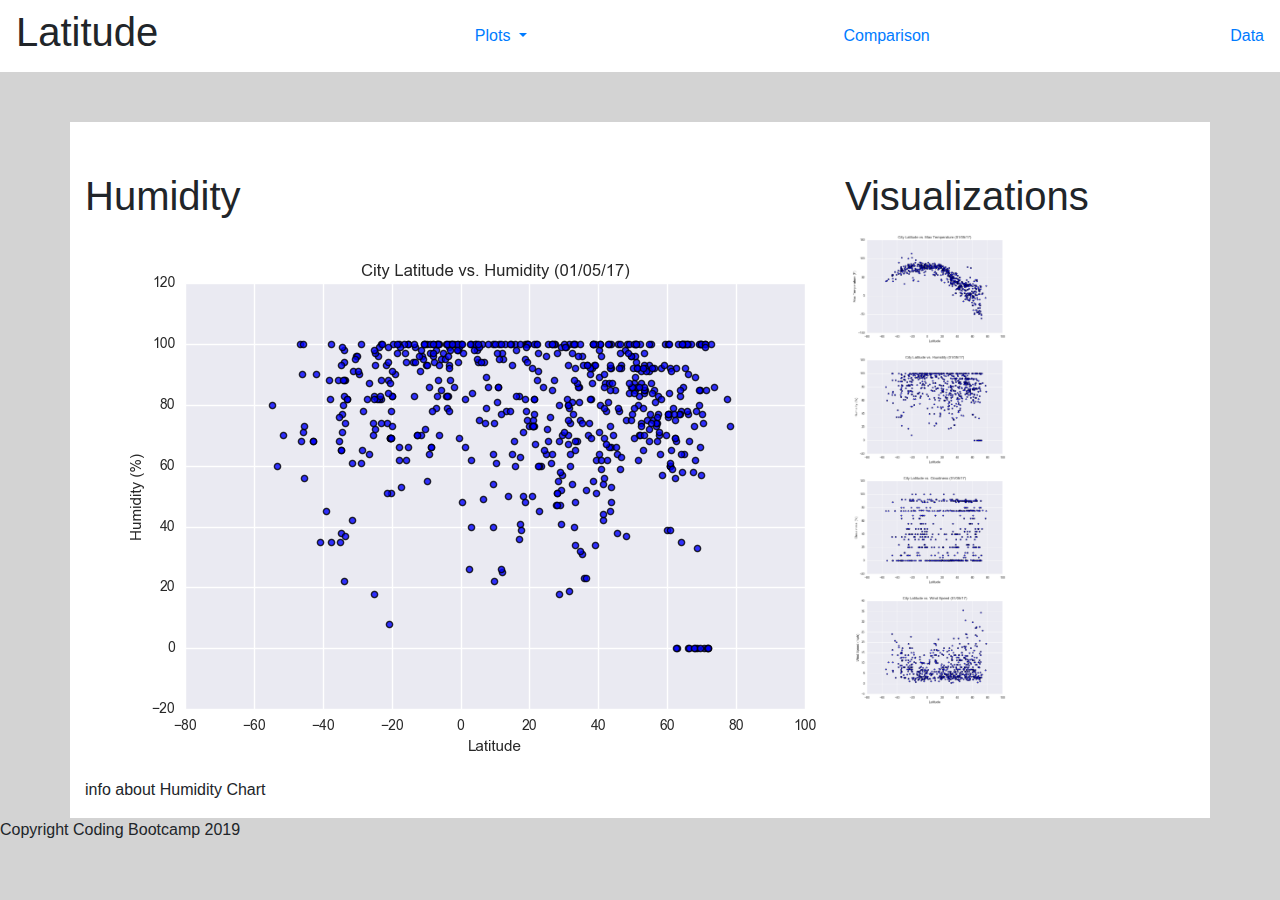
<file: humid.html>
<!DOCTYPE html>
<html lang="en-us">
    
    <head>
      <meta charset="UTF-8">
      <title>Bootstrap Visualization Dashboard</title>
      <link rel="stylesheet" href="https://stackpath.bootstrapcdn.com/bootstrap/4.3.1/css/bootstrap.min.css" integrity="sha384-ggOyR0iXCbMQv3Xipma34MD+dH/1fQ784/j6cY/iJTQUOhcWr7x9JvoRxT2MZw1T" crossorigin="anonymous">
    
      <script src="https://code.jquery.com/jquery-3.3.1.slim.min.js" integrity="sha384-q8i/X+965DzO0rT7abK41JStQIAqVgRVzpbzo5smXKp4YfRvH+8abtTE1Pi6jizo" crossorigin="anonymous"></script>
      <script src="https://cdnjs.cloudflare.com/ajax/libs/popper.js/1.14.7/umd/popper.min.js" integrity="sha384-UO2eT0CpHqdSJQ6hJty5KVphtPhzWj9WO1clHTMGa3JDZwrnQq4sF86dIHNDz0W1" crossorigin="anonymous"></script>
      <script src="https://stackpath.bootstrapcdn.com/bootstrap/4.3.1/js/bootstrap.min.js" integrity="sha384-JjSmVgyd0p3pXB1rRibZUAYoIIy6OrQ6VrjIEaFf/nJGzIxFDsf4x0xIM+B07jRM" crossorigin="anonymous"></script>
    
      <link rel="stylesheet" href="style.css">
    </head>


    <body>
        <!-- Navigation bar -->
        <nav class="navbar">
          <h1>Latitude</h1>
                <a class="nav-link dropdown-toggle" href="#" id="navbarDropdown" role="button" data-toggle="dropdown" aria-haspopup="true" aria-expanded="false">
                  Plots
                </a>
                <div class="dropdown-menu" aria-labelledby="navbarDropdown">
                    <a class="dropdown-item" href="temp.html">Max Temperature</a>
                    <a class="dropdown-item" href="humid.html">Humidity</a>
                    <a class="dropdown-item" href="cloud.html">Cloudiness</a>
                    <a class="dropdown-item" href="wind.html">Wind Speed</a>
                  </div>
            <a href="comparison.html">Comparison</a>
            <a href="data.html">Data</a>

          </nav>

  <!-- Landing Page -->

  <div class="container">

    <div class="row">
  <!-- Summary: Latitude vs. X  -->

      <div class="col-md-8">
        <h1>Humidity</h1>
        <img src="Resources/assets/images/Fig2.png">
<p>info about Humidity Chart</p>       
      </div>
  <!-- Visualization preview -->

      <div class="col-md-4">
          <h1>Visualizations</h1>
          <img src="Resources/assets/images/Fig1.png" alt="Latitude & Max Temp" width = 50%>
          <img src="Resources/assets/images/Fig2.png" alt="Latitude & Humidity" width = 50%>
          <img src="Resources/assets/images/Fig3.png" alt="Latitude & Cloudiness" width = 50%>
          <img src="Resources/assets/images/Fig4.png" alt="Latitude & Wind Speed" width = 50%>

      </div>
      </div>

    </div>

  </div>


</body>
<footer>
    <p>Copyright Coding Bootcamp 2019</p>
  </footer>
</html>
</file>
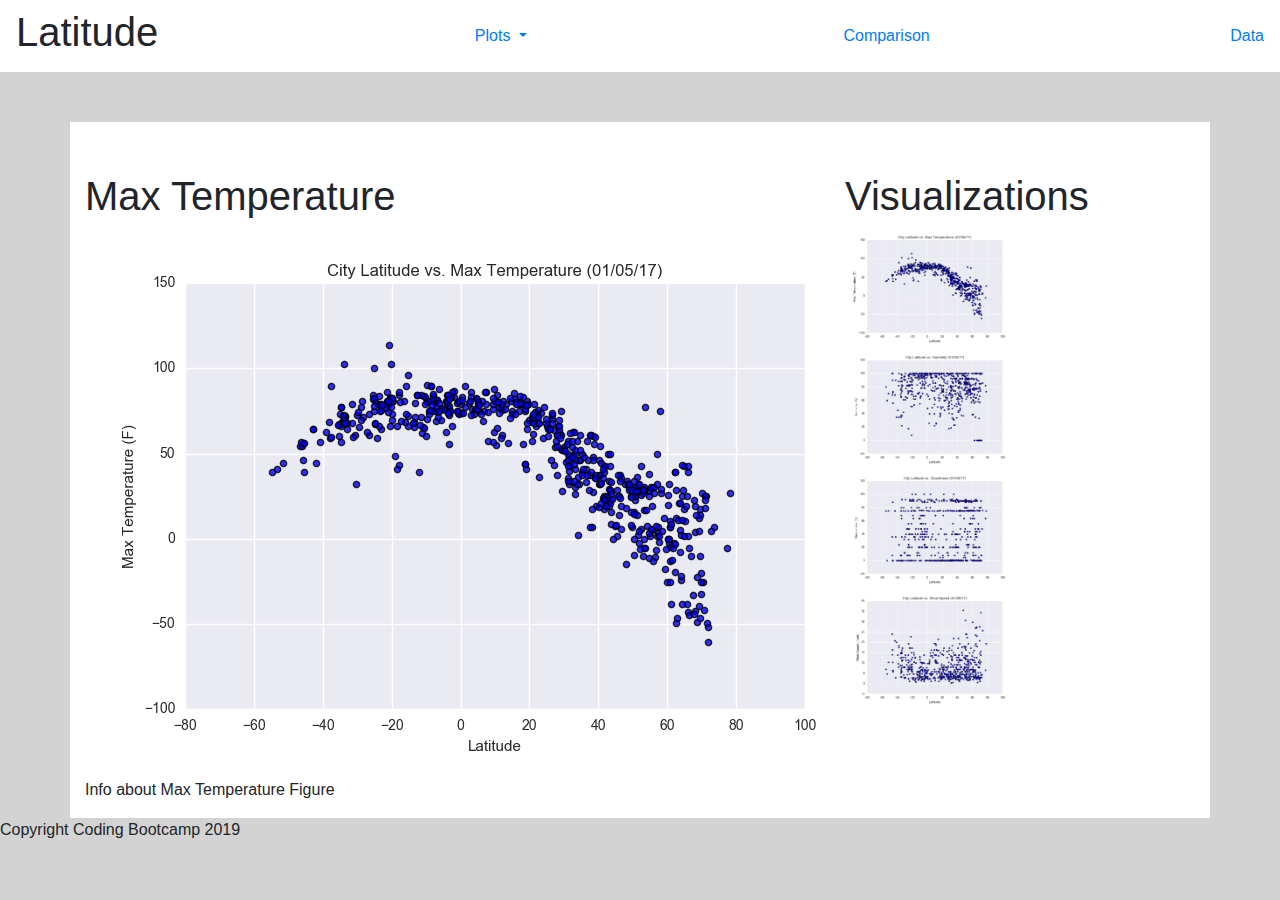
<file: temp.html>
<!DOCTYPE html>
<html lang="en-us">
    
    <head>
      <meta charset="UTF-8">
      <title>Bootstrap Visualization Dashboard</title>
      <link rel="stylesheet" href="https://stackpath.bootstrapcdn.com/bootstrap/4.3.1/css/bootstrap.min.css" integrity="sha384-ggOyR0iXCbMQv3Xipma34MD+dH/1fQ784/j6cY/iJTQUOhcWr7x9JvoRxT2MZw1T" crossorigin="anonymous">
    
      <script src="https://code.jquery.com/jquery-3.3.1.slim.min.js" integrity="sha384-q8i/X+965DzO0rT7abK41JStQIAqVgRVzpbzo5smXKp4YfRvH+8abtTE1Pi6jizo" crossorigin="anonymous"></script>
      <script src="https://cdnjs.cloudflare.com/ajax/libs/popper.js/1.14.7/umd/popper.min.js" integrity="sha384-UO2eT0CpHqdSJQ6hJty5KVphtPhzWj9WO1clHTMGa3JDZwrnQq4sF86dIHNDz0W1" crossorigin="anonymous"></script>
      <script src="https://stackpath.bootstrapcdn.com/bootstrap/4.3.1/js/bootstrap.min.js" integrity="sha384-JjSmVgyd0p3pXB1rRibZUAYoIIy6OrQ6VrjIEaFf/nJGzIxFDsf4x0xIM+B07jRM" crossorigin="anonymous"></script>
    
      <link rel="stylesheet" href="style.css">
    </head>


    <body>
        <!-- Navigation bar -->
        <nav class="navbar">
          <h1>Latitude</h1>
                <a class="nav-link dropdown-toggle" href="#" id="navbarDropdown" role="button" data-toggle="dropdown" aria-haspopup="true" aria-expanded="false">
                  Plots
                </a>
                <div class="dropdown-menu" aria-labelledby="navbarDropdown">
                    <a class="dropdown-item" href="temp.html">Max Temperature</a>
                    <a class="dropdown-item" href="humid.html">Humidity</a>
                    <a class="dropdown-item" href="cloud.html">Cloudiness</a>
                    <a class="dropdown-item" href="wind.html">Wind Speed</a>
                  </div>
            <a href="comparison.html">Comparison</a>
            <a href="data.html">Data</a>

          </nav>

  <!-- Landing Page -->

  <div class="container">

    <div class="row">
  <!-- Summary: Latitude vs. X  -->

      <div class="col-md-8">
        <h1>Max Temperature</h1>
        <img src="Resources/assets/images/Fig1.png">
        <p>Info about Max Temperature Figure
        </p>
      </div>
  <!-- Visualization preview -->

      <div class="col-md-4">
          <h1>Visualizations</h1>
          <img src="Resources/assets/images/Fig1.png" alt="Latitude & Max Temp" width = 50%>
          <img src="Resources/assets/images/Fig2.png" alt="Latitude & Humidity" width = 50%>
          <img src="Resources/assets/images/Fig3.png" alt="Latitude & Cloudiness" width = 50%>
          <img src="Resources/assets/images/Fig4.png" alt="Latitude & Wind Speed" width = 50%>

      </div>
      </div>

    </div>

  </div>


</body>
<footer>
    <p>Copyright Coding Bootcamp 2019</p>
  </footer>
</html>
</file>
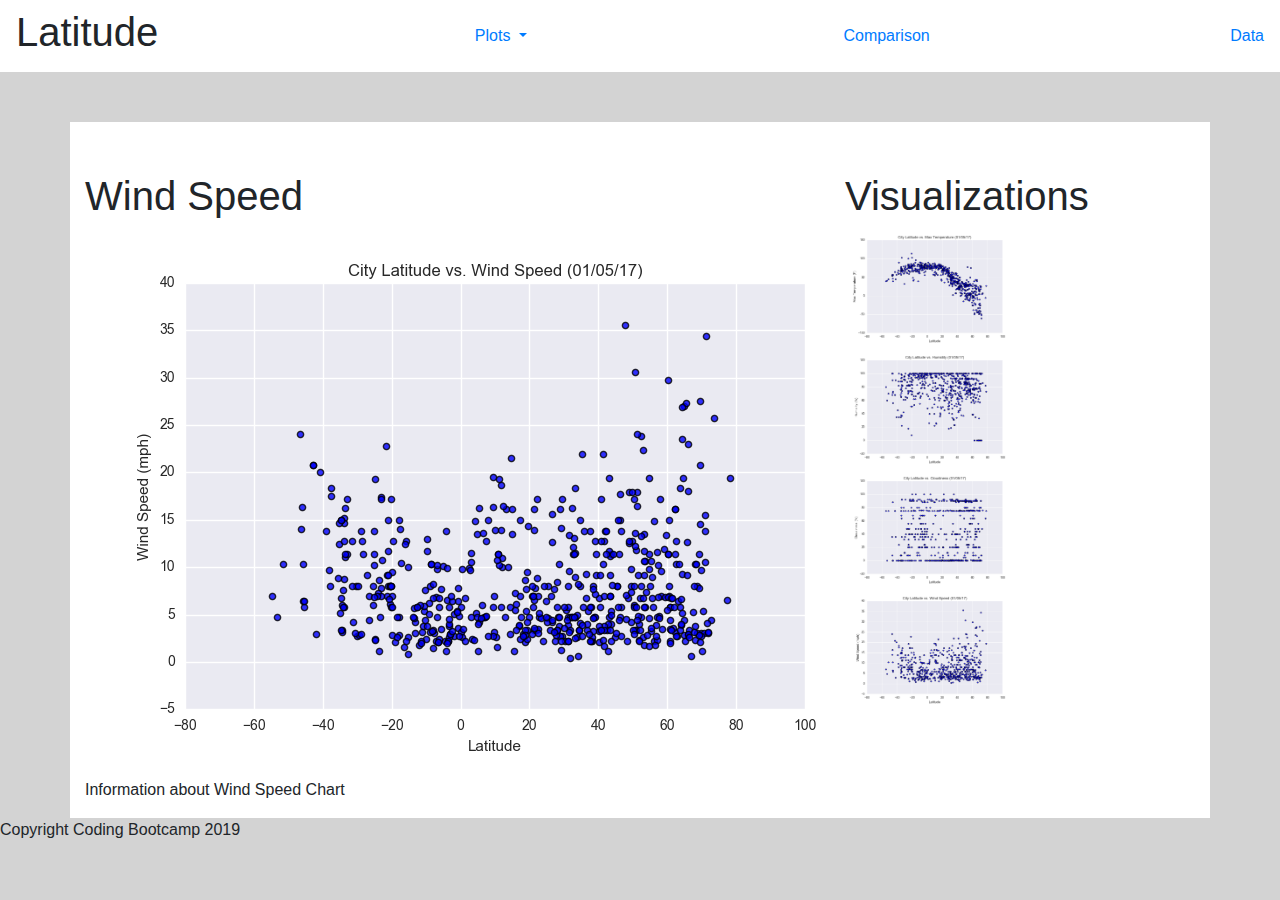
<file: wind.html>
<!DOCTYPE html>
<html lang="en-us">
    
    <head>
      <meta charset="UTF-8">
      <title>Bootstrap Visualization Dashboard</title>
      <link rel="stylesheet" href="https://stackpath.bootstrapcdn.com/bootstrap/4.3.1/css/bootstrap.min.css" integrity="sha384-ggOyR0iXCbMQv3Xipma34MD+dH/1fQ784/j6cY/iJTQUOhcWr7x9JvoRxT2MZw1T" crossorigin="anonymous">
    
      <script src="https://code.jquery.com/jquery-3.3.1.slim.min.js" integrity="sha384-q8i/X+965DzO0rT7abK41JStQIAqVgRVzpbzo5smXKp4YfRvH+8abtTE1Pi6jizo" crossorigin="anonymous"></script>
      <script src="https://cdnjs.cloudflare.com/ajax/libs/popper.js/1.14.7/umd/popper.min.js" integrity="sha384-UO2eT0CpHqdSJQ6hJty5KVphtPhzWj9WO1clHTMGa3JDZwrnQq4sF86dIHNDz0W1" crossorigin="anonymous"></script>
      <script src="https://stackpath.bootstrapcdn.com/bootstrap/4.3.1/js/bootstrap.min.js" integrity="sha384-JjSmVgyd0p3pXB1rRibZUAYoIIy6OrQ6VrjIEaFf/nJGzIxFDsf4x0xIM+B07jRM" crossorigin="anonymous"></script>
    
      <link rel="stylesheet" href="style.css">
    </head>


    <body>
        <!-- Navigation bar -->
        <nav class="navbar">
          <h1>Latitude</h1>
                <a class="nav-link dropdown-toggle" href="#" id="navbarDropdown" role="button" data-toggle="dropdown" aria-haspopup="true" aria-expanded="false">
                  Plots
                </a>
                <div class="dropdown-menu" aria-labelledby="navbarDropdown">
                    <a class="dropdown-item" href="temp.html">Max Temperature</a>
                    <a class="dropdown-item" href="humid.html">Humidity</a>
                    <a class="dropdown-item" href="cloud.html">Cloudiness</a>
                    <a class="dropdown-item" href="wind.html">Wind Speed</a>
                  </div>
            <a href="comparison.html">Comparison</a>
            <a href="data.html">Data</a>

          </nav>

  <!-- Landing Page -->

  <div class="container">

    <div class="row">
  <!-- Summary: Latitude vs. X  -->

      <div class="col-md-8">
        <h1>Wind Speed</h1>
        <img src="Resources/assets/images/Fig4.png">
        <p>Information about Wind Speed Chart
        </p>
      </div>
  <!-- Visualization preview -->

      <div class="col-md-4">
          <h1>Visualizations</h1>
          <img src="Resources/assets/images/Fig1.png" alt="Latitude & Max Temp" width = 50%>
          <img src="Resources/assets/images/Fig2.png" alt="Latitude & Humidity" width = 50%>
          <img src="Resources/assets/images/Fig3.png" alt="Latitude & Cloudiness" width = 50%>
          <img src="Resources/assets/images/Fig4.png" alt="Latitude & Wind Speed" width = 50%>

      </div>
      </div>

    </div>

  </div>


</body>
<footer>
    <p>Copyright Coding Bootcamp 2019</p>
  </footer>
</html>
</file>
<file: style.css>
body {
  background: lightgray;
}
div {
  background: white;
  margin-top: 50px;
}
nav {
  background: white;
}
</file>
